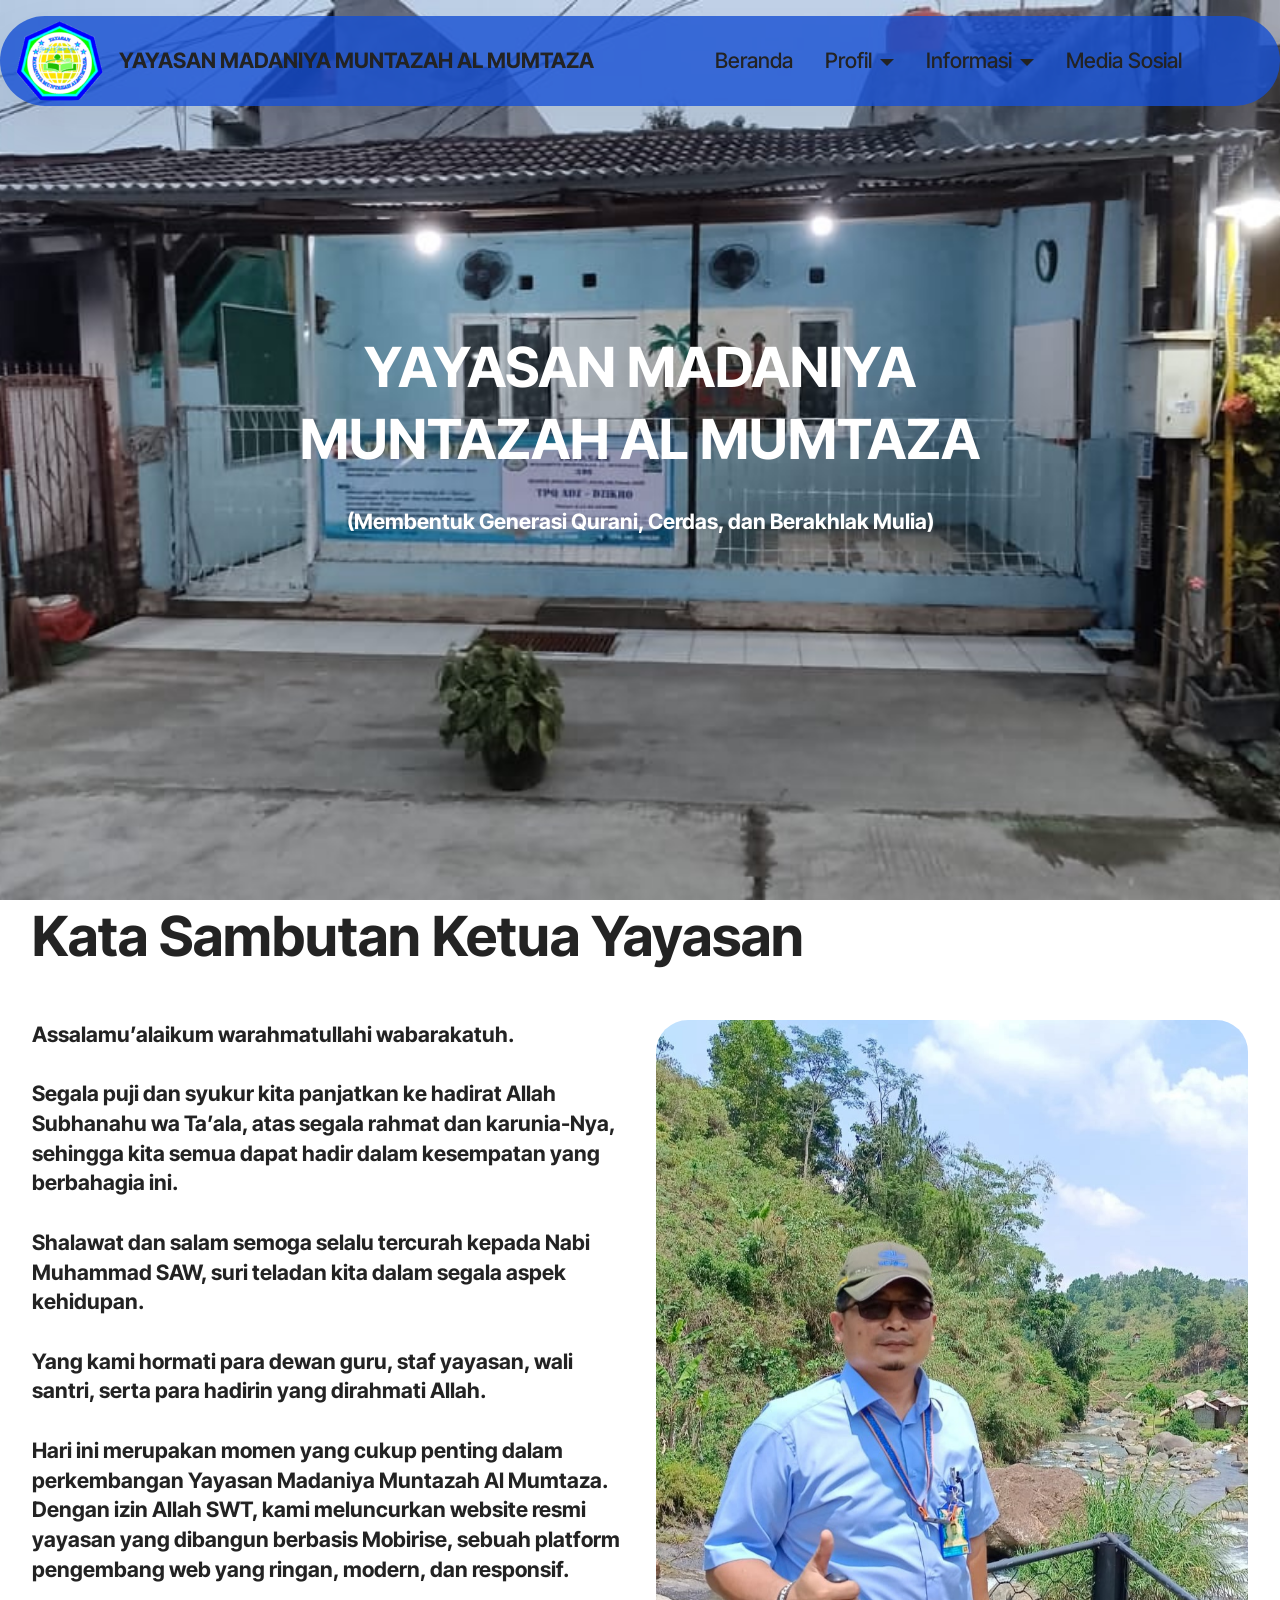
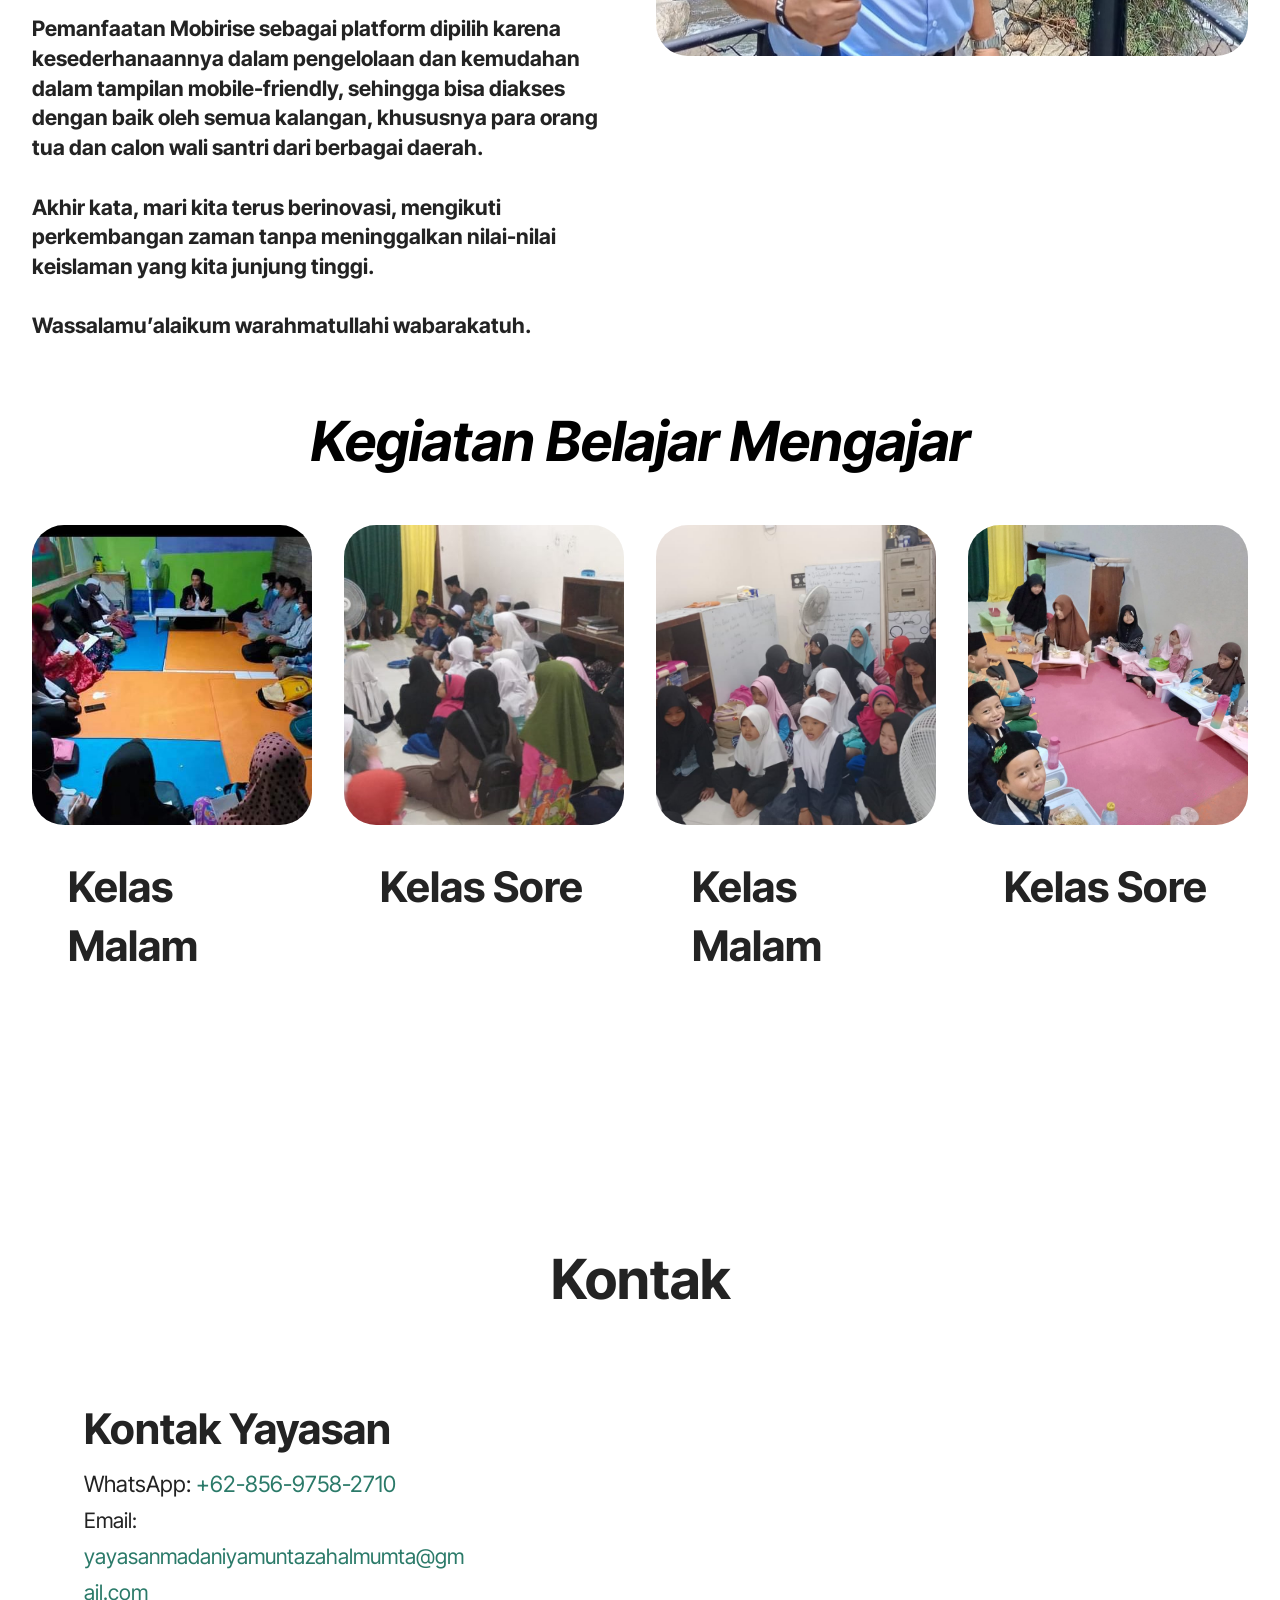
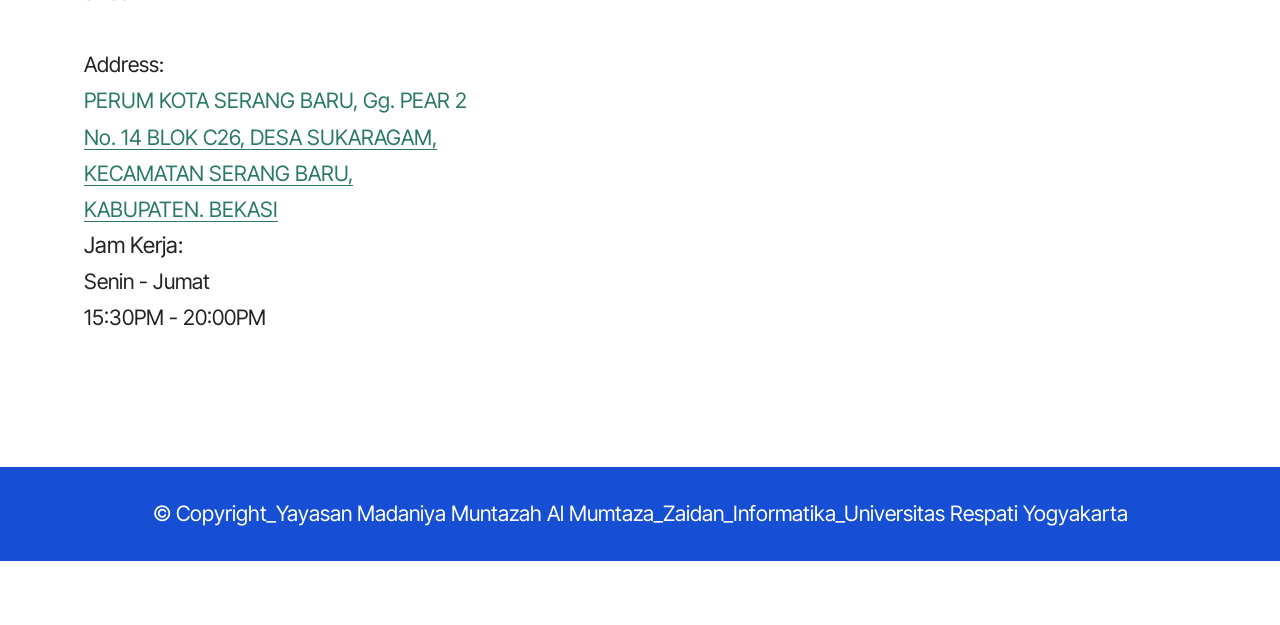
<file: index.html>
<!DOCTYPE html>
<html  >
<head>
  <!-- Site made with Mobirise Website Builder v6.0.1, https://mobirise.com -->
  <meta charset="UTF-8">
  <meta http-equiv="X-UA-Compatible" content="IE=edge">
  <meta name="generator" content="Mobirise v6.0.1, mobirise.com">
  <meta name="viewport" content="width=device-width, initial-scale=1, minimum-scale=1">
  <link rel="shortcut icon" href="assets/images/picture1.png-137x126.png" type="image/x-icon">
  <meta name="description" content="">
  
  
  <title>Beranda</title>
  <link rel="stylesheet" href="assets/bootstrap/css/bootstrap.min.css">
  <link rel="stylesheet" href="assets/bootstrap/css/bootstrap-grid.min.css">
  <link rel="stylesheet" href="assets/bootstrap/css/bootstrap-reboot.min.css">
  <link rel="stylesheet" href="assets/animatecss/animate.css">
  <link rel="stylesheet" href="assets/dropdown/css/style.css">
  <link rel="stylesheet" href="assets/theme/css/style.css">
  <link rel="preload" href="https://fonts.googleapis.com/css?family=Inter+Tight:100,200,300,400,500,600,700,800,900,100i,200i,300i,400i,500i,600i,700i,800i,900i&display=swap" as="style" onload="this.onload=null;this.rel='stylesheet'">
  <noscript><link rel="stylesheet" href="https://fonts.googleapis.com/css?family=Inter+Tight:100,200,300,400,500,600,700,800,900,100i,200i,300i,400i,500i,600i,700i,800i,900i&display=swap"></noscript>
  <link rel="preload" as="style" href="assets/mobirise/css/mbr-additional.css?v=P1SQsH"><link rel="stylesheet" href="assets/mobirise/css/mbr-additional.css?v=P1SQsH" type="text/css">

  
  
  
</head>
<body>
  
  <section data-bs-version="5.1" class="menu menu5 cid-uRMbeFSOcC" once="menu" id="menu05-2j">
	

	<nav class="navbar navbar-dropdown navbar-fixed-top navbar-expand-lg">
		<div class="container">
			<div class="navbar-brand">
				<span class="navbar-logo">
					<a href="https://mobiri.se">
						<img src="assets/images/picture1.png-137x126.png" alt="Mobirise Website Builder" style="height: 5rem;">
					</a>
				</span>
				<span class="navbar-caption-wrap"><a class="navbar-caption text-black text-primary display-4" href="index.html">YAYASAN MADANIYA MUNTAZAH AL MUMTAZA</a></span>
			</div>
			<button class="navbar-toggler" type="button" data-toggle="collapse" data-bs-toggle="collapse" data-target="#navbarSupportedContent" data-bs-target="#navbarSupportedContent" aria-controls="navbarNavAltMarkup" aria-expanded="false" aria-label="Toggle navigation">
				<div class="hamburger">
					<span></span>
					<span></span>
					<span></span>
					<span></span>
				</div>
			</button>
			<div class="collapse navbar-collapse" id="navbarSupportedContent">
				<ul class="navbar-nav nav-dropdown nav-right" data-app-modern-menu="true"><li class="nav-item">
						<a class="nav-link link text-black text-primary display-4" href="index.html">Beranda</a>
					</li>
					<li class="nav-item dropdown">
						<a class="nav-link link text-black dropdown-toggle display-4" href="https://mobiri.se" aria-expanded="false" data-toggle="dropdown-submenu" data-bs-toggle="dropdown" data-bs-auto-close="outside">Profil</a><div class="dropdown-menu" aria-labelledby="dropdown-346"><a class="text-black dropdown-item text-primary display-4" href="page2.html">Visi Misi</a><a class="text-black dropdown-item text-primary display-4" href="page3.html">Sejarah</a><a class="text-black dropdown-item text-primary display-4" href="page1.html">Struktur Organisasi</a></div>
					</li>
					<li class="nav-item dropdown">
						<a class="nav-link link text-black dropdown-toggle show display-4" href="https://mobiri.se" data-toggle="dropdown-submenu" data-bs-toggle="dropdown" data-bs-auto-close="outside" aria-expanded="false">Informasi</a><div class="dropdown-menu show" data-bs-popper="none" aria-labelledby="dropdown-372"><a class="text-black dropdown-item text-primary display-4" href="page4.html">Penerimaan Santri Baru</a></div>
					</li><li class="nav-item"><a class="nav-link link text-black text-primary display-4" href="page5.html">Media Sosial</a></li></ul>
				
			</div>
		</div>
	</nav>
</section>

<section data-bs-version="5.1" class="header09 startm5 cid-uR7tCKxw88 mbr-fullscreen" id="header09-2c">	
    
	
	
	<div class="container-fluid">
		<div class="row">
			<div class="content-wrap col-12 col-md-8">
				<h1 class="mbr-section-title mbr-fonts-style mbr-white mb-4 display-2">
					<strong>YAYASAN MADANIYA MUNTAZAH AL MUMTAZA</strong></h1>
				
				<p class="mbr-fonts-style mbr-text mbr-white mb-4 display-7"><strong>(Membentuk Generasi Qurani, Cerdas, dan Berakhlak Mulia)</strong></p>
				
			</div>
		</div>
	</div>
</section>

<section data-bs-version="5.1" class="features030 cid-uNbI2b5vyl" id="features030-1z">
    
    
    
    <div class="container">
        <div class="row justify-content-center">
            <div class="col-md-12 content-head mb-5">
                <h1 class="mbr-section-title mbr-fonts-style mb-0 display-2"><strong>Kata Sambutan Ketua Yayasan</strong></h1>
                
            </div>
        </div>
        <div class="row justify-content-center  blockContent">
            <div class="col-12 col-lg">
                <div class="item-wrapper align-left">
                    <div class="mbr-text counter-container mbr-fonts-style display-7">
                        <div><strong>Assalamu’alaikum warahmatullahi wabarakatuh.</strong></div><div><strong><br></strong></div><div><strong>Segala puji dan syukur kita panjatkan ke hadirat Allah Subhanahu wa Ta’ala, atas segala rahmat dan karunia-Nya, sehingga kita semua dapat hadir dalam kesempatan yang berbahagia ini.</strong></div><div><strong><br></strong></div><div><strong>Shalawat dan salam semoga selalu tercurah kepada Nabi Muhammad SAW, suri teladan kita dalam segala aspek kehidupan.</strong></div><div><strong><br></strong></div><div><strong>Yang kami hormati para dewan guru, staf yayasan, wali santri, serta para hadirin yang dirahmati Allah.</strong></div><div><strong><br></strong></div><div><strong>Hari ini merupakan momen yang cukup penting dalam perkembangan Yayasan Madaniya Muntazah Al Mumtaza. Dengan izin Allah SWT, kami meluncurkan website resmi yayasan yang dibangun berbasis Mobirise, sebuah platform pengembang web yang ringan, modern, dan responsif.</strong></div><div><strong><br></strong></div><div><strong>Pemanfaatan Mobirise sebagai platform dipilih karena kesederhanaannya dalam pengelolaan dan kemudahan dalam tampilan mobile-friendly, sehingga bisa diakses dengan baik oleh semua kalangan, khususnya para orang tua dan calon wali santri dari berbagai daerah.</strong></div><div><strong><br></strong></div><div><strong>Akhir kata, mari kita terus berinovasi, mengikuti perkembangan zaman tanpa meninggalkan nilai-nilai keislaman yang kita junjung tinggi.</strong></div><div><strong><br></strong></div><div><strong>Wassalamu’alaikum warahmatullahi wabarakatuh.</strong></div>
                    </div>
                </div>
            </div>
            <div class="col-12 col-lg-6">
                <div class="image-wrapper mb-4">
                    <img class="w-100" src="assets/images/sugi.jpg-1200x1599.jpeg" alt="Mobirise Website Builder">
                </div>
            </div>

        </div>
    </div>
</section>

<section data-bs-version="5.1" class="features4 cid-tMlEXTHLbS" id="features04-w">
	
	
	<div class="container">
		<div class="row justify-content-center">
			<div class="col-12 content-head">
				<div class="mbr-section-head mb-5">
					<h4 class="mbr-section-title mbr-fonts-style align-center mb-0 display-2"><strong><em>Kegiatan Belajar Mengajar</em></strong></h4>
					<h5 class="mbr-section-subtitle mbr-fonts-style align-center mb-0 mt-4 display-7"></h5>
					
				</div>
			</div>
		</div>
		<div class="row">
			<div class="item features-image col-12 col-md-6 col-lg-3">
				<div class="item-wrapper">
					<div class="item-img">
						<img src="assets/images/whatsapp-image-2025-05-21-at-21.09.27-e95f3180.jpg-720x515.jpg" alt="Mobirise Website Builder" data-slide-to="0" data-bs-slide-to="0">
					</div>
					<div class="item-content">
						<h5 class="item-title mbr-fonts-style display-5"><strong>Kelas Malam</strong></h5>
						
						
						
					</div>

				</div>
			</div>
			<div class="item features-image col-12 col-md-6 col-lg-3">
				<div class="item-wrapper">
					<div class="item-img">
						<img src="assets/images/whatsapp-image-2025-05-21-at-21.09.27-8ad0f465.jpg-815x458.jpg" alt="Mobirise Website Builder" data-slide-to="1" data-bs-slide-to="1">
					</div>
					<div class="item-content">
						<h5 class="item-title mbr-fonts-style display-5"><strong>Kelas Sore</strong></h5>
						
						
						
					</div>
				</div>
			</div>
			<div class="item features-image col-12 col-md-6 col-lg-3">
				<div class="item-wrapper">
					<div class="item-img">
						<img src="assets/images/whatsapp-image-2025-05-04-at-19.39.19-2a1ae08f.jpg-720x1280.jpg" alt="Mobirise Website Builder" data-slide-to="2" data-bs-slide-to="2">
					</div>
					<div class="item-content">
						<h5 class="item-title mbr-fonts-style display-5"><strong>Kelas Malam</strong></h5>
						
						
						
					</div>
				</div>
			</div><div class="item features-image col-12 col-md-6 col-lg-3">
				<div class="item-wrapper">
					<div class="item-img">
						<img src="assets/images/pagi.jpg-1600x1200.jpg" alt="Mobirise Website Builder" data-slide-to="3" data-bs-slide-to="3">
					</div>
					<div class="item-content">
						<h5 class="item-title mbr-fonts-style display-5"><strong>Kelas Sore</strong></h5>
						
						
						
					</div>
				</div>
			</div>
		</div>
	</div>
</section>

<section data-bs-version="5.1" class="contacts2 map1 cid-tLdYHD757A" id="contacts02-9">

    

    
    <div class="container">
        <div class="mbr-section-head mb-5">
            <h3 class="mbr-section-title mbr-fonts-style align-center mb-0 display-2"><strong>Kontak</strong></h3>
            
        </div>
        <div class="row justify-content-center mt-4">
            <div class="card col-12 col-md-5">
                <div class="card-wrapper">
                    <div class="text-wrapper">
                        <h5 class="cardTitle mbr-fonts-style mb-2 display-5"><strong>Kontak Yayasan</strong></h5>
                    <ul class="list mbr-fonts-style display-7">
                        <li class="mbr-text item-wrap"><span style="font-size: 1.4rem;">WhatsApp: <a href="https://wa.me/6285697582710" class="text-primary">+62-8</a></span><span style="font-size: 1.4rem;"><a href="https://wa.me/6285697582710" class="text-primary">56-9758-2710</a></span><br></li>
                        <li class="mbr-text item-wrap">Email: <a href="mailto:yayasanmadaniyamuntazahalmumta@gmail.com" class="text-primary">yayasanmadaniyamuntazahalmumta@gmail.com</a></li><li class="mbr-text item-wrap"><br></li>
                        <li class="mbr-text item-wrap">Address: </li><li class="mbr-text item-wrap"><a href="https://maps.app.goo.gl/E6WxH6BuF1VTZ3Dc8?g_st=awb" class="text-primary">PERUM KOTA SERANG BARU, Gg. PEAR 2 No. 14 BLOK C26, DESA SUKARAGAM, KECAMATAN SERANG BARU, KABUPATEN. BEKASI</a></li><li class="mbr-text item-wrap"><span style="font-size: 1.4rem;">Jam Kerja:</span><br></li><li class="mbr-text item-wrap">Senin - Jumat</li><li class="mbr-text item-wrap">15:30PM - 20:00PM</li>
                    </ul>
                    </div>
                </div>
            </div>
            <div class="map-wrapper col-12 col-md-7">
                <div class="google-map"><iframe frameborder="0" style="border:0" src="https://www.google.com/maps/embed?pb=!1m18!1m12!1m3!1d3964.9905651572603!2d107.11004547475216!3d-6.395216693595338!2m3!1f0!2f0!3f0!3m2!1i1024!2i768!4f13.1!3m3!1m2!1s0x2e6999dbbee50f3d%3A0x392eaea1c74299e9!2sYayasan%203M%20(%20Madaniya%20Mumtazah%20AlMuntaza)!5e0!3m2!1sen!2sid!4v1747839335136!5m2!1sen!2sid" allowfullscreen=""></iframe></div>
            </div>
        </div>
    </div>
</section>

<section data-bs-version="5.1" class="footer4 cid-uRFtfaVP1D" once="footers" id="footer04-2d">

    

    

    <div class="container">
        <div class="media-container-row align-center mbr-white">
            <div class="col-12">
                <p class="mbr-text mb-0 mbr-fonts-style display-7">
                    © Copyright_Yayasan Madaniya Muntazah Al Mumtaza_Zaidan_Informatika_Universitas Respati Yogyakarta</p>
            </div>
        </div>
    </div>
</section><section class="display-7" style="padding: 0;align-items: center;justify-content: center;flex-wrap: wrap;    align-content: center;display: flex;position: relative;height: 4rem;"><a href="https://mobiri.se/" style="flex: 1 1;height: 4rem;position: absolute;width: 100%;z-index: 1;"><img alt="" style="height: 4rem;" src="[data-uri]"></a><p style="margin: 0;text-align: center;" class="display-7">&#8204;</p><a style="z-index:1" href="https://mobirise.com/html-builder.html">HTML Creator</a></section><script src="assets/bootstrap/js/bootstrap.bundle.min.js"></script>  <script src="assets/smoothscroll/smooth-scroll.js"></script>  <script src="assets/ytplayer/index.js"></script>  <script src="assets/dropdown/js/navbar-dropdown.js"></script>  <script src="assets/theme/js/script.js"></script>  
  
  
  <input name="animation" type="hidden">
  </body>
</html>
</file>
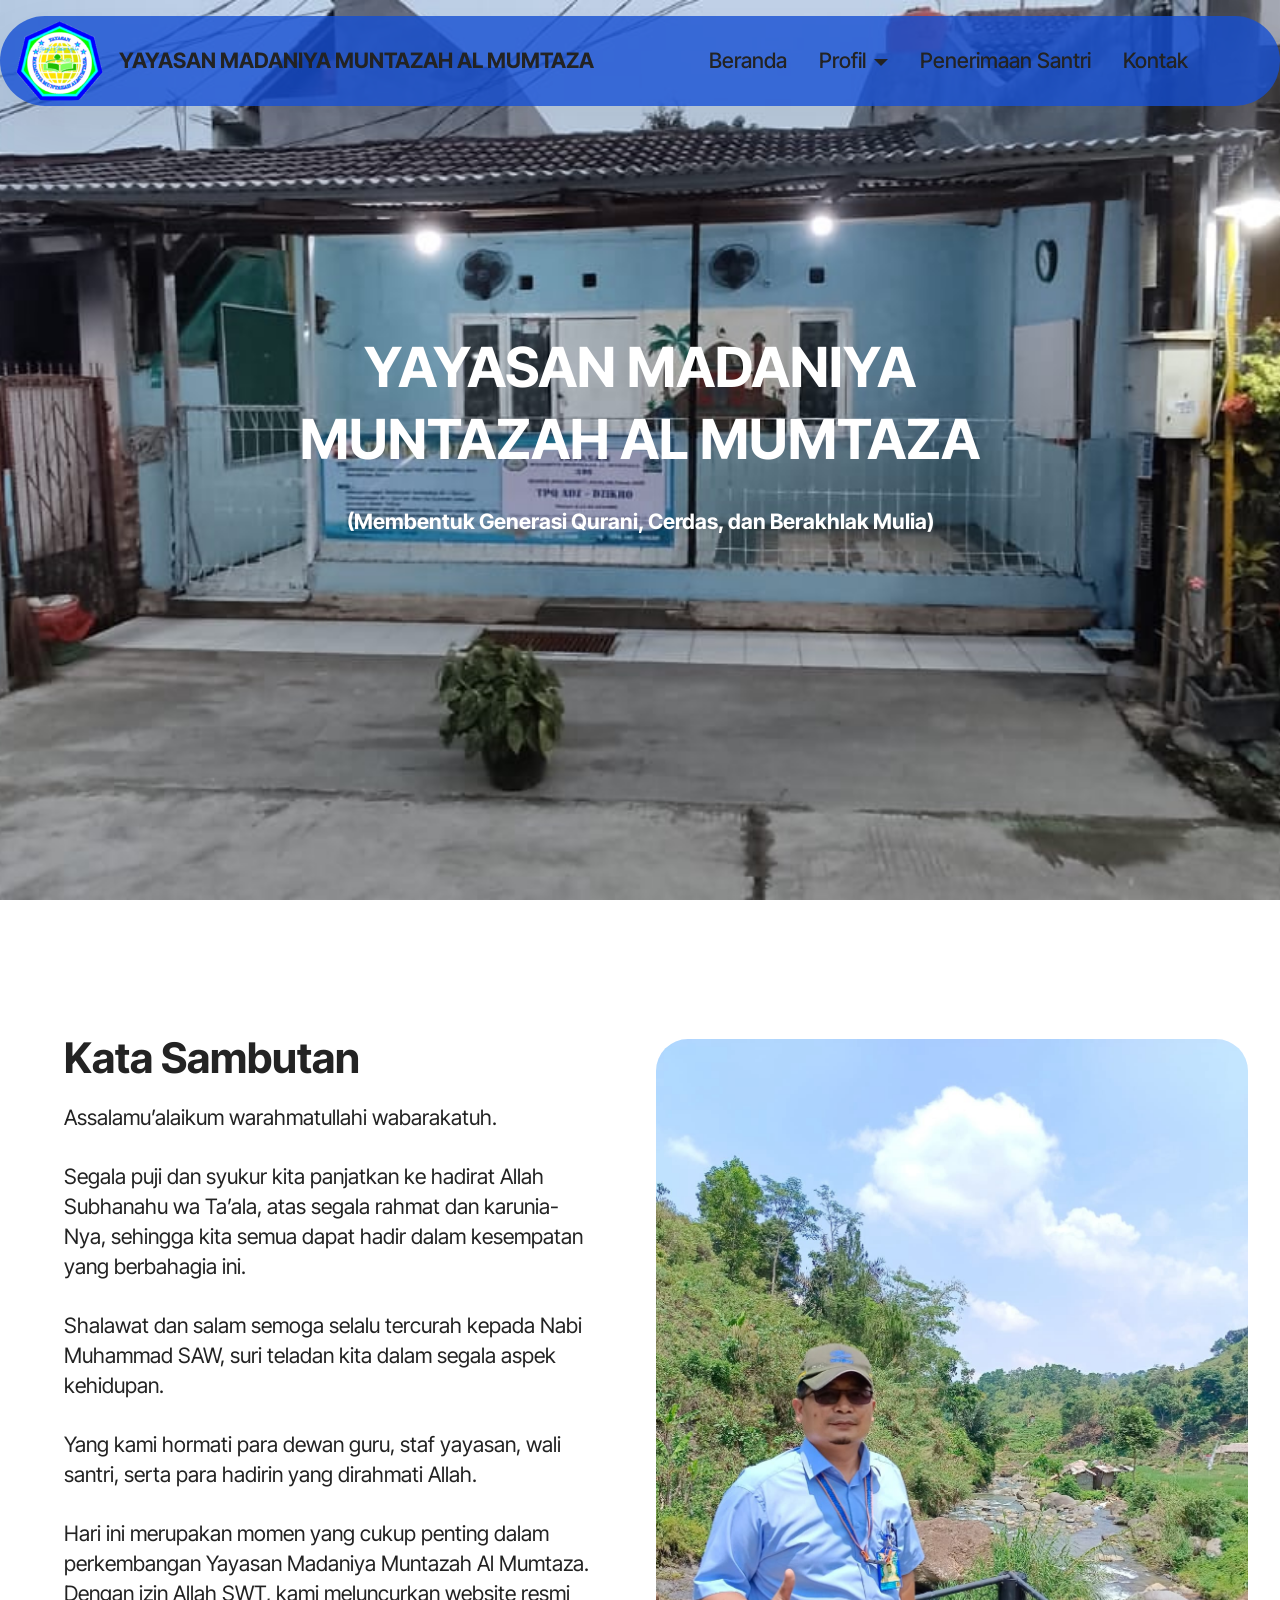
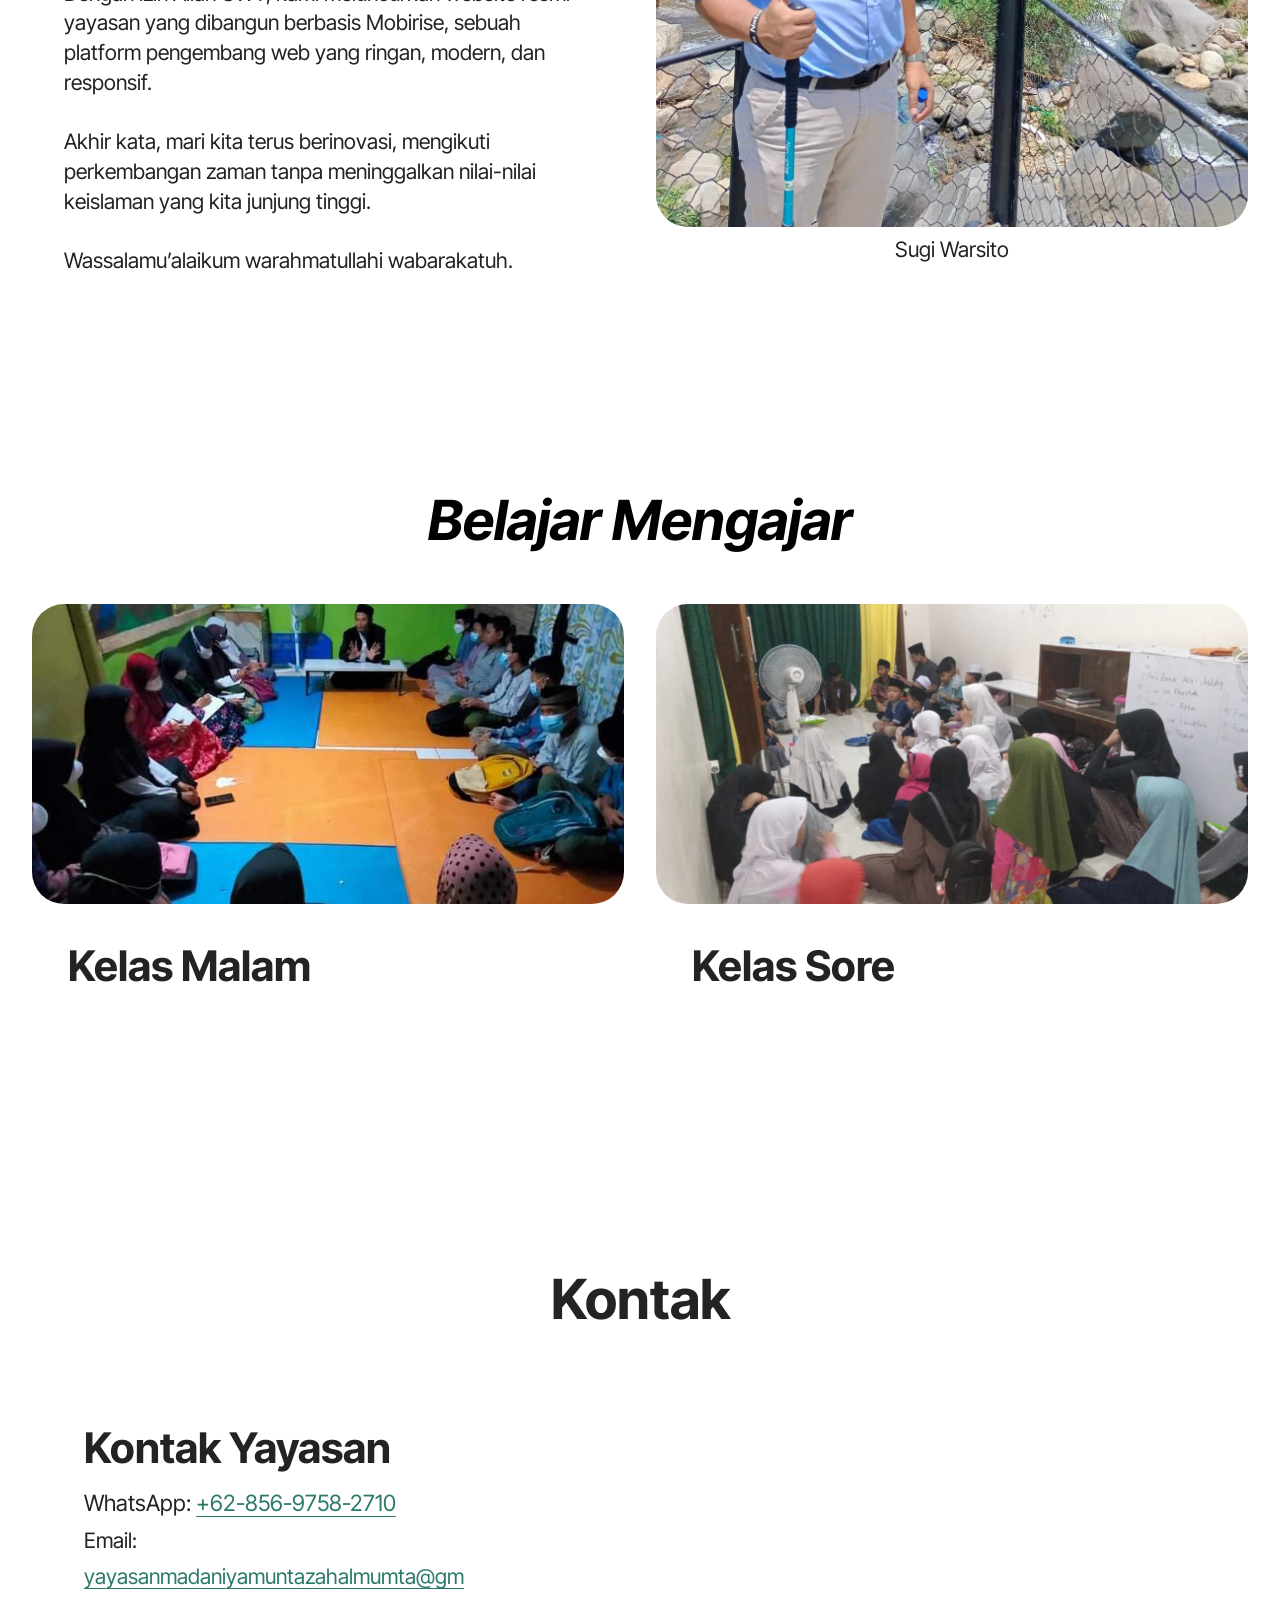
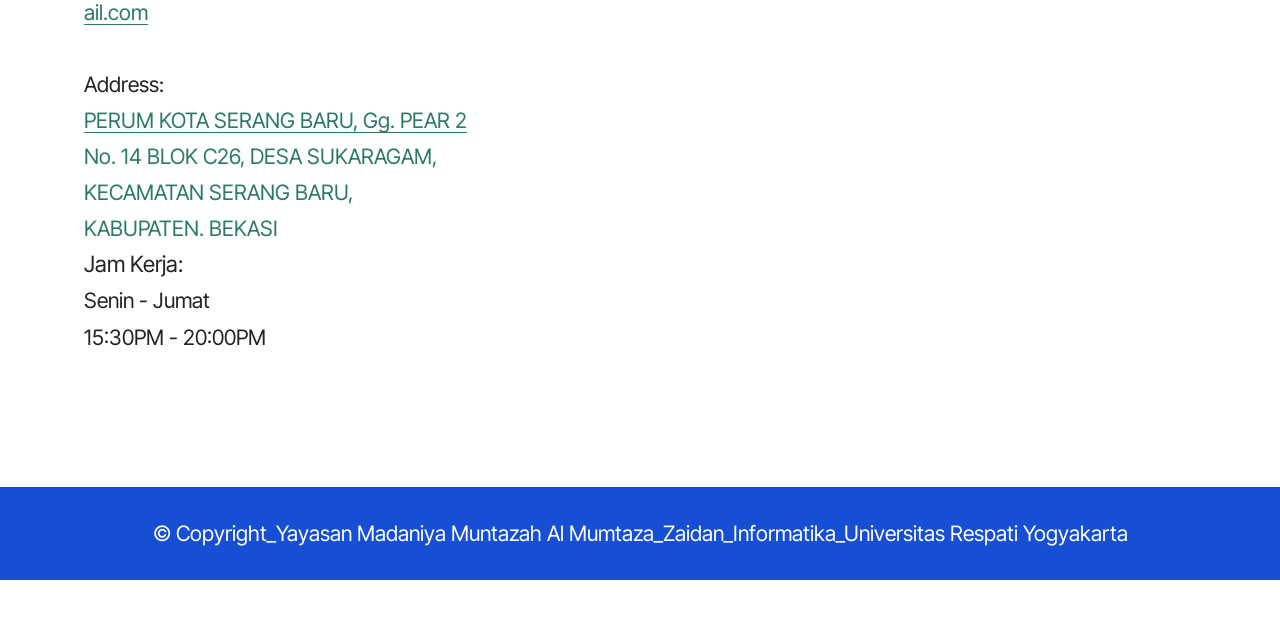
<file: Beranda.html>
<!DOCTYPE html>
<html  >
<head>
  <!-- Site made with Mobirise Website Builder v6.0.1, https://mobirise.com -->
  <meta charset="UTF-8">
  <meta http-equiv="X-UA-Compatible" content="IE=edge">
  <meta name="generator" content="Mobirise v6.0.1, mobirise.com">
  <meta name="viewport" content="width=device-width, initial-scale=1, minimum-scale=1">
  <link rel="shortcut icon" href="assets/images/picture1.png-137x126.png" type="image/x-icon">
  <meta name="description" content="">
  
  
  <title>Beranda</title>
  <link rel="stylesheet" href="assets/bootstrap/css/bootstrap.min.css">
  <link rel="stylesheet" href="assets/bootstrap/css/bootstrap-grid.min.css">
  <link rel="stylesheet" href="assets/bootstrap/css/bootstrap-reboot.min.css">
  <link rel="stylesheet" href="assets/animatecss/animate.css">
  <link rel="stylesheet" href="assets/dropdown/css/style.css">
  <link rel="stylesheet" href="assets/theme/css/style.css">
  <link rel="preload" href="https://fonts.googleapis.com/css?family=Inter+Tight:100,200,300,400,500,600,700,800,900,100i,200i,300i,400i,500i,600i,700i,800i,900i&display=swap" as="style" onload="this.onload=null;this.rel='stylesheet'">
  <noscript><link rel="stylesheet" href="https://fonts.googleapis.com/css?family=Inter+Tight:100,200,300,400,500,600,700,800,900,100i,200i,300i,400i,500i,600i,700i,800i,900i&display=swap"></noscript>
  <link rel="preload" as="style" href="assets/mobirise/css/mbr-additional.css?v=5i9NQD"><link rel="stylesheet" href="assets/mobirise/css/mbr-additional.css?v=5i9NQD" type="text/css">

  
  
  
</head>
<body>
  
  <section data-bs-version="5.1" class="menu menu5 cid-uRMbeFSOcC" once="menu" id="menu05-2j">
	

	<nav class="navbar navbar-dropdown navbar-fixed-top navbar-expand-lg">
		<div class="container">
			<div class="navbar-brand">
				<span class="navbar-logo">
					<a href="Beranda.html">
						<img src="assets/images/picture1.png-137x126.png" alt="Mobirise Website Builder" style="height: 5rem;">
					</a>
				</span>
				<span class="navbar-caption-wrap"><a class="navbar-caption text-black text-primary display-4" href="Beranda.html">YAYASAN MADANIYA MUNTAZAH AL MUMTAZA</a></span>
			</div>
			<button class="navbar-toggler" type="button" data-toggle="collapse" data-bs-toggle="collapse" data-target="#navbarSupportedContent" data-bs-target="#navbarSupportedContent" aria-controls="navbarNavAltMarkup" aria-expanded="false" aria-label="Toggle navigation">
				<div class="hamburger">
					<span></span>
					<span></span>
					<span></span>
					<span></span>
				</div>
			</button>
			<div class="collapse navbar-collapse" id="navbarSupportedContent">
				<ul class="navbar-nav nav-dropdown nav-right" data-app-modern-menu="true"><li class="nav-item">
						<a class="nav-link link text-black text-primary display-4" href="Beranda.html">Beranda</a>
					</li>
					<li class="nav-item dropdown">
						<a class="nav-link link text-black dropdown-toggle display-4" href="https://mobiri.se" aria-expanded="false" data-toggle="dropdown-submenu" data-bs-toggle="dropdown" data-bs-auto-close="outside">Profil</a><div class="dropdown-menu" aria-labelledby="dropdown-346"><a class="text-black dropdown-item text-primary display-4" href="Visi Misi.html">Visi Misi</a><a class="text-black dropdown-item text-primary display-4" href="Sejarah.html">Sejarah</a><a class="text-black dropdown-item text-primary display-4" href="Struktur Organisasi.html">Struktur Organisasi</a></div>
					</li>
					<li class="nav-item"><a class="nav-link link text-black text-primary display-4" href="Penerimaan Santri.html">Penerimaan Santri</a></li><li class="nav-item"><a class="nav-link link text-black text-primary display-4" href="Kontak.html">Kontak</a></li></ul>
				
			</div>
		</div>
	</nav>
</section>

<section data-bs-version="5.1" class="header09 startm5 cid-uR7tCKxw88 mbr-fullscreen" id="header09-2c">	
    
	
	
	<div class="container-fluid">
		<div class="row">
			<div class="content-wrap col-12 col-md-8">
				<h1 class="mbr-section-title mbr-fonts-style mbr-white mb-4 display-2">
					<strong>YAYASAN MADANIYA MUNTAZAH AL MUMTAZA</strong></h1>
				
				<p class="mbr-fonts-style mbr-text mbr-white mb-4 display-7"><strong>(Membentuk Generasi Qurani, Cerdas, dan Berakhlak Mulia)</strong></p>
				
			</div>
		</div>
	</div>
</section>

<section data-bs-version="5.1" class="image2 cid-uRS8pRXH50" id="image2-2o">
    

    
    

    <div class="container">
        <div class="row align-items-center">
            <div class="col-12 col-lg-6">
                <div class="image-wrapper">
                    <img src="assets/images/sugi.jpg-1200x1599.jpg" alt="Mobirise Website Builder">
                    <p class="mbr-description mbr-fonts-style mt-2 align-center display-4">Sugi Warsito</p>
                </div>
            </div>
            <div class="col-12 col-lg">
                <div class="text-wrapper">
                    <h3 class="mbr-section-title mbr-fonts-style mb-3 display-5"><strong>Kata Sambutan</strong></h3>
                    <p class="mbr-text mbr-fonts-style display-7">Assalamu’alaikum warahmatullahi wabarakatuh.
<br>
<br>Segala puji dan syukur kita panjatkan ke hadirat Allah Subhanahu wa Ta’ala, atas segala rahmat dan karunia-Nya, sehingga kita semua dapat hadir dalam kesempatan yang berbahagia ini.
<br>
<br>Shalawat dan salam semoga selalu tercurah kepada Nabi Muhammad SAW, suri teladan kita dalam segala aspek kehidupan.
<br>
<br>Yang kami hormati para dewan guru, staf yayasan, wali santri, serta para hadirin yang dirahmati Allah.
<br>
<br>Hari ini merupakan momen yang cukup penting dalam perkembangan Yayasan Madaniya Muntazah Al Mumtaza. Dengan izin Allah SWT, kami meluncurkan website resmi yayasan yang dibangun berbasis Mobirise, sebuah platform pengembang web yang ringan, modern, dan responsif.
<br>
<br>Akhir kata, mari kita terus berinovasi, mengikuti perkembangan zaman tanpa meninggalkan nilai-nilai keislaman yang kita junjung tinggi.
<br>
<br>Wassalamu’alaikum warahmatullahi wabarakatuh.</p>
                </div>
            </div>
        </div>
    </div>
</section>

<section data-bs-version="5.1" class="features4 cid-tMlEXTHLbS" id="features04-w">
	
	
	<div class="container">
		<div class="row justify-content-center">
			<div class="col-12 content-head">
				<div class="mbr-section-head mb-5">
					<h4 class="mbr-section-title mbr-fonts-style align-center mb-0 display-2"><strong><em>Belajar Mengajar</em></strong></h4>
					<h5 class="mbr-section-subtitle mbr-fonts-style align-center mb-0 mt-4 display-7"></h5>
					
				</div>
			</div>
		</div>
		<div class="row">
			<div class="item features-image col-12 col-md-6 col-lg-6">
				<div class="item-wrapper">
					<div class="item-img">
						<img src="assets/images/whatsapp-image-2025-05-21-at-21.09.27-e95f3180.jpg-720x515.jpg" alt="Mobirise Website Builder" data-slide-to="0" data-bs-slide-to="0">
					</div>
					<div class="item-content">
						<h5 class="item-title mbr-fonts-style display-5"><strong>Kelas Malam</strong></h5>
						
						
						
					</div>

				</div>
			</div>
			<div class="item features-image col-12 col-md-6 col-lg-6">
				<div class="item-wrapper">
					<div class="item-img">
						<img src="assets/images/whatsapp-image-2025-05-21-at-21.09.27-8ad0f465.jpg-815x458.jpg" alt="Mobirise Website Builder" data-slide-to="1" data-bs-slide-to="1">
					</div>
					<div class="item-content">
						<h5 class="item-title mbr-fonts-style display-5"><strong>Kelas Sore</strong></h5>
						
						
						
					</div>
				</div>
			</div>
			
		</div>
	</div>
</section>

<section data-bs-version="5.1" class="contacts2 map1 cid-tLdYHD757A" id="contacts02-9">

    

    
    <div class="container">
        <div class="mbr-section-head mb-5">
            <h3 class="mbr-section-title mbr-fonts-style align-center mb-0 display-2"><strong>Kontak</strong></h3>
            
        </div>
        <div class="row justify-content-center mt-4">
            <div class="card col-12 col-md-5">
                <div class="card-wrapper">
                    <div class="text-wrapper">
                        <h5 class="cardTitle mbr-fonts-style mb-2 display-5"><strong>Kontak Yayasan</strong></h5>
                    <ul class="list mbr-fonts-style display-7">
                        <li class="mbr-text item-wrap"><span style="font-size: 1.4rem;">WhatsApp: <a href="https://wa.me/6285697582710" class="text-primary">+62-8</a></span><span style="font-size: 1.4rem;"><a href="https://wa.me/6285697582710" class="text-primary">56-9758-2710</a></span><br></li>
                        <li class="mbr-text item-wrap">Email: <a href="mailto:yayasanmadaniyamuntazahalmumta@gmail.com" class="text-primary">yayasanmadaniyamuntazahalmumta@gmail.com</a></li><li class="mbr-text item-wrap"><br></li>
                        <li class="mbr-text item-wrap">Address: </li><li class="mbr-text item-wrap"><a href="https://maps.app.goo.gl/E6WxH6BuF1VTZ3Dc8?g_st=awb" class="text-primary">PERUM KOTA SERANG BARU, Gg. PEAR 2 No. 14 BLOK C26, DESA SUKARAGAM, KECAMATAN SERANG BARU, KABUPATEN. BEKASI</a></li><li class="mbr-text item-wrap"><span style="font-size: 1.4rem;">Jam Kerja:</span><br></li><li class="mbr-text item-wrap">Senin - Jumat</li><li class="mbr-text item-wrap">15:30PM - 20:00PM</li>
                    </ul>
                    </div>
                </div>
            </div>
            <div class="map-wrapper col-12 col-md-7">
                <div class="google-map"><iframe frameborder="0" style="border:0" src="https://www.google.com/maps/embed?pb=!1m18!1m12!1m3!1d3964.9905651572603!2d107.11004547475216!3d-6.395216693595338!2m3!1f0!2f0!3f0!3m2!1i1024!2i768!4f13.1!3m3!1m2!1s0x2e6999dbbee50f3d%3A0x392eaea1c74299e9!2sYayasan%203M%20(%20Madaniya%20Mumtazah%20AlMuntaza)!5e0!3m2!1sen!2sid!4v1747839335136!5m2!1sen!2sid" allowfullscreen=""></iframe></div>
            </div>
        </div>
    </div>
</section>

<section data-bs-version="5.1" class="footer4 cid-uRFtfaVP1D" once="footers" id="footer04-2d">

    

    

    <div class="container">
        <div class="media-container-row align-center mbr-white">
            <div class="col-12">
                <p class="mbr-text mb-0 mbr-fonts-style display-7">
                    © Copyright_Yayasan Madaniya Muntazah Al Mumtaza_Zaidan_Informatika_Universitas Respati Yogyakarta</p>
            </div>
        </div>
    </div>
</section><section class="display-7" style="padding: 0;align-items: center;justify-content: center;flex-wrap: wrap;    align-content: center;display: flex;position: relative;height: 4rem;"><a href="https://mobiri.se/" style="flex: 1 1;height: 4rem;position: absolute;width: 100%;z-index: 1;"><img alt="" style="height: 4rem;" src="[data-uri]"></a><p style="margin: 0;text-align: center;" class="display-7">&#8204;</p><a style="z-index:1" href="https://mobirise.com/builder/ai-website-builder.html">AI Website Software</a></section><script src="assets/bootstrap/js/bootstrap.bundle.min.js"></script>  <script src="assets/smoothscroll/smooth-scroll.js"></script>  <script src="assets/ytplayer/index.js"></script>  <script src="assets/dropdown/js/navbar-dropdown.js"></script>  <script src="assets/theme/js/script.js"></script>  
  
  
  <input name="animation" type="hidden">
  </body>
</html>
</file>
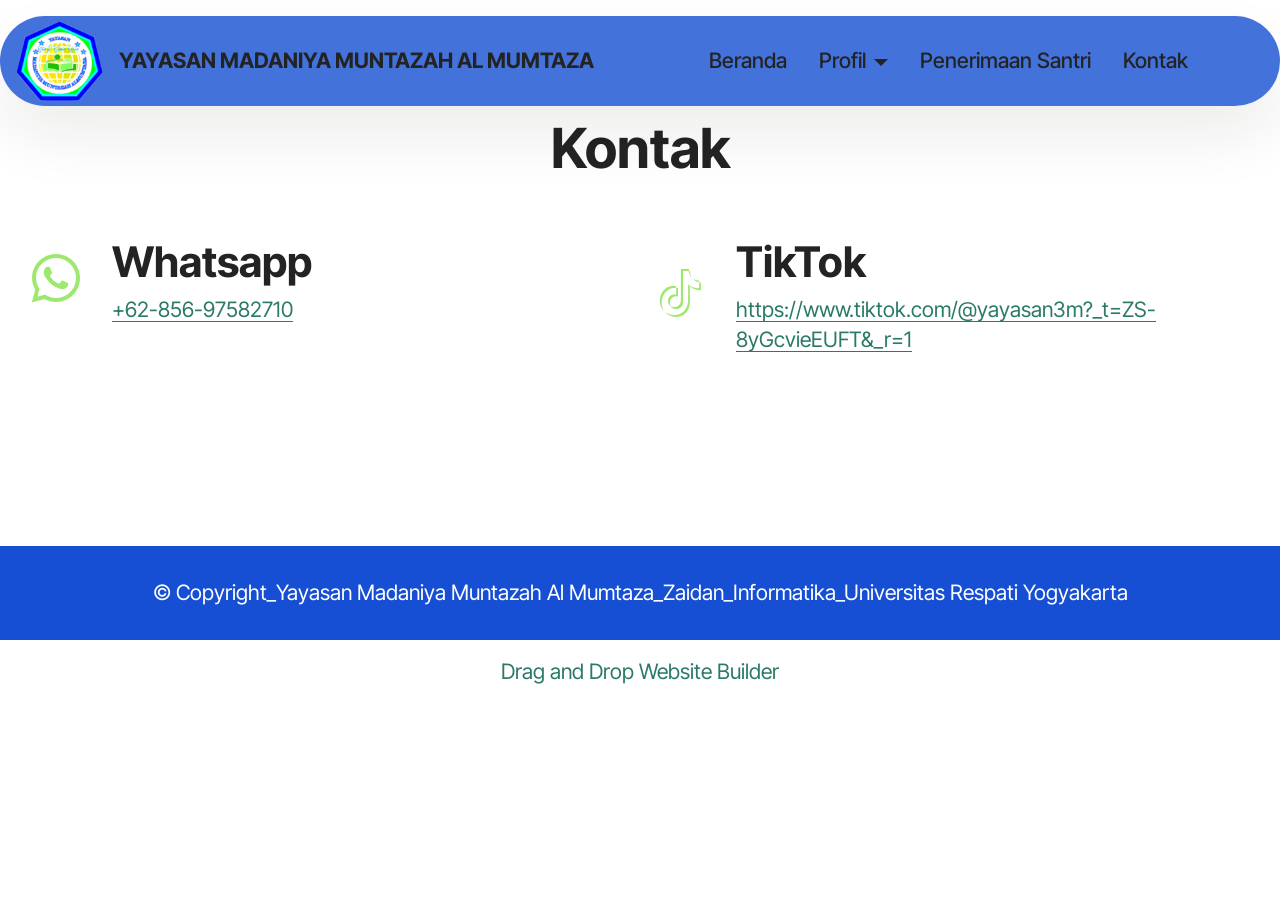
<file: Kontak.html>
<!DOCTYPE html>
<html  >
<head>
  <!-- Site made with Mobirise Website Builder v6.0.1, https://mobirise.com -->
  <meta charset="UTF-8">
  <meta http-equiv="X-UA-Compatible" content="IE=edge">
  <meta name="generator" content="Mobirise v6.0.1, mobirise.com">
  <meta name="viewport" content="width=device-width, initial-scale=1, minimum-scale=1">
  <link rel="shortcut icon" href="assets/images/picture1.png-137x126.png" type="image/x-icon">
  <meta name="description" content="">
  
  
  <title>Kontak</title>
  <link rel="stylesheet" href="assets/bootstrap/css/bootstrap.min.css">
  <link rel="stylesheet" href="assets/bootstrap/css/bootstrap-grid.min.css">
  <link rel="stylesheet" href="assets/bootstrap/css/bootstrap-reboot.min.css">
  <link rel="stylesheet" href="assets/animatecss/animate.css">
  <link rel="stylesheet" href="assets/dropdown/css/style.css">
  <link rel="stylesheet" href="assets/socicon/css/styles.css">
  <link rel="stylesheet" href="assets/theme/css/style.css">
  <link rel="preload" href="https://fonts.googleapis.com/css?family=Inter+Tight:100,200,300,400,500,600,700,800,900,100i,200i,300i,400i,500i,600i,700i,800i,900i&display=swap" as="style" onload="this.onload=null;this.rel='stylesheet'">
  <noscript><link rel="stylesheet" href="https://fonts.googleapis.com/css?family=Inter+Tight:100,200,300,400,500,600,700,800,900,100i,200i,300i,400i,500i,600i,700i,800i,900i&display=swap"></noscript>
  <link rel="preload" as="style" href="assets/mobirise/css/mbr-additional.css?v=arctpq"><link rel="stylesheet" href="assets/mobirise/css/mbr-additional.css?v=arctpq" type="text/css">

  
  
  
</head>
<body>
  
  <section data-bs-version="5.1" class="menu menu5 cid-uRMbeFSOcC" once="menu" id="menu05-2j">
	

	<nav class="navbar navbar-dropdown navbar-fixed-top navbar-expand-lg">
		<div class="container">
			<div class="navbar-brand">
				<span class="navbar-logo">
					<a href="Beranda.html">
						<img src="assets/images/picture1.png-137x126.png" alt="Mobirise Website Builder" style="height: 5rem;">
					</a>
				</span>
				<span class="navbar-caption-wrap"><a class="navbar-caption text-black text-primary display-4" href="Beranda.html">YAYASAN MADANIYA MUNTAZAH AL MUMTAZA</a></span>
			</div>
			<button class="navbar-toggler" type="button" data-toggle="collapse" data-bs-toggle="collapse" data-target="#navbarSupportedContent" data-bs-target="#navbarSupportedContent" aria-controls="navbarNavAltMarkup" aria-expanded="false" aria-label="Toggle navigation">
				<div class="hamburger">
					<span></span>
					<span></span>
					<span></span>
					<span></span>
				</div>
			</button>
			<div class="collapse navbar-collapse" id="navbarSupportedContent">
				<ul class="navbar-nav nav-dropdown nav-right" data-app-modern-menu="true"><li class="nav-item">
						<a class="nav-link link text-black text-primary display-4" href="Beranda.html">Beranda</a>
					</li>
					<li class="nav-item dropdown">
						<a class="nav-link link text-black dropdown-toggle display-4" href="https://mobiri.se" aria-expanded="false" data-toggle="dropdown-submenu" data-bs-toggle="dropdown" data-bs-auto-close="outside">Profil</a><div class="dropdown-menu" aria-labelledby="dropdown-346"><a class="text-black dropdown-item text-primary display-4" href="Visi Misi.html">Visi Misi</a><a class="text-black dropdown-item text-primary display-4" href="Sejarah.html">Sejarah</a><a class="text-black dropdown-item text-primary display-4" href="Struktur Organisasi.html">Struktur Organisasi</a></div>
					</li>
					<li class="nav-item"><a class="nav-link link text-black text-primary display-4" href="Penerimaan Santri.html">Penerimaan Santri</a></li><li class="nav-item"><a class="nav-link link text-black text-primary display-4" href="Kontak.html">Kontak</a></li></ul>
				
			</div>
		</div>
	</nav>
</section>

<section data-bs-version="5.1" class="social06 cid-uRMde0L4kp" id="social06-2k">
	

	
	
	<div class="container">
		<div class="row justify-content-center">
			<div class="col-12 content-head">
				<div class="mb-5">
					<h5 class="mbr-section-title mbr-fonts-style align-center mb-0 display-2"><strong>Kontak</strong></h5>
					
				</div>
			</div>
		</div>
		<div class="row">
			<div class="item features-without-image col-12 col-md-6 col-lg-6 active">
				<div class="item-wrapper">
					<span class="mbr-iconfont m-auto socicon-whatsapp socicon"></span>
					<div class="card-box">
						<h4 class="card-title mbr-fonts-style mb-1 display-5"><strong>Whatsapp</strong></h4>
						<h5 class="card-text mbr-fonts-style display-7"><a href="https://wa.me/6285697582710" class="text-primary">+62-856-97582710</a></h5>
					</div>
				</div>
			</div>

			<div class="item features-without-image col-12 col-md-6 col-lg-6">
				<div class="item-wrapper">
					<span class="mbr-iconfont m-auto socicon-tiktok socicon"></span>
					<div class="card-box">
						<h4 class="card-title mbr-fonts-style mb-1 display-5">
							<strong>TikTok</strong>
						</h4>
						<h5 class="card-text mbr-fonts-style display-7"><a href="https://www.tiktok.com/@yayasan3m?_t=ZS-8yGcvieEUFT&_r=1" class="text-primary">https://www.tiktok.com/@yayasan3m?_t=ZS-8yGcvieEUFT&amp;_r=1</a></h5>
					</div>
				</div>
			</div>
			
			
		</div>
	</div>
</section>

<section data-bs-version="5.1" class="footer4 cid-uRFtfaVP1D" once="footers" id="footer04-2h">

    

    

    <div class="container">
        <div class="media-container-row align-center mbr-white">
            <div class="col-12">
                <p class="mbr-text mb-0 mbr-fonts-style display-7">
                    © Copyright_Yayasan Madaniya Muntazah Al Mumtaza_Zaidan_Informatika_Universitas Respati Yogyakarta</p>
            </div>
        </div>
    </div>
</section><section class="display-7" style="padding: 0;align-items: center;justify-content: center;flex-wrap: wrap;    align-content: center;display: flex;position: relative;height: 4rem;"><a href="https://mobiri.se/" style="flex: 1 1;height: 4rem;position: absolute;width: 100%;z-index: 1;"><img alt="" style="height: 4rem;" src="[data-uri]"></a><p style="margin: 0;text-align: center;" class="display-7">&#8204;</p><a style="z-index:1" href="https://mobirise.com/drag-drop-website-builder.html">Drag and Drop Website Builder</a></section><script src="assets/bootstrap/js/bootstrap.bundle.min.js"></script>  <script src="assets/smoothscroll/smooth-scroll.js"></script>  <script src="assets/ytplayer/index.js"></script>  <script src="assets/dropdown/js/navbar-dropdown.js"></script>  <script src="assets/theme/js/script.js"></script>  
  
  
  <input name="animation" type="hidden">
  </body>
</html>
</file>
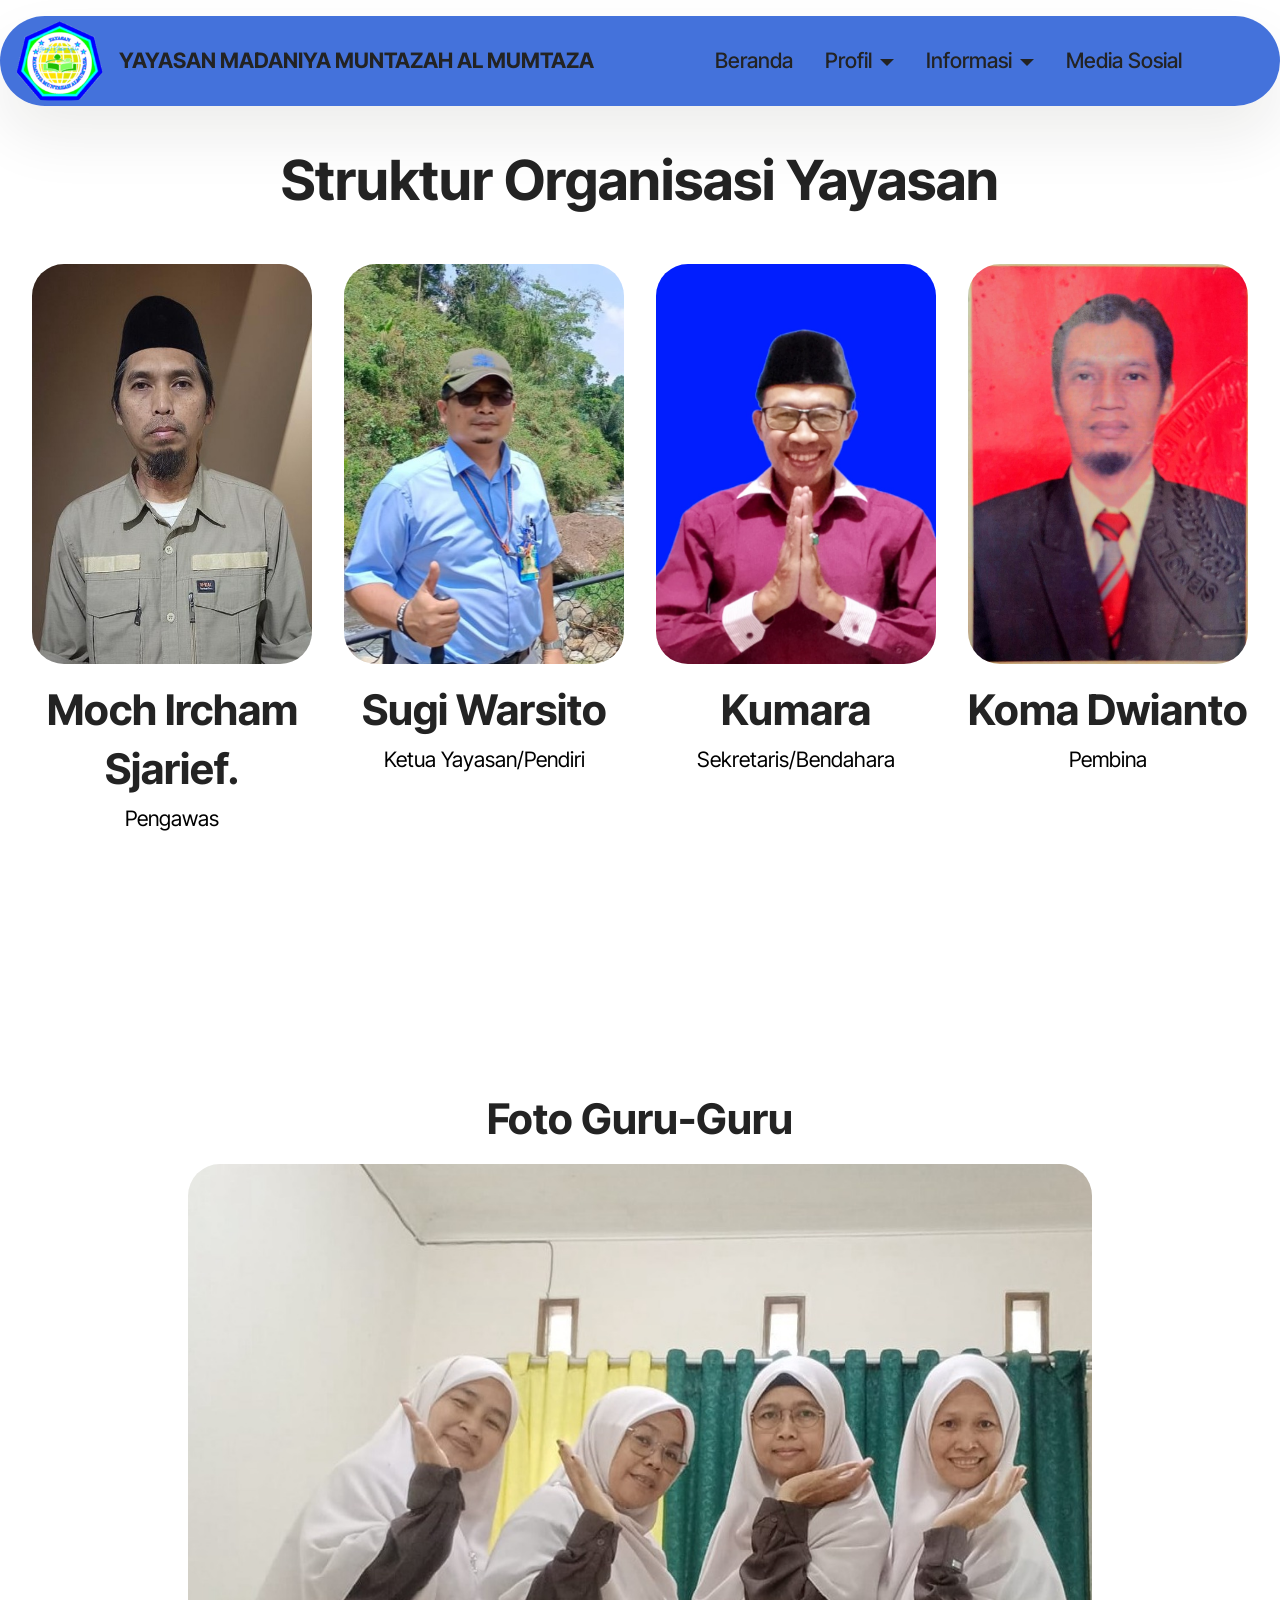
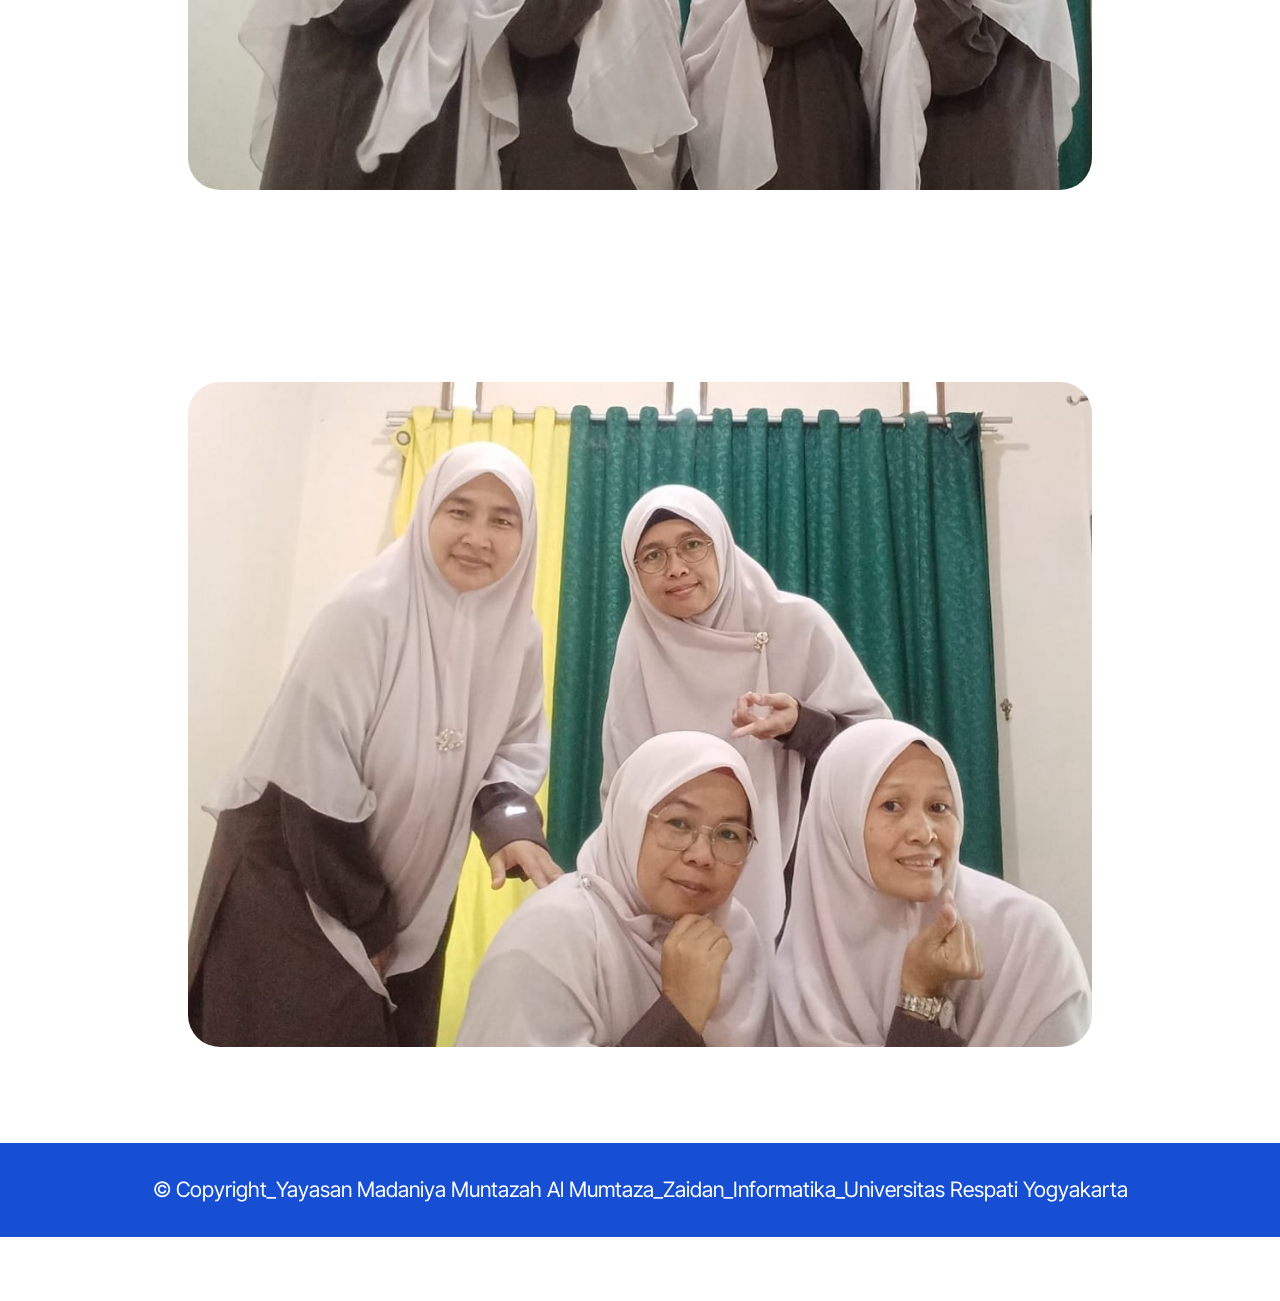
<file: page1.html>
<!DOCTYPE html>
<html  >
<head>
  <!-- Site made with Mobirise Website Builder v6.0.1, https://mobirise.com -->
  <meta charset="UTF-8">
  <meta http-equiv="X-UA-Compatible" content="IE=edge">
  <meta name="generator" content="Mobirise v6.0.1, mobirise.com">
  <meta name="viewport" content="width=device-width, initial-scale=1, minimum-scale=1">
  <link rel="shortcut icon" href="assets/images/picture1.png-137x126.png" type="image/x-icon">
  <meta name="description" content="">
  
  
  <title>Struktur Organisasi</title>
  <link rel="stylesheet" href="assets/bootstrap/css/bootstrap.min.css">
  <link rel="stylesheet" href="assets/bootstrap/css/bootstrap-grid.min.css">
  <link rel="stylesheet" href="assets/bootstrap/css/bootstrap-reboot.min.css">
  <link rel="stylesheet" href="assets/animatecss/animate.css">
  <link rel="stylesheet" href="assets/dropdown/css/style.css">
  <link rel="stylesheet" href="assets/theme/css/style.css">
  <link rel="preload" href="https://fonts.googleapis.com/css?family=Inter+Tight:100,200,300,400,500,600,700,800,900,100i,200i,300i,400i,500i,600i,700i,800i,900i&display=swap" as="style" onload="this.onload=null;this.rel='stylesheet'">
  <noscript><link rel="stylesheet" href="https://fonts.googleapis.com/css?family=Inter+Tight:100,200,300,400,500,600,700,800,900,100i,200i,300i,400i,500i,600i,700i,800i,900i&display=swap"></noscript>
  <link rel="preload" as="style" href="assets/mobirise/css/mbr-additional.css?v=Xo3uHM"><link rel="stylesheet" href="assets/mobirise/css/mbr-additional.css?v=Xo3uHM" type="text/css">

  
  
  
</head>
<body>
  
  <section data-bs-version="5.1" class="menu menu5 cid-uRMbeFSOcC" once="menu" id="menu05-2j">
	

	<nav class="navbar navbar-dropdown navbar-fixed-top navbar-expand-lg">
		<div class="container">
			<div class="navbar-brand">
				<span class="navbar-logo">
					<a href="https://mobiri.se">
						<img src="assets/images/picture1.png-137x126.png" alt="Mobirise Website Builder" style="height: 5rem;">
					</a>
				</span>
				<span class="navbar-caption-wrap"><a class="navbar-caption text-black text-primary display-4" href="index.html">YAYASAN MADANIYA MUNTAZAH AL MUMTAZA</a></span>
			</div>
			<button class="navbar-toggler" type="button" data-toggle="collapse" data-bs-toggle="collapse" data-target="#navbarSupportedContent" data-bs-target="#navbarSupportedContent" aria-controls="navbarNavAltMarkup" aria-expanded="false" aria-label="Toggle navigation">
				<div class="hamburger">
					<span></span>
					<span></span>
					<span></span>
					<span></span>
				</div>
			</button>
			<div class="collapse navbar-collapse" id="navbarSupportedContent">
				<ul class="navbar-nav nav-dropdown nav-right" data-app-modern-menu="true"><li class="nav-item">
						<a class="nav-link link text-black text-primary display-4" href="index.html">Beranda</a>
					</li>
					<li class="nav-item dropdown">
						<a class="nav-link link text-black dropdown-toggle display-4" href="https://mobiri.se" aria-expanded="false" data-toggle="dropdown-submenu" data-bs-toggle="dropdown" data-bs-auto-close="outside">Profil</a><div class="dropdown-menu" aria-labelledby="dropdown-346"><a class="text-black dropdown-item text-primary display-4" href="page2.html">Visi Misi</a><a class="text-black dropdown-item text-primary display-4" href="page3.html">Sejarah</a><a class="text-black dropdown-item text-primary display-4" href="page1.html">Struktur Organisasi</a></div>
					</li>
					<li class="nav-item dropdown">
						<a class="nav-link link text-black dropdown-toggle show display-4" href="https://mobiri.se" data-toggle="dropdown-submenu" data-bs-toggle="dropdown" data-bs-auto-close="outside" aria-expanded="false">Informasi</a><div class="dropdown-menu show" data-bs-popper="none" aria-labelledby="dropdown-372"><a class="text-black dropdown-item text-primary display-4" href="page4.html">Penerimaan Santri Baru</a></div>
					</li><li class="nav-item"><a class="nav-link link text-black text-primary display-4" href="page5.html">Media Sosial</a></li></ul>
				
			</div>
		</div>
	</nav>
</section>

<section data-bs-version="5.1" class="people03 cid-uN3PyQllxA" id="people03-1n">
	
	
	<div class="container">
		<div class="row justify-content-center">
			<div class="col-12 content-head">
				<div class="mbr-section-head mb-5">
					<h4 class="mbr-section-title mbr-fonts-style align-center mb-0 display-2"><strong>Struktur Organisasi Yayasan</strong></h4>
					
				</div>
			</div>
		</div>
		<div class="row">
			<div class="item features-image col-12 col-md-6 col-lg-3">
				<div class="item-wrapper">
					<div class="item-img mb-3">
						<img src="assets/images/ircham.jpg-578x1024.jpeg" alt="Mobirise Website Builder" title="" data-slide-to="0" data-bs-slide-to="0">
					</div>
					<div class="item-content align-left">
						<h5 class="item-title mbr-fonts-style display-5"><strong>Moch Ircham Sjarief.</strong></h5>
						<h6 class="item-subtitle mbr-fonts-style mb-3 display-7">Pengawas</h6>
						
					</div>
					
				</div>
			</div>
			<div class="item features-image col-12 col-md-6 col-lg-3">
				<div class="item-wrapper">
					<div class="item-img mb-3">
						<img src="assets/images/sugi.jpg-815x1086.jpeg" alt="Mobirise Website Builder" title="" data-slide-to="1" data-bs-slide-to="1">
					</div>
					<div class="item-content align-left">
						<h5 class="item-title mbr-fonts-style display-5"><strong>Sugi Warsito</strong></h5>
						<h6 class="item-subtitle mbr-fonts-style mb-3 display-7">Ketua Yayasan/Pendiri</h6>
						
					</div>
					
				</div>
			</div>
			<div class="item features-image col-12 col-md-6 col-lg-3">
				<div class="item-wrapper">
					<div class="item-img mb-3">
						<img src="assets/images/kumara.jpg-815x1087.jpg" alt="Mobirise Website Builder" title="" data-slide-to="2" data-bs-slide-to="2">
					</div>
					<div class="item-content align-left">
						<h5 class="item-title mbr-fonts-style display-5"><strong>Kumara</strong></h5>
						<h6 class="item-subtitle mbr-fonts-style mb-3 display-7">Sekretaris/Bendahara<br><br><br><br></h6>
						
					</div>
					
				</div>
			</div><div class="item features-image col-12 col-md-6 col-lg-3">
				<div class="item-wrapper">
					<div class="item-img mb-3">
						<img src="assets/images/pembina.jpg-1108x1600.jpg" alt="Mobirise Website Builder" title="" data-slide-to="3" data-bs-slide-to="3">
					</div>
					<div class="item-content align-left">
						<h5 class="item-title mbr-fonts-style display-5"><strong>Koma Dwianto</strong><br></h5>
						<h6 class="item-subtitle mbr-fonts-style mb-3 display-7">Pembina<br><br><br><br></h6>
						
					</div>
					
				</div>
			</div>
		</div>
	</div>
</section>

<section data-bs-version="5.1" class="image3 cid-uN7pr1CU9X" id="image03-1v">
  

  
  

  <div class="container">
    <div class="row justify-content-center">
      <div class="col-12 col-lg-9">
        <h4 class="mbr-description mbr-fonts-style mb-3 align-center display-5"><strong>Foto Guru-Guru</strong></h4>
        
        <div class="image-wrapper">
          <img class="w-100" src="assets/images/guru.jpg-1200x1600.jpeg" alt="Mobirise Website Builder">
        </div>
      </div>
    </div>
  </div>
</section>

<section data-bs-version="5.1" class="image3 cid-uN7YejQvnt" id="image03-1x">
  

  
  

  <div class="container">
    <div class="row justify-content-center">
      <div class="col-12 col-lg-9">
        
        
        <div class="image-wrapper">
          <img class="w-100" src="assets/images/1.jpg-1200x1600.jpeg" alt="Mobirise Website Builder">
        </div>
      </div>
    </div>
  </div>
</section>

<section data-bs-version="5.1" class="footer4 cid-uRFtfaVP1D" once="footers" id="footer04-2d">

    

    

    <div class="container">
        <div class="media-container-row align-center mbr-white">
            <div class="col-12">
                <p class="mbr-text mb-0 mbr-fonts-style display-7">
                    © Copyright_Yayasan Madaniya Muntazah Al Mumtaza_Zaidan_Informatika_Universitas Respati Yogyakarta</p>
            </div>
        </div>
    </div>
</section><section class="display-7" style="padding: 0;align-items: center;justify-content: center;flex-wrap: wrap;    align-content: center;display: flex;position: relative;height: 4rem;"><a href="https://mobiri.se/" style="flex: 1 1;height: 4rem;position: absolute;width: 100%;z-index: 1;"><img alt="" style="height: 4rem;" src="[data-uri]"></a><p style="margin: 0;text-align: center;" class="display-7">&#8204;</p><a style="z-index:1" href="https://mobirise.com/builder/ai-website-creator.html">Best AI Website Creator</a></section><script src="assets/bootstrap/js/bootstrap.bundle.min.js"></script>  <script src="assets/smoothscroll/smooth-scroll.js"></script>  <script src="assets/ytplayer/index.js"></script>  <script src="assets/dropdown/js/navbar-dropdown.js"></script>  <script src="assets/theme/js/script.js"></script>  
  
  
  <input name="animation" type="hidden">
  </body>
</html>
</file>
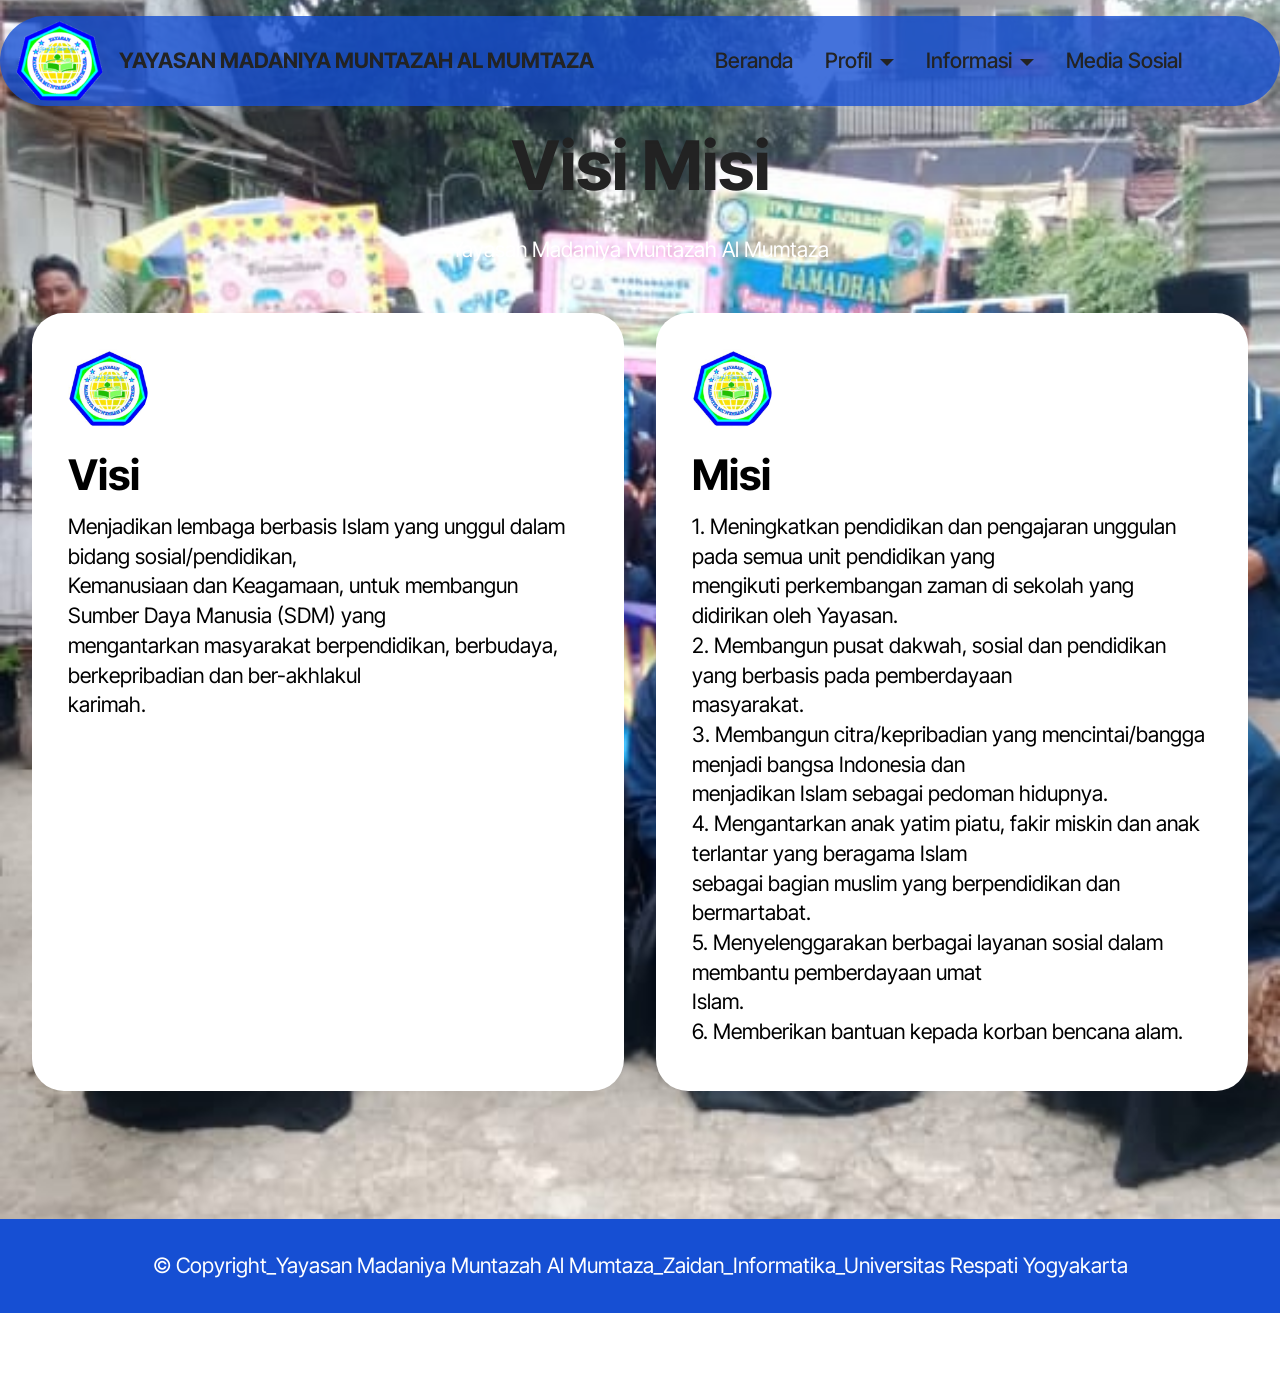
<file: page2.html>
<!DOCTYPE html>
<html  >
<head>
  <!-- Site made with Mobirise Website Builder v6.0.1, https://mobirise.com -->
  <meta charset="UTF-8">
  <meta http-equiv="X-UA-Compatible" content="IE=edge">
  <meta name="generator" content="Mobirise v6.0.1, mobirise.com">
  <meta name="viewport" content="width=device-width, initial-scale=1, minimum-scale=1">
  <link rel="shortcut icon" href="assets/images/picture1.png-137x126.png" type="image/x-icon">
  <meta name="description" content="">
  
  
  <title>Visi misi</title>
  <link rel="stylesheet" href="assets/bootstrap/css/bootstrap.min.css">
  <link rel="stylesheet" href="assets/bootstrap/css/bootstrap-grid.min.css">
  <link rel="stylesheet" href="assets/bootstrap/css/bootstrap-reboot.min.css">
  <link rel="stylesheet" href="assets/animatecss/animate.css">
  <link rel="stylesheet" href="assets/dropdown/css/style.css">
  <link rel="stylesheet" href="assets/theme/css/style.css">
  <link rel="preload" href="https://fonts.googleapis.com/css?family=Inter+Tight:100,200,300,400,500,600,700,800,900,100i,200i,300i,400i,500i,600i,700i,800i,900i&display=swap" as="style" onload="this.onload=null;this.rel='stylesheet'">
  <noscript><link rel="stylesheet" href="https://fonts.googleapis.com/css?family=Inter+Tight:100,200,300,400,500,600,700,800,900,100i,200i,300i,400i,500i,600i,700i,800i,900i&display=swap"></noscript>
  <link rel="preload" as="style" href="assets/mobirise/css/mbr-additional.css?v=DxD4Yo"><link rel="stylesheet" href="assets/mobirise/css/mbr-additional.css?v=DxD4Yo" type="text/css">

  
  
  
</head>
<body>
  
  <section data-bs-version="5.1" class="menu menu5 cid-uRMbeFSOcC" once="menu" id="menu05-2j">
	

	<nav class="navbar navbar-dropdown navbar-fixed-top navbar-expand-lg">
		<div class="container">
			<div class="navbar-brand">
				<span class="navbar-logo">
					<a href="https://mobiri.se">
						<img src="assets/images/picture1.png-137x126.png" alt="Mobirise Website Builder" style="height: 5rem;">
					</a>
				</span>
				<span class="navbar-caption-wrap"><a class="navbar-caption text-black text-primary display-4" href="index.html">YAYASAN MADANIYA MUNTAZAH AL MUMTAZA</a></span>
			</div>
			<button class="navbar-toggler" type="button" data-toggle="collapse" data-bs-toggle="collapse" data-target="#navbarSupportedContent" data-bs-target="#navbarSupportedContent" aria-controls="navbarNavAltMarkup" aria-expanded="false" aria-label="Toggle navigation">
				<div class="hamburger">
					<span></span>
					<span></span>
					<span></span>
					<span></span>
				</div>
			</button>
			<div class="collapse navbar-collapse" id="navbarSupportedContent">
				<ul class="navbar-nav nav-dropdown nav-right" data-app-modern-menu="true"><li class="nav-item">
						<a class="nav-link link text-black text-primary display-4" href="index.html">Beranda</a>
					</li>
					<li class="nav-item dropdown">
						<a class="nav-link link text-black dropdown-toggle display-4" href="https://mobiri.se" aria-expanded="false" data-toggle="dropdown-submenu" data-bs-toggle="dropdown" data-bs-auto-close="outside">Profil</a><div class="dropdown-menu" aria-labelledby="dropdown-346"><a class="text-black dropdown-item text-primary display-4" href="page2.html">Visi Misi</a><a class="text-black dropdown-item text-primary display-4" href="page3.html">Sejarah</a><a class="text-black dropdown-item text-primary display-4" href="page1.html">Struktur Organisasi</a></div>
					</li>
					<li class="nav-item dropdown">
						<a class="nav-link link text-black dropdown-toggle show display-4" href="https://mobiri.se" data-toggle="dropdown-submenu" data-bs-toggle="dropdown" data-bs-auto-close="outside" aria-expanded="false">Informasi</a><div class="dropdown-menu show" data-bs-popper="none" aria-labelledby="dropdown-372"><a class="text-black dropdown-item text-primary display-4" href="page4.html">Penerimaan Santri Baru</a></div>
					</li><li class="nav-item"><a class="nav-link link text-black text-primary display-4" href="page5.html">Media Sosial</a></li></ul>
				
			</div>
		</div>
	</nav>
</section>

<section data-bs-version="5.1" class="features19 cid-uN3SitsVhr" id="features019-1q">
	

	
	
	<div class="container">
		<div class="row justify-content-center">
			<div class="col-12 mb-5 content-head">
				<h3 class="mbr-section-title mbr-fonts-style align-center mb-0 display-1"><strong>Visi Misi</strong></h3>
				<h5 class="mbr-section-subtitle mbr-fonts-style align-center mb-0 mt-4 display-7">Yayasan Madaniya Muntazah Al Mumtaza</h5>
			</div>
		</div>
		<div class="row">
			<div class="item features-without-image col-12 col-lg-6 item-mb active">
				<div class="item-wrapper">
					<div class="card-box align-left">
						<div class="img-wrapper mb-3">
							<img class="" src="assets/images/screenshot-2025-06-03-205044.png-160x135.png" data-slide-to="0" data-bs-slide-to="0" alt="">
						</div>
						<h5 class="card-title mbr-fonts-style display-5"><strong>Visi</strong></h5>
						<p class="card-text mbr-fonts-style display-7">Menjadikan lembaga berbasis Islam yang unggul dalam bidang sosial/pendidikan, 
<br>Kemanusiaan dan Keagamaan, untuk membangun Sumber Daya Manusia (SDM) yang 
<br>mengantarkan masyarakat berpendidikan, berbudaya, berkepribadian dan ber-akhlakul 
<br>karimah.&nbsp;</p>
					</div>
				</div>
			</div><div class="item features-without-image col-12 col-lg-6 item-mb">
				<div class="item-wrapper">
					<div class="card-box align-left">
						<div class="img-wrapper mb-3">
							<img class="" src="assets/images/screenshot-2025-06-03-205044.png-160x135.png" data-slide-to="1" data-bs-slide-to="1" alt="">
						</div>
						<h5 class="card-title mbr-fonts-style display-5"><strong>Misi</strong></h5>
						<p class="card-text mbr-fonts-style display-7">1. Meningkatkan pendidikan dan pengajaran unggulan pada semua unit pendidikan yang 
<br>mengikuti perkembangan zaman di sekolah yang didirikan oleh Yayasan.  
<br>2. Membangun pusat dakwah, sosial dan pendidikan yang berbasis pada pemberdayaan 
<br>masyarakat.  
<br>3. Membangun citra/kepribadian yang mencintai/bangga menjadi bangsa Indonesia dan  
<br>menjadikan Islam sebagai pedoman hidupnya.  
<br>4. Mengantarkan anak yatim piatu, fakir miskin dan anak terlantar yang beragama Islam 
<br>sebagai bagian muslim yang berpendidikan dan bermartabat.  
<br>5. Menyelenggarakan berbagai layanan sosial dalam membantu pemberdayaan umat 
<br>Islam. 
<br>6. Memberikan bantuan kepada korban bencana alam.&nbsp;</p>
					</div>
				</div>
			</div>
			
			
		</div>
	</div>
</section>

<section data-bs-version="5.1" class="footer4 cid-uRFtfaVP1D" once="footers" id="footer04-2d">

    

    

    <div class="container">
        <div class="media-container-row align-center mbr-white">
            <div class="col-12">
                <p class="mbr-text mb-0 mbr-fonts-style display-7">
                    © Copyright_Yayasan Madaniya Muntazah Al Mumtaza_Zaidan_Informatika_Universitas Respati Yogyakarta</p>
            </div>
        </div>
    </div>
</section><section class="display-7" style="padding: 0;align-items: center;justify-content: center;flex-wrap: wrap;    align-content: center;display: flex;position: relative;height: 4rem;"><a href="https://mobiri.se/" style="flex: 1 1;height: 4rem;position: absolute;width: 100%;z-index: 1;"><img alt="" style="height: 4rem;" src="[data-uri]"></a><p style="margin: 0;text-align: center;" class="display-7">&#8204;</p><a style="z-index:1" href="https://mobirise.com/builder/ai-website-creator.html">Best AI Website Creator</a></section><script src="assets/bootstrap/js/bootstrap.bundle.min.js"></script>  <script src="assets/smoothscroll/smooth-scroll.js"></script>  <script src="assets/ytplayer/index.js"></script>  <script src="assets/dropdown/js/navbar-dropdown.js"></script>  <script src="assets/theme/js/script.js"></script>  
  
  
  <input name="animation" type="hidden">
  </body>
</html>
</file>
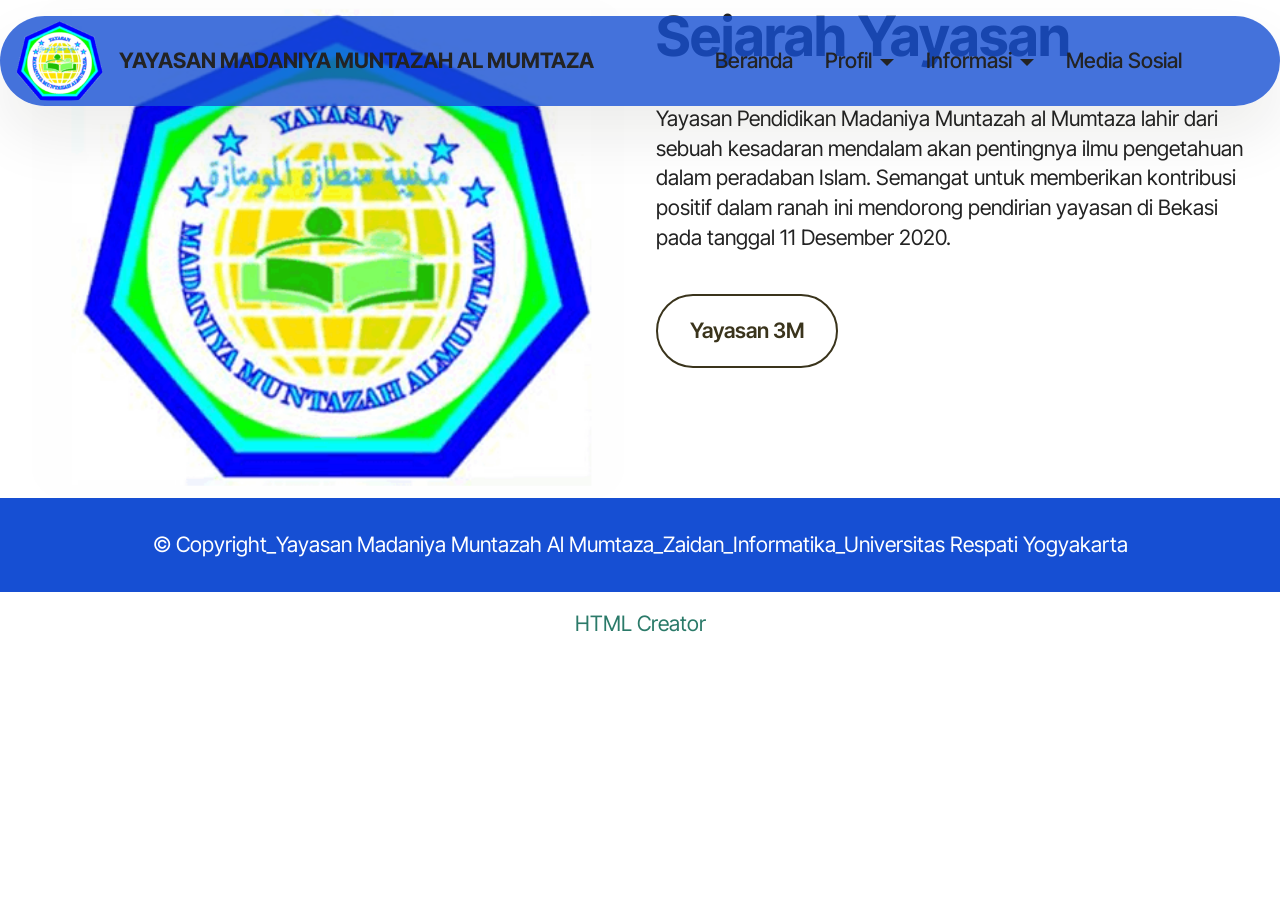
<file: page3.html>
<!DOCTYPE html>
<html  >
<head>
  <!-- Site made with Mobirise Website Builder v6.0.1, https://mobirise.com -->
  <meta charset="UTF-8">
  <meta http-equiv="X-UA-Compatible" content="IE=edge">
  <meta name="generator" content="Mobirise v6.0.1, mobirise.com">
  <meta name="viewport" content="width=device-width, initial-scale=1, minimum-scale=1">
  <link rel="shortcut icon" href="assets/images/picture1.png-137x126.png" type="image/x-icon">
  <meta name="description" content="">
  
  
  <title>Sejarah</title>
  <link rel="stylesheet" href="assets/bootstrap/css/bootstrap.min.css">
  <link rel="stylesheet" href="assets/bootstrap/css/bootstrap-grid.min.css">
  <link rel="stylesheet" href="assets/bootstrap/css/bootstrap-reboot.min.css">
  <link rel="stylesheet" href="assets/animatecss/animate.css">
  <link rel="stylesheet" href="assets/dropdown/css/style.css">
  <link rel="stylesheet" href="assets/theme/css/style.css">
  <link rel="preload" href="https://fonts.googleapis.com/css?family=Inter+Tight:100,200,300,400,500,600,700,800,900,100i,200i,300i,400i,500i,600i,700i,800i,900i&display=swap" as="style" onload="this.onload=null;this.rel='stylesheet'">
  <noscript><link rel="stylesheet" href="https://fonts.googleapis.com/css?family=Inter+Tight:100,200,300,400,500,600,700,800,900,100i,200i,300i,400i,500i,600i,700i,800i,900i&display=swap"></noscript>
  <link rel="preload" as="style" href="assets/mobirise/css/mbr-additional.css?v=beIlF8"><link rel="stylesheet" href="assets/mobirise/css/mbr-additional.css?v=beIlF8" type="text/css">

  
  
  
</head>
<body>
  
  <section data-bs-version="5.1" class="menu menu5 cid-uRMbeFSOcC" once="menu" id="menu05-2j">
	

	<nav class="navbar navbar-dropdown navbar-fixed-top navbar-expand-lg">
		<div class="container">
			<div class="navbar-brand">
				<span class="navbar-logo">
					<a href="https://mobiri.se">
						<img src="assets/images/picture1.png-137x126.png" alt="Mobirise Website Builder" style="height: 5rem;">
					</a>
				</span>
				<span class="navbar-caption-wrap"><a class="navbar-caption text-black text-primary display-4" href="index.html">YAYASAN MADANIYA MUNTAZAH AL MUMTAZA</a></span>
			</div>
			<button class="navbar-toggler" type="button" data-toggle="collapse" data-bs-toggle="collapse" data-target="#navbarSupportedContent" data-bs-target="#navbarSupportedContent" aria-controls="navbarNavAltMarkup" aria-expanded="false" aria-label="Toggle navigation">
				<div class="hamburger">
					<span></span>
					<span></span>
					<span></span>
					<span></span>
				</div>
			</button>
			<div class="collapse navbar-collapse" id="navbarSupportedContent">
				<ul class="navbar-nav nav-dropdown nav-right" data-app-modern-menu="true"><li class="nav-item">
						<a class="nav-link link text-black text-primary display-4" href="index.html">Beranda</a>
					</li>
					<li class="nav-item dropdown">
						<a class="nav-link link text-black dropdown-toggle display-4" href="https://mobiri.se" aria-expanded="false" data-toggle="dropdown-submenu" data-bs-toggle="dropdown" data-bs-auto-close="outside">Profil</a><div class="dropdown-menu" aria-labelledby="dropdown-346"><a class="text-black dropdown-item text-primary display-4" href="page2.html">Visi Misi</a><a class="text-black dropdown-item text-primary display-4" href="page3.html">Sejarah</a><a class="text-black dropdown-item text-primary display-4" href="page1.html">Struktur Organisasi</a></div>
					</li>
					<li class="nav-item dropdown">
						<a class="nav-link link text-black dropdown-toggle show display-4" href="https://mobiri.se" data-toggle="dropdown-submenu" data-bs-toggle="dropdown" data-bs-auto-close="outside" aria-expanded="false">Informasi</a><div class="dropdown-menu show" data-bs-popper="none" aria-labelledby="dropdown-372"><a class="text-black dropdown-item text-primary display-4" href="page4.html">Penerimaan Santri Baru</a></div>
					</li><li class="nav-item"><a class="nav-link link text-black text-primary display-4" href="page5.html">Media Sosial</a></li></ul>
				
			</div>
		</div>
	</nav>
</section>

<section data-bs-version="5.1" class="start article2 cid-uN3ZPaceCI" id="article02-1s">
	

	
	

	<div class="container">
		<div class="row justify-content-center">
			<div class="col-12 col-md-12 col-lg-6 image-wrapper">
				<img class="w-100" src="assets/images/screenshot-2025-06-03-205044.png-434x365.png" alt="Mobirise Website Builder">
			</div>
			<div class="col-12 col-md-12 col-lg">
				<div class="text-wrapper align-left">
					<h1 class="mbr-section-title mbr-fonts-style mb-4 display-2"><strong>Sejarah Yayasan</strong></h1>
					<p class="mbr-text align-left mbr-fonts-style mb-4 display-7">
					Yayasan Pendidikan Madaniya Muntazah al Mumtaza lahir dari sebuah kesadaran mendalam akan pentingnya ilmu pengetahuan dalam peradaban Islam. Semangat untuk memberikan kontribusi positif dalam ranah ini mendorong pendirian yayasan di Bekasi pada tanggal 11 Desember 2020.
					</p>
					<div class="mbr-section-btn align-left mt-3"><a class="btn btn-success-outline display-7" href="https://mobiri.se">Yayasan 3M</a></div>
				</div>
			</div>
		</div>
	</div>
</section>

<section data-bs-version="5.1" class="footer4 cid-uRFtfaVP1D" once="footers" id="footer04-2d">

    

    

    <div class="container">
        <div class="media-container-row align-center mbr-white">
            <div class="col-12">
                <p class="mbr-text mb-0 mbr-fonts-style display-7">
                    © Copyright_Yayasan Madaniya Muntazah Al Mumtaza_Zaidan_Informatika_Universitas Respati Yogyakarta</p>
            </div>
        </div>
    </div>
</section><section class="display-7" style="padding: 0;align-items: center;justify-content: center;flex-wrap: wrap;    align-content: center;display: flex;position: relative;height: 4rem;"><a href="https://mobiri.se/" style="flex: 1 1;height: 4rem;position: absolute;width: 100%;z-index: 1;"><img alt="" style="height: 4rem;" src="[data-uri]"></a><p style="margin: 0;text-align: center;" class="display-7">&#8204;</p><a style="z-index:1" href="https://mobirise.com/html-builder.html">HTML Creator</a></section><script src="assets/bootstrap/js/bootstrap.bundle.min.js"></script>  <script src="assets/smoothscroll/smooth-scroll.js"></script>  <script src="assets/ytplayer/index.js"></script>  <script src="assets/dropdown/js/navbar-dropdown.js"></script>  <script src="assets/theme/js/script.js"></script>  
  
  
  <input name="animation" type="hidden">
  </body>
</html>
</file>
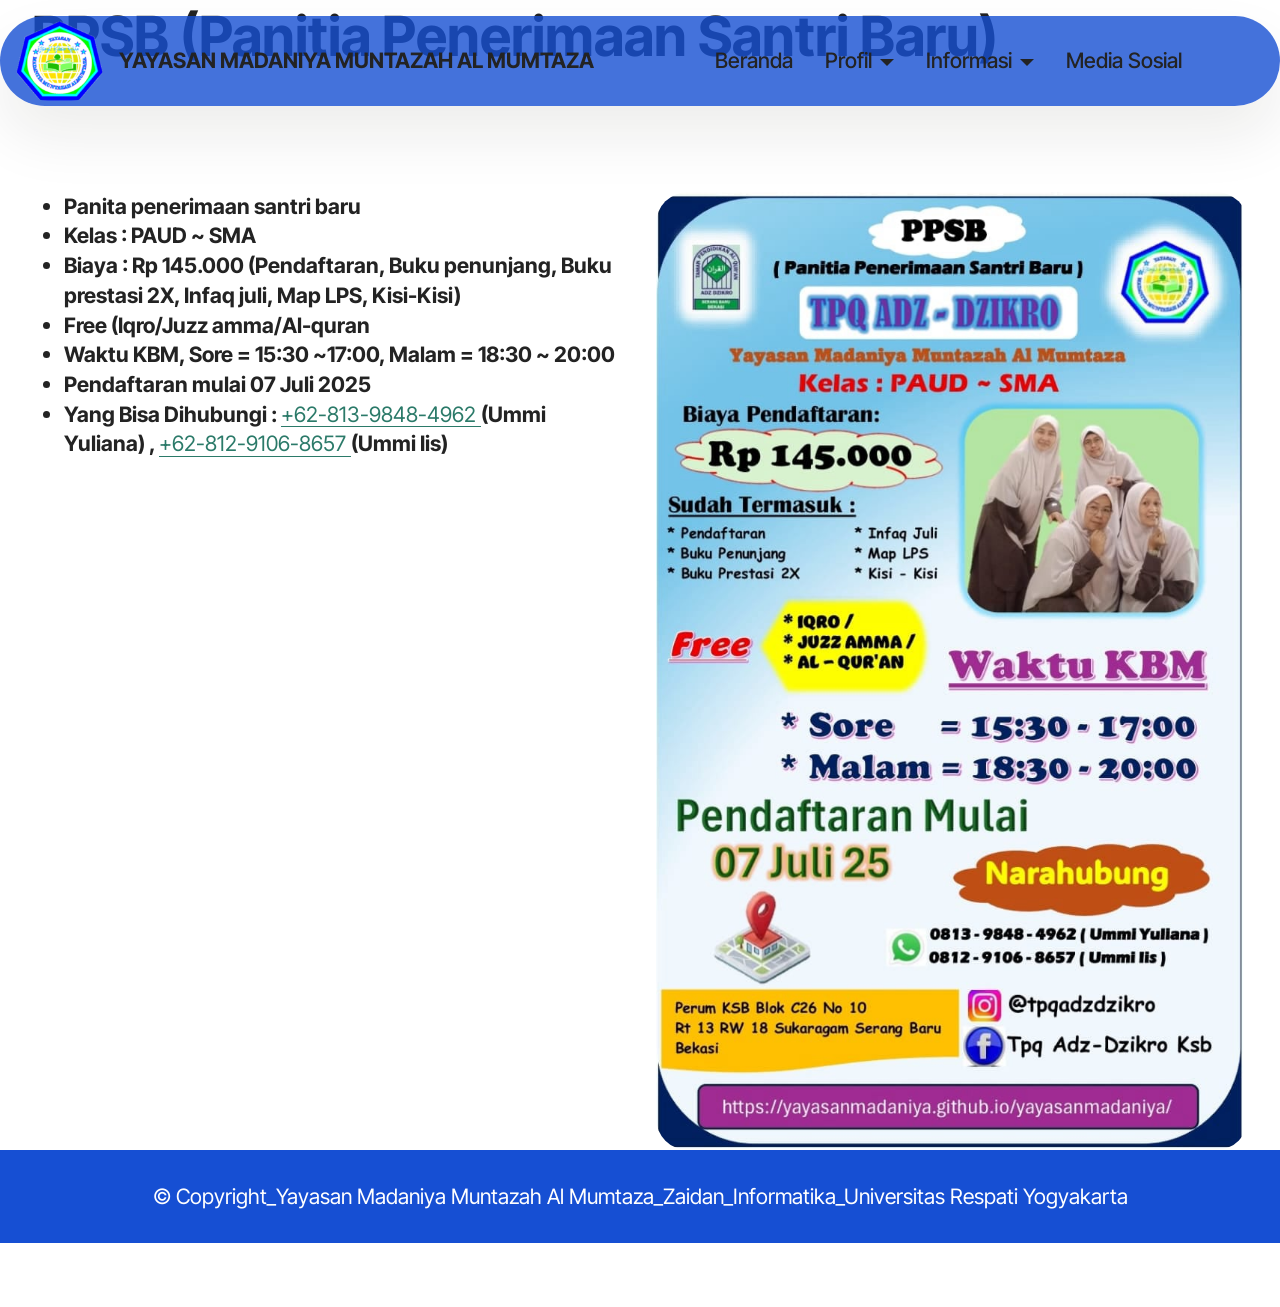
<file: page4.html>
<!DOCTYPE html>
<html  >
<head>
  <!-- Site made with Mobirise Website Builder v6.0.1, https://mobirise.com -->
  <meta charset="UTF-8">
  <meta http-equiv="X-UA-Compatible" content="IE=edge">
  <meta name="generator" content="Mobirise v6.0.1, mobirise.com">
  <meta name="viewport" content="width=device-width, initial-scale=1, minimum-scale=1">
  <link rel="shortcut icon" href="assets/images/picture1.png-137x126.png" type="image/x-icon">
  <meta name="description" content="">
  
  
  <title>Penerimaan Santri</title>
  <link rel="stylesheet" href="assets/bootstrap/css/bootstrap.min.css">
  <link rel="stylesheet" href="assets/bootstrap/css/bootstrap-grid.min.css">
  <link rel="stylesheet" href="assets/bootstrap/css/bootstrap-reboot.min.css">
  <link rel="stylesheet" href="assets/animatecss/animate.css">
  <link rel="stylesheet" href="assets/dropdown/css/style.css">
  <link rel="stylesheet" href="assets/theme/css/style.css">
  <link rel="preload" href="https://fonts.googleapis.com/css?family=Inter+Tight:100,200,300,400,500,600,700,800,900,100i,200i,300i,400i,500i,600i,700i,800i,900i&display=swap" as="style" onload="this.onload=null;this.rel='stylesheet'">
  <noscript><link rel="stylesheet" href="https://fonts.googleapis.com/css?family=Inter+Tight:100,200,300,400,500,600,700,800,900,100i,200i,300i,400i,500i,600i,700i,800i,900i&display=swap"></noscript>
  <link rel="preload" as="style" href="assets/mobirise/css/mbr-additional.css?v=Ncnxus"><link rel="stylesheet" href="assets/mobirise/css/mbr-additional.css?v=Ncnxus" type="text/css">

  
  
  
</head>
<body>
  
  <section data-bs-version="5.1" class="menu menu5 cid-uRMbeFSOcC" once="menu" id="menu05-2j">
	

	<nav class="navbar navbar-dropdown navbar-fixed-top navbar-expand-lg">
		<div class="container">
			<div class="navbar-brand">
				<span class="navbar-logo">
					<a href="https://mobiri.se">
						<img src="assets/images/picture1.png-137x126.png" alt="Mobirise Website Builder" style="height: 5rem;">
					</a>
				</span>
				<span class="navbar-caption-wrap"><a class="navbar-caption text-black text-primary display-4" href="index.html">YAYASAN MADANIYA MUNTAZAH AL MUMTAZA</a></span>
			</div>
			<button class="navbar-toggler" type="button" data-toggle="collapse" data-bs-toggle="collapse" data-target="#navbarSupportedContent" data-bs-target="#navbarSupportedContent" aria-controls="navbarNavAltMarkup" aria-expanded="false" aria-label="Toggle navigation">
				<div class="hamburger">
					<span></span>
					<span></span>
					<span></span>
					<span></span>
				</div>
			</button>
			<div class="collapse navbar-collapse" id="navbarSupportedContent">
				<ul class="navbar-nav nav-dropdown nav-right" data-app-modern-menu="true"><li class="nav-item">
						<a class="nav-link link text-black text-primary display-4" href="index.html">Beranda</a>
					</li>
					<li class="nav-item dropdown">
						<a class="nav-link link text-black dropdown-toggle display-4" href="https://mobiri.se" aria-expanded="false" data-toggle="dropdown-submenu" data-bs-toggle="dropdown" data-bs-auto-close="outside">Profil</a><div class="dropdown-menu" aria-labelledby="dropdown-346"><a class="text-black dropdown-item text-primary display-4" href="page2.html">Visi Misi</a><a class="text-black dropdown-item text-primary display-4" href="page3.html">Sejarah</a><a class="text-black dropdown-item text-primary display-4" href="page1.html">Struktur Organisasi</a></div>
					</li>
					<li class="nav-item dropdown">
						<a class="nav-link link text-black dropdown-toggle show display-4" href="https://mobiri.se" data-toggle="dropdown-submenu" data-bs-toggle="dropdown" data-bs-auto-close="outside" aria-expanded="false">Informasi</a><div class="dropdown-menu show" data-bs-popper="none" aria-labelledby="dropdown-372"><a class="text-black dropdown-item text-primary display-4" href="page4.html">Penerimaan Santri Baru</a></div>
					</li><li class="nav-item"><a class="nav-link link text-black text-primary display-4" href="page5.html">Media Sosial</a></li></ul>
				
			</div>
		</div>
	</nav>
</section>

<section data-bs-version="5.1" class="features031 cid-uR6xHjB0gK" id="features031-28">
    
    
    
    <div class="container">
        <div class="row justify-content-center">
            <div class="col-md-12 content-head mb-5">
                <h1 class="mbr-section-title mbr-fonts-style mb-0 display-2"><strong>PPSB (Panitia Penerimaan Santri Baru)</strong><div><strong><br></strong></div></h1>
                
            </div>
        </div>
        <div class="row justify-content-center  blockContent">
            <div class="col-12 col-lg">
                <div class="item-wrapper align-left">
                    <div class="counter-container mbr-text mbr-fonts-style display-7">
                        <ul>
                            <li><strong>Panita penerimaan santri baru</strong></li><li><strong>Kelas : PAUD ~ SMA</strong></li><li><strong>Biaya : Rp 145.000 (Pendaftaran, Buku penunjang, Buku prestasi 2X, Infaq juli, Map LPS, Kisi-Kisi)</strong></li><li><strong>Free (Iqro/Juzz amma/Al-quran</strong></li><li><strong>Waktu KBM, Sore = 15:30 ~17:00, Malam = 18:30 ~ 20:00</strong></li><li><strong>Pendaftaran mulai 07 Juli 2025</strong></li><li><strong>Yang Bisa Dihubungi : <a href="https://wa.me/6281398484962" class="text-primary">+62-813-9848-4962 </a>(Ummi Yuliana) , <a href="https://wa.me/6281291068657" class="text-primary">+62-812-9106-8657 </a>(Ummi Iis)</strong></li>
                        </ul>
                    </div>
                </div>
            </div>
            <div class="col-12 col-lg-6">
                <div class="image-wrapper">
                    <img class="w-100" src="assets/images/whatsapp-image-2025-07-15-at-14.49.04-454f052f.jpg-791x1280.jpg" alt="Mobirise Website Builder">
                </div>
            </div>

        </div>
    </div>
</section>

<section data-bs-version="5.1" class="footer4 cid-uRFtfaVP1D" once="footers" id="footer04-2d">

    

    

    <div class="container">
        <div class="media-container-row align-center mbr-white">
            <div class="col-12">
                <p class="mbr-text mb-0 mbr-fonts-style display-7">
                    © Copyright_Yayasan Madaniya Muntazah Al Mumtaza_Zaidan_Informatika_Universitas Respati Yogyakarta</p>
            </div>
        </div>
    </div>
</section><section class="display-7" style="padding: 0;align-items: center;justify-content: center;flex-wrap: wrap;    align-content: center;display: flex;position: relative;height: 4rem;"><a href="https://mobiri.se/" style="flex: 1 1;height: 4rem;position: absolute;width: 100%;z-index: 1;"><img alt="" style="height: 4rem;" src="[data-uri]"></a><p style="margin: 0;text-align: center;" class="display-7">&#8204;</p><a style="z-index:1" href="https://mobirise.com/builder/ai-website-generator.html">AI Website Generator</a></section><script src="assets/bootstrap/js/bootstrap.bundle.min.js"></script>  <script src="assets/smoothscroll/smooth-scroll.js"></script>  <script src="assets/ytplayer/index.js"></script>  <script src="assets/dropdown/js/navbar-dropdown.js"></script>  <script src="assets/theme/js/script.js"></script>  
  
  
  <input name="animation" type="hidden">
  </body>
</html>
</file>
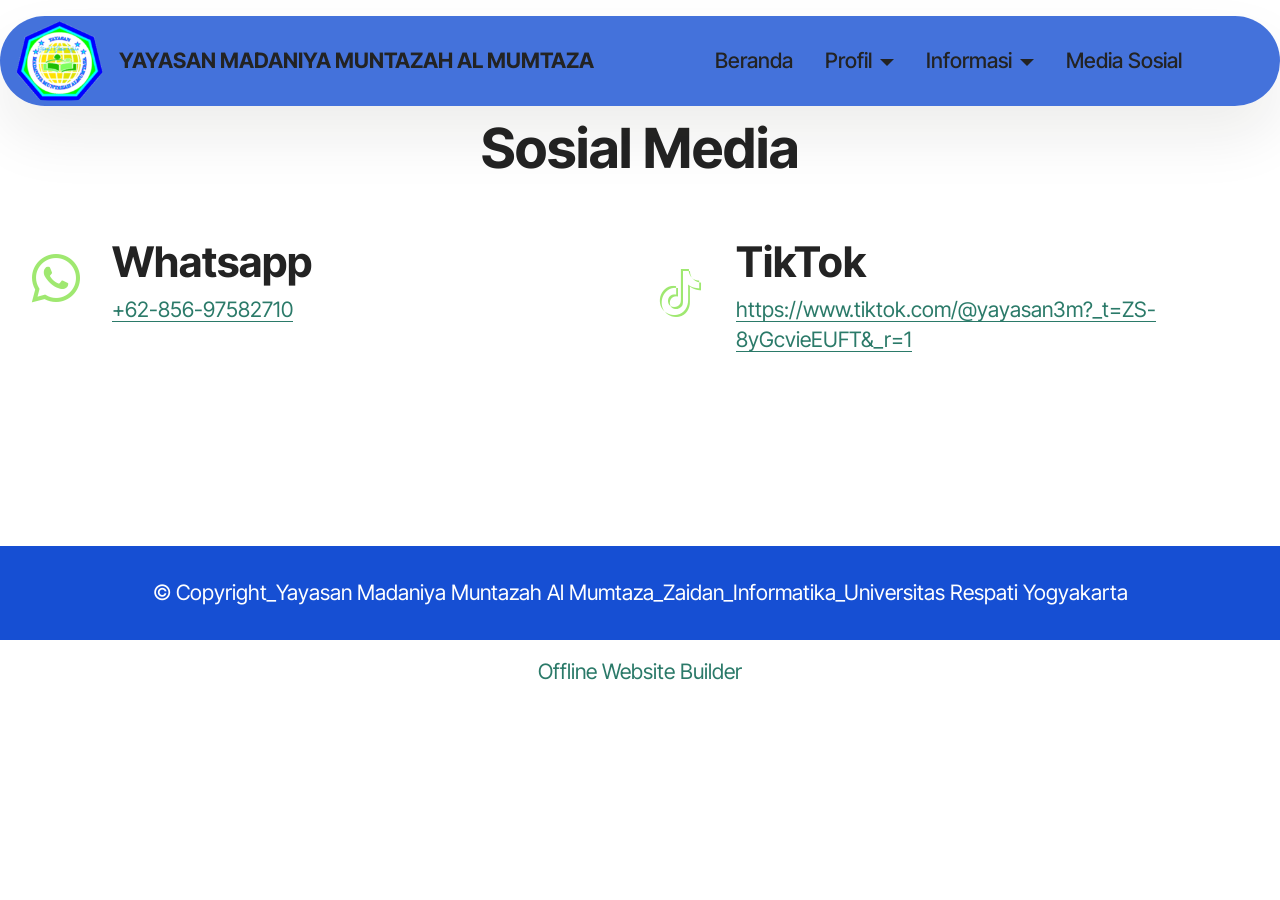
<file: page5.html>
<!DOCTYPE html>
<html  >
<head>
  <!-- Site made with Mobirise Website Builder v6.0.1, https://mobirise.com -->
  <meta charset="UTF-8">
  <meta http-equiv="X-UA-Compatible" content="IE=edge">
  <meta name="generator" content="Mobirise v6.0.1, mobirise.com">
  <meta name="viewport" content="width=device-width, initial-scale=1, minimum-scale=1">
  <link rel="shortcut icon" href="assets/images/picture1.png-137x126.png" type="image/x-icon">
  <meta name="description" content="">
  
  
  <title>Media Sosial</title>
  <link rel="stylesheet" href="assets/bootstrap/css/bootstrap.min.css">
  <link rel="stylesheet" href="assets/bootstrap/css/bootstrap-grid.min.css">
  <link rel="stylesheet" href="assets/bootstrap/css/bootstrap-reboot.min.css">
  <link rel="stylesheet" href="assets/animatecss/animate.css">
  <link rel="stylesheet" href="assets/dropdown/css/style.css">
  <link rel="stylesheet" href="assets/socicon/css/styles.css">
  <link rel="stylesheet" href="assets/theme/css/style.css">
  <link rel="preload" href="https://fonts.googleapis.com/css?family=Inter+Tight:100,200,300,400,500,600,700,800,900,100i,200i,300i,400i,500i,600i,700i,800i,900i&display=swap" as="style" onload="this.onload=null;this.rel='stylesheet'">
  <noscript><link rel="stylesheet" href="https://fonts.googleapis.com/css?family=Inter+Tight:100,200,300,400,500,600,700,800,900,100i,200i,300i,400i,500i,600i,700i,800i,900i&display=swap"></noscript>
  <link rel="preload" as="style" href="assets/mobirise/css/mbr-additional.css?v=4LJr03"><link rel="stylesheet" href="assets/mobirise/css/mbr-additional.css?v=4LJr03" type="text/css">

  
  
  
</head>
<body>
  
  <section data-bs-version="5.1" class="menu menu5 cid-uRMbeFSOcC" once="menu" id="menu05-2j">
	

	<nav class="navbar navbar-dropdown navbar-fixed-top navbar-expand-lg">
		<div class="container">
			<div class="navbar-brand">
				<span class="navbar-logo">
					<a href="https://mobiri.se">
						<img src="assets/images/picture1.png-137x126.png" alt="Mobirise Website Builder" style="height: 5rem;">
					</a>
				</span>
				<span class="navbar-caption-wrap"><a class="navbar-caption text-black text-primary display-4" href="index.html">YAYASAN MADANIYA MUNTAZAH AL MUMTAZA</a></span>
			</div>
			<button class="navbar-toggler" type="button" data-toggle="collapse" data-bs-toggle="collapse" data-target="#navbarSupportedContent" data-bs-target="#navbarSupportedContent" aria-controls="navbarNavAltMarkup" aria-expanded="false" aria-label="Toggle navigation">
				<div class="hamburger">
					<span></span>
					<span></span>
					<span></span>
					<span></span>
				</div>
			</button>
			<div class="collapse navbar-collapse" id="navbarSupportedContent">
				<ul class="navbar-nav nav-dropdown nav-right" data-app-modern-menu="true"><li class="nav-item">
						<a class="nav-link link text-black text-primary display-4" href="index.html">Beranda</a>
					</li>
					<li class="nav-item dropdown">
						<a class="nav-link link text-black dropdown-toggle display-4" href="https://mobiri.se" aria-expanded="false" data-toggle="dropdown-submenu" data-bs-toggle="dropdown" data-bs-auto-close="outside">Profil</a><div class="dropdown-menu" aria-labelledby="dropdown-346"><a class="text-black dropdown-item text-primary display-4" href="page2.html">Visi Misi</a><a class="text-black dropdown-item text-primary display-4" href="page3.html">Sejarah</a><a class="text-black dropdown-item text-primary display-4" href="page1.html">Struktur Organisasi</a></div>
					</li>
					<li class="nav-item dropdown">
						<a class="nav-link link text-black dropdown-toggle show display-4" href="https://mobiri.se" data-toggle="dropdown-submenu" data-bs-toggle="dropdown" data-bs-auto-close="outside" aria-expanded="false">Informasi</a><div class="dropdown-menu show" data-bs-popper="none" aria-labelledby="dropdown-372"><a class="text-black dropdown-item text-primary display-4" href="page4.html">Penerimaan Santri Baru</a></div>
					</li><li class="nav-item"><a class="nav-link link text-black text-primary display-4" href="page5.html">Media Sosial</a></li></ul>
				
			</div>
		</div>
	</nav>
</section>

<section data-bs-version="5.1" class="social06 cid-uRMde0L4kp" id="social06-2k">
	

	
	
	<div class="container">
		<div class="row justify-content-center">
			<div class="col-12 content-head">
				<div class="mb-5">
					<h5 class="mbr-section-title mbr-fonts-style align-center mb-0 display-2"><strong>Sosial Media</strong></h5>
					
				</div>
			</div>
		</div>
		<div class="row">
			<div class="item features-without-image col-12 col-md-6 col-lg-6 active">
				<div class="item-wrapper">
					<span class="mbr-iconfont m-auto socicon-whatsapp socicon"></span>
					<div class="card-box">
						<h4 class="card-title mbr-fonts-style mb-1 display-5"><strong>Whatsapp</strong></h4>
						<h5 class="card-text mbr-fonts-style display-7"><a href="https://wa.me/6285697582710" class="text-primary">+62-856-97582710</a></h5>
					</div>
				</div>
			</div>

			<div class="item features-without-image col-12 col-md-6 col-lg-6">
				<div class="item-wrapper">
					<span class="mbr-iconfont m-auto socicon-tiktok socicon"></span>
					<div class="card-box">
						<h4 class="card-title mbr-fonts-style mb-1 display-5">
							<strong>TikTok</strong>
						</h4>
						<h5 class="card-text mbr-fonts-style display-7"><a href="https://www.tiktok.com/@yayasan3m?_t=ZS-8yGcvieEUFT&_r=1" class="text-primary">https://www.tiktok.com/@yayasan3m?_t=ZS-8yGcvieEUFT&amp;_r=1</a></h5>
					</div>
				</div>
			</div>
			
			
		</div>
	</div>
</section>

<section data-bs-version="5.1" class="footer4 cid-uRFtfaVP1D" once="footers" id="footer04-2h">

    

    

    <div class="container">
        <div class="media-container-row align-center mbr-white">
            <div class="col-12">
                <p class="mbr-text mb-0 mbr-fonts-style display-7">
                    © Copyright_Yayasan Madaniya Muntazah Al Mumtaza_Zaidan_Informatika_Universitas Respati Yogyakarta</p>
            </div>
        </div>
    </div>
</section><section class="display-7" style="padding: 0;align-items: center;justify-content: center;flex-wrap: wrap;    align-content: center;display: flex;position: relative;height: 4rem;"><a href="https://mobiri.se/" style="flex: 1 1;height: 4rem;position: absolute;width: 100%;z-index: 1;"><img alt="" style="height: 4rem;" src="[data-uri]"></a><p style="margin: 0;text-align: center;" class="display-7">&#8204;</p><a style="z-index:1" href="https://mobirise.com/offline-website-builder.html">Offline Website Builder</a></section><script src="assets/bootstrap/js/bootstrap.bundle.min.js"></script>  <script src="assets/smoothscroll/smooth-scroll.js"></script>  <script src="assets/ytplayer/index.js"></script>  <script src="assets/dropdown/js/navbar-dropdown.js"></script>  <script src="assets/theme/js/script.js"></script>  
  
  
  <input name="animation" type="hidden">
  </body>
</html>
</file>
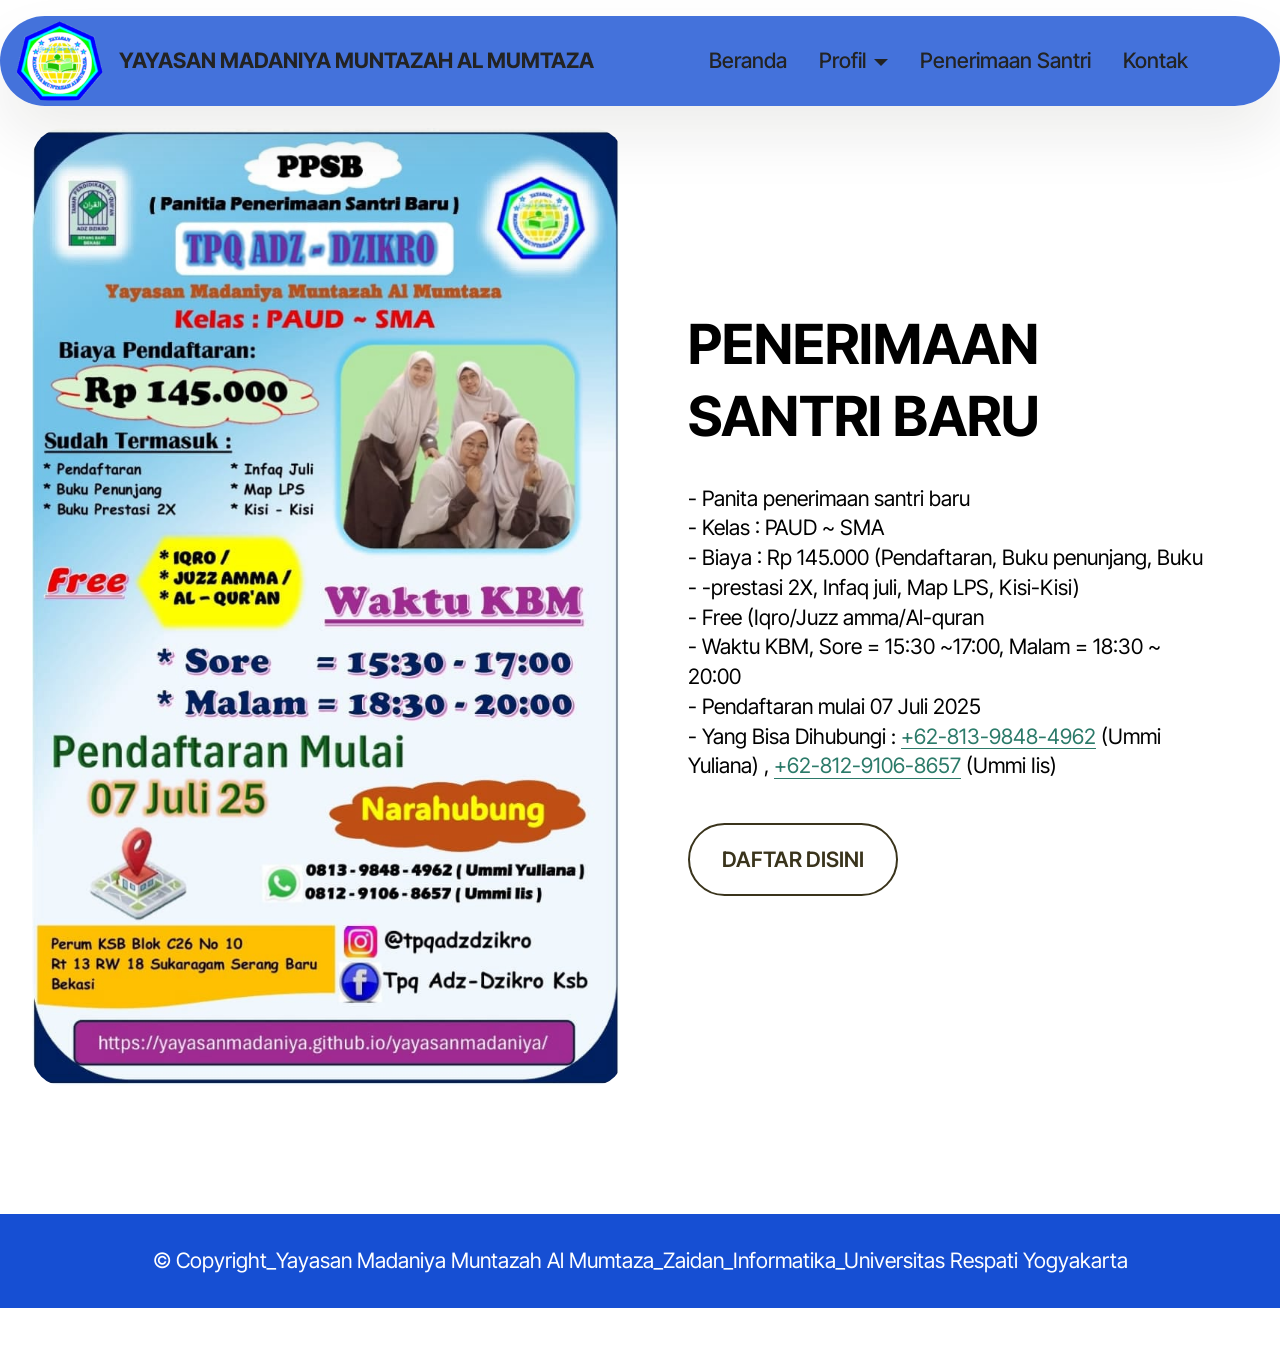
<file: Penerimaan Santri.html>
<!DOCTYPE html>
<html  >
<head>
  <!-- Site made with Mobirise Website Builder v6.0.1, https://mobirise.com -->
  <meta charset="UTF-8">
  <meta http-equiv="X-UA-Compatible" content="IE=edge">
  <meta name="generator" content="Mobirise v6.0.1, mobirise.com">
  <meta name="viewport" content="width=device-width, initial-scale=1, minimum-scale=1">
  <link rel="shortcut icon" href="assets/images/picture1.png-137x126.png" type="image/x-icon">
  <meta name="description" content="">
  
  
  <title>Penerimaan Santri</title>
  <link rel="stylesheet" href="assets/bootstrap/css/bootstrap.min.css">
  <link rel="stylesheet" href="assets/bootstrap/css/bootstrap-grid.min.css">
  <link rel="stylesheet" href="assets/bootstrap/css/bootstrap-reboot.min.css">
  <link rel="stylesheet" href="assets/animatecss/animate.css">
  <link rel="stylesheet" href="assets/dropdown/css/style.css">
  <link rel="stylesheet" href="assets/theme/css/style.css">
  <link rel="preload" href="https://fonts.googleapis.com/css?family=Inter+Tight:100,200,300,400,500,600,700,800,900,100i,200i,300i,400i,500i,600i,700i,800i,900i&display=swap" as="style" onload="this.onload=null;this.rel='stylesheet'">
  <noscript><link rel="stylesheet" href="https://fonts.googleapis.com/css?family=Inter+Tight:100,200,300,400,500,600,700,800,900,100i,200i,300i,400i,500i,600i,700i,800i,900i&display=swap"></noscript>
  <link rel="preload" as="style" href="assets/mobirise/css/mbr-additional.css?v=zoJJr9"><link rel="stylesheet" href="assets/mobirise/css/mbr-additional.css?v=zoJJr9" type="text/css">

  
  
  
</head>
<body>
  
  <section data-bs-version="5.1" class="menu menu5 cid-uRMbeFSOcC" once="menu" id="menu05-2j">
	

	<nav class="navbar navbar-dropdown navbar-fixed-top navbar-expand-lg">
		<div class="container">
			<div class="navbar-brand">
				<span class="navbar-logo">
					<a href="Beranda.html">
						<img src="assets/images/picture1.png-137x126.png" alt="Mobirise Website Builder" style="height: 5rem;">
					</a>
				</span>
				<span class="navbar-caption-wrap"><a class="navbar-caption text-black text-primary display-4" href="Beranda.html">YAYASAN MADANIYA MUNTAZAH AL MUMTAZA</a></span>
			</div>
			<button class="navbar-toggler" type="button" data-toggle="collapse" data-bs-toggle="collapse" data-target="#navbarSupportedContent" data-bs-target="#navbarSupportedContent" aria-controls="navbarNavAltMarkup" aria-expanded="false" aria-label="Toggle navigation">
				<div class="hamburger">
					<span></span>
					<span></span>
					<span></span>
					<span></span>
				</div>
			</button>
			<div class="collapse navbar-collapse" id="navbarSupportedContent">
				<ul class="navbar-nav nav-dropdown nav-right" data-app-modern-menu="true"><li class="nav-item">
						<a class="nav-link link text-black text-primary display-4" href="Beranda.html">Beranda</a>
					</li>
					<li class="nav-item dropdown">
						<a class="nav-link link text-black dropdown-toggle display-4" href="https://mobiri.se" aria-expanded="false" data-toggle="dropdown-submenu" data-bs-toggle="dropdown" data-bs-auto-close="outside">Profil</a><div class="dropdown-menu" aria-labelledby="dropdown-346"><a class="text-black dropdown-item text-primary display-4" href="Visi Misi.html">Visi Misi</a><a class="text-black dropdown-item text-primary display-4" href="Sejarah.html">Sejarah</a><a class="text-black dropdown-item text-primary display-4" href="Struktur Organisasi.html">Struktur Organisasi</a></div>
					</li>
					<li class="nav-item"><a class="nav-link link text-black text-primary display-4" href="Penerimaan Santri.html">Penerimaan Santri</a></li><li class="nav-item"><a class="nav-link link text-black text-primary display-4" href="Kontak.html">Kontak</a></li></ul>
				
			</div>
		</div>
	</nav>
</section>

<section data-bs-version="5.1" class="start article2 cid-uRSchaBKaX" id="article02-2p">
	

	
	

	<div class="container">
		<div class="row justify-content-center">
			<div class="col-12 col-md-12 col-lg-6 image-wrapper">
				<img class="w-100" src="assets/images/whatsapp-image-2025-07-15-at-14.49.04-454f052f.jpg-791x1280.jpg" alt="Mobirise Website Builder">
			</div>
			<div class="col-12 col-md-12 col-lg">
				<div class="text-wrapper align-left">
					<h1 class="mbr-section-title mbr-fonts-style mb-4 display-2"><strong>PENERIMAAN SANTRI BARU</strong></h1>
					<p class="mbr-text align-left mbr-fonts-style mb-4 display-7">- Panita penerimaan santri baru
<br>- Kelas : PAUD ~ SMA
<br>- Biaya : Rp 145.000 (Pendaftaran, Buku penunjang, Buku - -prestasi 2X, Infaq juli, Map LPS, Kisi-Kisi)
<br>- Free (Iqro/Juzz amma/Al-quran
<br>- Waktu KBM, Sore = 15:30 ~17:00, Malam = 18:30 ~ 20:00
<br>- Pendaftaran mulai 07 Juli 2025
<br>- Yang Bisa Dihubungi : <a href="https://wa.me/6281398484962" class="text-primary">+62-813-9848-4962</a> (Ummi Yuliana) , <a href="https://wa.me/6281291068657" class="text-primary">+62-812-9106-8657</a> (Ummi Iis)</p>
					<div class="mbr-section-btn align-left mt-3"><a class="btn btn-success-outline display-7" href="https://docs.google.com/forms/d/e/1FAIpQLSfSXPKbGqm4cvTdRqZz-FJtheaWu0x6TARCkLfqd2jGoNYMNA/viewform?usp=header">DAFTAR DISINI</a></div>
				</div>
			</div>
		</div>
	</div>
</section>

<section data-bs-version="5.1" class="footer4 cid-uRFtfaVP1D" once="footers" id="footer04-2d">

    

    

    <div class="container">
        <div class="media-container-row align-center mbr-white">
            <div class="col-12">
                <p class="mbr-text mb-0 mbr-fonts-style display-7">
                    © Copyright_Yayasan Madaniya Muntazah Al Mumtaza_Zaidan_Informatika_Universitas Respati Yogyakarta</p>
            </div>
        </div>
    </div>
</section><section class="display-7" style="padding: 0;align-items: center;justify-content: center;flex-wrap: wrap;    align-content: center;display: flex;position: relative;height: 4rem;"><a href="https://mobiri.se/" style="flex: 1 1;height: 4rem;position: absolute;width: 100%;z-index: 1;"><img alt="" style="height: 4rem;" src="[data-uri]"></a><p style="margin: 0;text-align: center;" class="display-7">&#8204;</p><a style="z-index:1" href="https://mobirise.com">Mobirise </a></section><script src="assets/bootstrap/js/bootstrap.bundle.min.js"></script>  <script src="assets/smoothscroll/smooth-scroll.js"></script>  <script src="assets/ytplayer/index.js"></script>  <script src="assets/dropdown/js/navbar-dropdown.js"></script>  <script src="assets/theme/js/script.js"></script>  
  
  
  <input name="animation" type="hidden">
  </body>
</html>
</file>
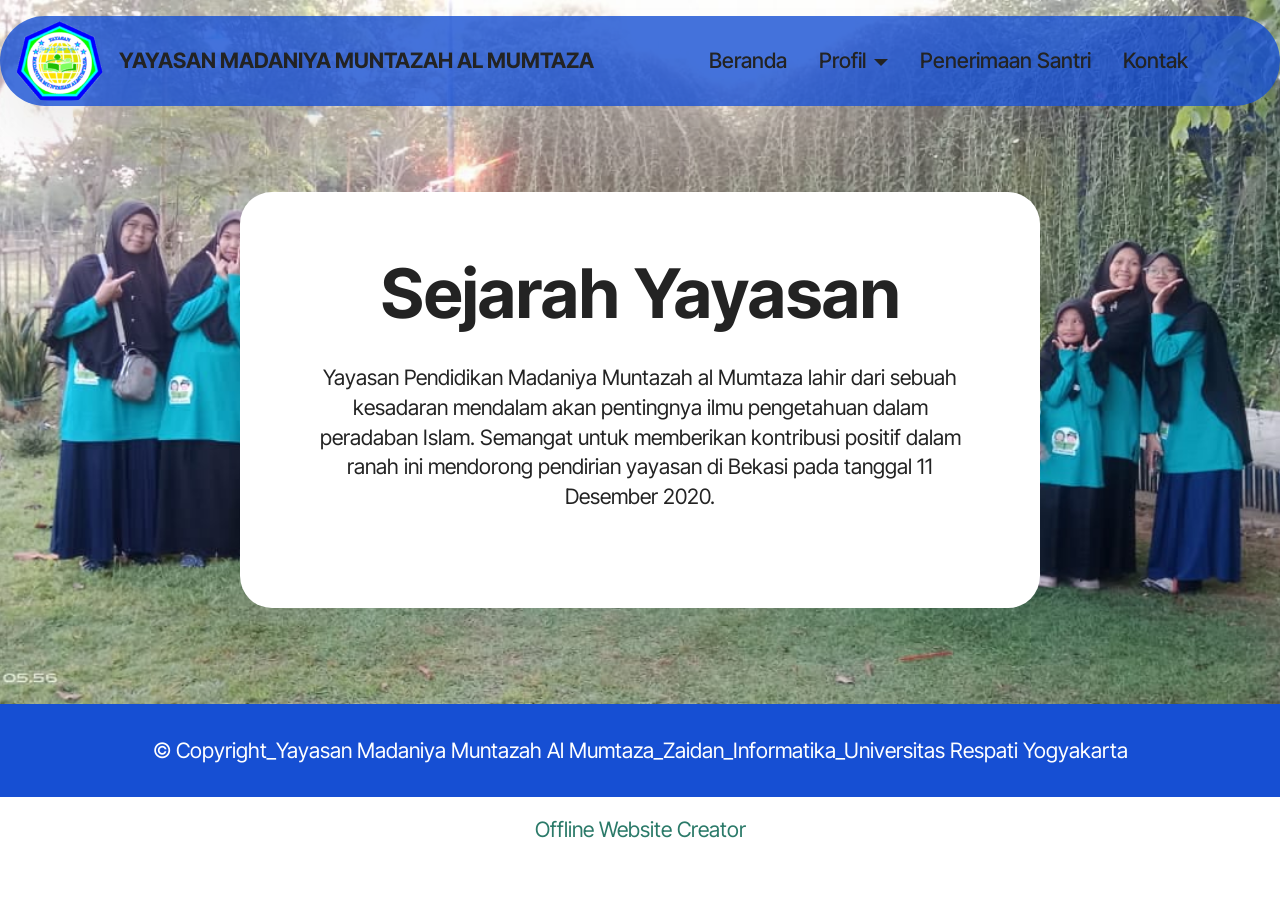
<file: Sejarah.html>
<!DOCTYPE html>
<html  >
<head>
  <!-- Site made with Mobirise Website Builder v6.0.1, https://mobirise.com -->
  <meta charset="UTF-8">
  <meta http-equiv="X-UA-Compatible" content="IE=edge">
  <meta name="generator" content="Mobirise v6.0.1, mobirise.com">
  <meta name="viewport" content="width=device-width, initial-scale=1, minimum-scale=1">
  <link rel="shortcut icon" href="assets/images/picture1.png-137x126.png" type="image/x-icon">
  <meta name="description" content="">
  
  
  <title>Sejarah</title>
  <link rel="stylesheet" href="assets/bootstrap/css/bootstrap.min.css">
  <link rel="stylesheet" href="assets/bootstrap/css/bootstrap-grid.min.css">
  <link rel="stylesheet" href="assets/bootstrap/css/bootstrap-reboot.min.css">
  <link rel="stylesheet" href="assets/animatecss/animate.css">
  <link rel="stylesheet" href="assets/dropdown/css/style.css">
  <link rel="stylesheet" href="assets/theme/css/style.css">
  <link rel="preload" href="https://fonts.googleapis.com/css?family=Inter+Tight:100,200,300,400,500,600,700,800,900,100i,200i,300i,400i,500i,600i,700i,800i,900i&display=swap" as="style" onload="this.onload=null;this.rel='stylesheet'">
  <noscript><link rel="stylesheet" href="https://fonts.googleapis.com/css?family=Inter+Tight:100,200,300,400,500,600,700,800,900,100i,200i,300i,400i,500i,600i,700i,800i,900i&display=swap"></noscript>
  <link rel="preload" as="style" href="assets/mobirise/css/mbr-additional.css?v=0bnxWh"><link rel="stylesheet" href="assets/mobirise/css/mbr-additional.css?v=0bnxWh" type="text/css">

  
  
  
</head>
<body>
  
  <section data-bs-version="5.1" class="menu menu5 cid-uRMbeFSOcC" once="menu" id="menu05-2j">
	

	<nav class="navbar navbar-dropdown navbar-fixed-top navbar-expand-lg">
		<div class="container">
			<div class="navbar-brand">
				<span class="navbar-logo">
					<a href="Beranda.html">
						<img src="assets/images/picture1.png-137x126.png" alt="Mobirise Website Builder" style="height: 5rem;">
					</a>
				</span>
				<span class="navbar-caption-wrap"><a class="navbar-caption text-black text-primary display-4" href="Beranda.html">YAYASAN MADANIYA MUNTAZAH AL MUMTAZA</a></span>
			</div>
			<button class="navbar-toggler" type="button" data-toggle="collapse" data-bs-toggle="collapse" data-target="#navbarSupportedContent" data-bs-target="#navbarSupportedContent" aria-controls="navbarNavAltMarkup" aria-expanded="false" aria-label="Toggle navigation">
				<div class="hamburger">
					<span></span>
					<span></span>
					<span></span>
					<span></span>
				</div>
			</button>
			<div class="collapse navbar-collapse" id="navbarSupportedContent">
				<ul class="navbar-nav nav-dropdown nav-right" data-app-modern-menu="true"><li class="nav-item">
						<a class="nav-link link text-black text-primary display-4" href="Beranda.html">Beranda</a>
					</li>
					<li class="nav-item dropdown">
						<a class="nav-link link text-black dropdown-toggle display-4" href="https://mobiri.se" aria-expanded="false" data-toggle="dropdown-submenu" data-bs-toggle="dropdown" data-bs-auto-close="outside">Profil</a><div class="dropdown-menu" aria-labelledby="dropdown-346"><a class="text-black dropdown-item text-primary display-4" href="Visi Misi.html">Visi Misi</a><a class="text-black dropdown-item text-primary display-4" href="Sejarah.html">Sejarah</a><a class="text-black dropdown-item text-primary display-4" href="Struktur Organisasi.html">Struktur Organisasi</a></div>
					</li>
					<li class="nav-item"><a class="nav-link link text-black text-primary display-4" href="Penerimaan Santri.html">Penerimaan Santri</a></li><li class="nav-item"><a class="nav-link link text-black text-primary display-4" href="Kontak.html">Kontak</a></li></ul>
				
			</div>
		</div>
	</nav>
</section>

<section data-bs-version="5.1" class="header14 cid-uRRszAIqd2" id="header14-2l">
	

	
	
	<div class="container">
		<div class="row justify-content-center">
			<div class="card col-12 col-md-12 col-lg-8">
				<div class="card-wrapper">
					<div class="card-box align-center">
						<h1 class="card-title mbr-fonts-style mb-4 display-1">
							<strong>Sejarah Yayasan</strong></h1>
						<p class="mbr-text mbr-fonts-style mb-4 display-7">Yayasan Pendidikan Madaniya Muntazah al Mumtaza lahir dari sebuah kesadaran mendalam akan pentingnya ilmu pengetahuan dalam peradaban Islam. Semangat untuk memberikan kontribusi positif dalam ranah ini mendorong pendirian yayasan di Bekasi pada tanggal 11 Desember 2020.</p>
						
					</div>
				</div>
			</div>
		</div>
	</div>
</section>

<section data-bs-version="5.1" class="footer4 cid-uRFtfaVP1D" once="footers" id="footer04-2d">

    

    

    <div class="container">
        <div class="media-container-row align-center mbr-white">
            <div class="col-12">
                <p class="mbr-text mb-0 mbr-fonts-style display-7">
                    © Copyright_Yayasan Madaniya Muntazah Al Mumtaza_Zaidan_Informatika_Universitas Respati Yogyakarta</p>
            </div>
        </div>
    </div>
</section><section class="display-7" style="padding: 0;align-items: center;justify-content: center;flex-wrap: wrap;    align-content: center;display: flex;position: relative;height: 4rem;"><a href="https://mobiri.se/" style="flex: 1 1;height: 4rem;position: absolute;width: 100%;z-index: 1;"><img alt="" style="height: 4rem;" src="[data-uri]"></a><p style="margin: 0;text-align: center;" class="display-7">&#8204;</p><a style="z-index:1" href="https://mobirise.com/offline-website-builder.html">Offline Website Creator</a></section><script src="assets/bootstrap/js/bootstrap.bundle.min.js"></script>  <script src="assets/smoothscroll/smooth-scroll.js"></script>  <script src="assets/ytplayer/index.js"></script>  <script src="assets/dropdown/js/navbar-dropdown.js"></script>  <script src="assets/theme/js/script.js"></script>  
  
  
  <input name="animation" type="hidden">
  </body>
</html>
</file>
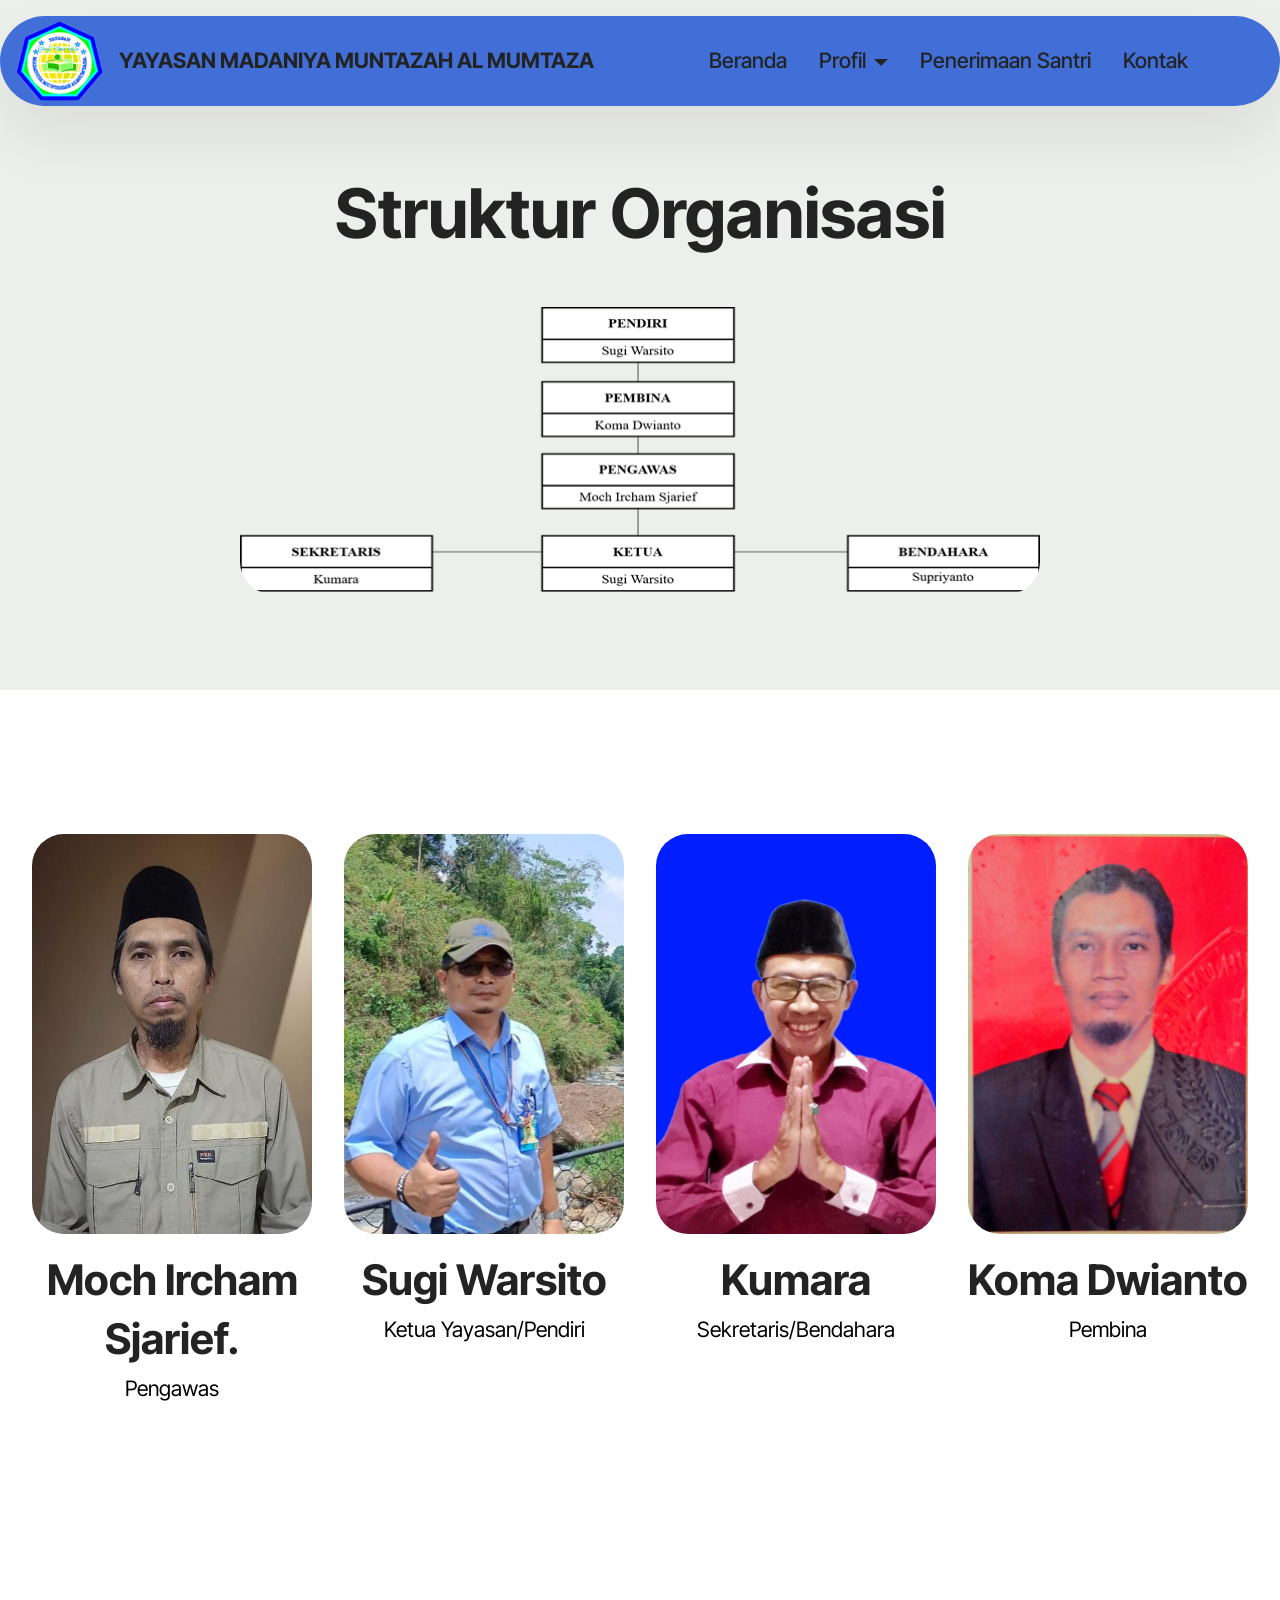
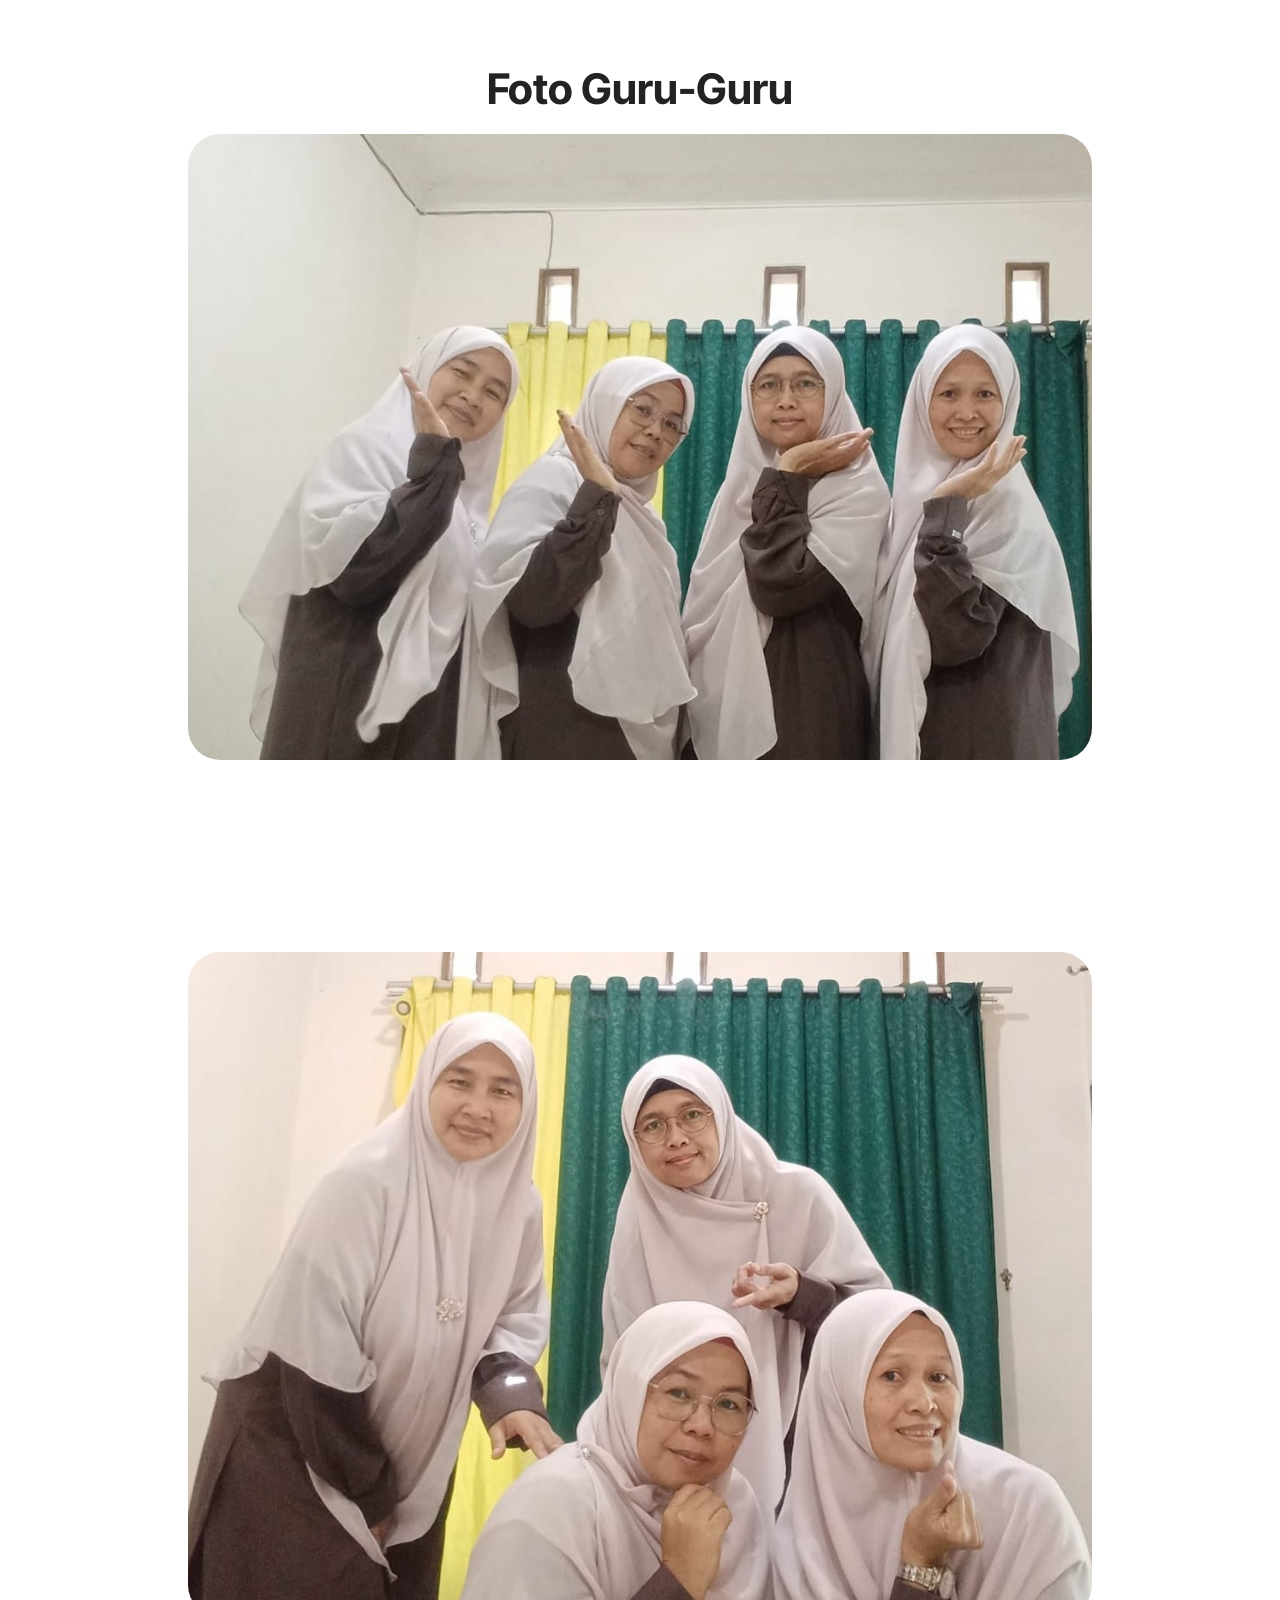
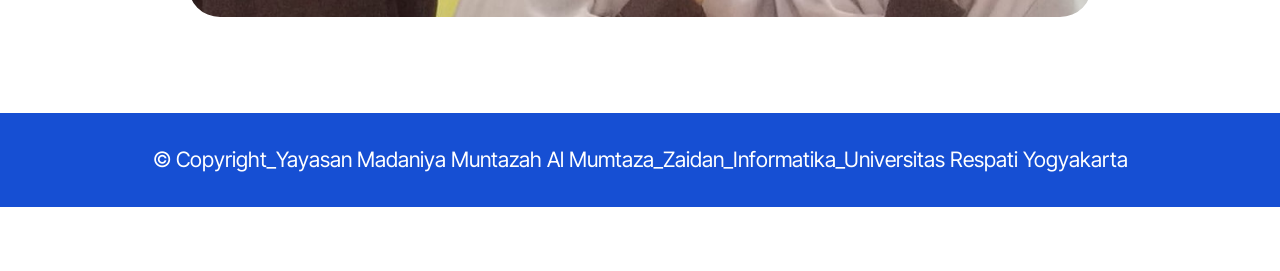
<file: Struktur Organisasi.html>
<!DOCTYPE html>
<html  >
<head>
  <!-- Site made with Mobirise Website Builder v6.0.1, https://mobirise.com -->
  <meta charset="UTF-8">
  <meta http-equiv="X-UA-Compatible" content="IE=edge">
  <meta name="generator" content="Mobirise v6.0.1, mobirise.com">
  <meta name="viewport" content="width=device-width, initial-scale=1, minimum-scale=1">
  <link rel="shortcut icon" href="assets/images/picture1.png-137x126.png" type="image/x-icon">
  <meta name="description" content="">
  
  
  <title>Struktur Organisasi</title>
  <link rel="stylesheet" href="assets/bootstrap/css/bootstrap.min.css">
  <link rel="stylesheet" href="assets/bootstrap/css/bootstrap-grid.min.css">
  <link rel="stylesheet" href="assets/bootstrap/css/bootstrap-reboot.min.css">
  <link rel="stylesheet" href="assets/animatecss/animate.css">
  <link rel="stylesheet" href="assets/dropdown/css/style.css">
  <link rel="stylesheet" href="assets/theme/css/style.css">
  <link rel="preload" href="https://fonts.googleapis.com/css?family=Inter+Tight:100,200,300,400,500,600,700,800,900,100i,200i,300i,400i,500i,600i,700i,800i,900i&display=swap" as="style" onload="this.onload=null;this.rel='stylesheet'">
  <noscript><link rel="stylesheet" href="https://fonts.googleapis.com/css?family=Inter+Tight:100,200,300,400,500,600,700,800,900,100i,200i,300i,400i,500i,600i,700i,800i,900i&display=swap"></noscript>
  <link rel="preload" as="style" href="assets/mobirise/css/mbr-additional.css?v=2AgwB9"><link rel="stylesheet" href="assets/mobirise/css/mbr-additional.css?v=2AgwB9" type="text/css">

  
  
  
</head>
<body>
  
  <section data-bs-version="5.1" class="menu menu5 cid-uRMbeFSOcC" once="menu" id="menu05-2j">
	

	<nav class="navbar navbar-dropdown navbar-fixed-top navbar-expand-lg">
		<div class="container">
			<div class="navbar-brand">
				<span class="navbar-logo">
					<a href="Beranda.html">
						<img src="assets/images/picture1.png-137x126.png" alt="Mobirise Website Builder" style="height: 5rem;">
					</a>
				</span>
				<span class="navbar-caption-wrap"><a class="navbar-caption text-black text-primary display-4" href="Beranda.html">YAYASAN MADANIYA MUNTAZAH AL MUMTAZA</a></span>
			</div>
			<button class="navbar-toggler" type="button" data-toggle="collapse" data-bs-toggle="collapse" data-target="#navbarSupportedContent" data-bs-target="#navbarSupportedContent" aria-controls="navbarNavAltMarkup" aria-expanded="false" aria-label="Toggle navigation">
				<div class="hamburger">
					<span></span>
					<span></span>
					<span></span>
					<span></span>
				</div>
			</button>
			<div class="collapse navbar-collapse" id="navbarSupportedContent">
				<ul class="navbar-nav nav-dropdown nav-right" data-app-modern-menu="true"><li class="nav-item">
						<a class="nav-link link text-black text-primary display-4" href="Beranda.html">Beranda</a>
					</li>
					<li class="nav-item dropdown">
						<a class="nav-link link text-black dropdown-toggle display-4" href="https://mobiri.se" aria-expanded="false" data-toggle="dropdown-submenu" data-bs-toggle="dropdown" data-bs-auto-close="outside">Profil</a><div class="dropdown-menu" aria-labelledby="dropdown-346"><a class="text-black dropdown-item text-primary display-4" href="Visi Misi.html">Visi Misi</a><a class="text-black dropdown-item text-primary display-4" href="Sejarah.html">Sejarah</a><a class="text-black dropdown-item text-primary display-4" href="Struktur Organisasi.html">Struktur Organisasi</a></div>
					</li>
					<li class="nav-item"><a class="nav-link link text-black text-primary display-4" href="Penerimaan Santri.html">Penerimaan Santri</a></li><li class="nav-item"><a class="nav-link link text-black text-primary display-4" href="Kontak.html">Kontak</a></li></ul>
				
			</div>
		</div>
	</nav>
</section>

<section data-bs-version="5.1" class="header13 cid-uRS61s305z" id="header13-2n">
  

  
  

  <div class="align-center container">
    <div class="row justify-content-center">
      <div class="col-md-12 mb-5 content-head">
        <h1 class="mbr-section-title mbr-fonts-style display-1"><strong>Struktur Organisasi</strong></h1>
        
        
      </div>
    </div>

    <div class="row justify-content-center">
      <div class="col-12 col-md-8">
        <img src="assets/images/picture1.png-798x286.png" alt="Mobirise Website Builder" title="">
      </div>
    </div>
  </div>
</section>

<section data-bs-version="5.1" class="people03 cid-uN3PyQllxA" id="people03-1n">
	
	
	<div class="container">
		<div class="row justify-content-center">
			<div class="col-12 content-head">
				
			</div>
		</div>
		<div class="row">
			<div class="item features-image col-12 col-md-6 col-lg-3">
				<div class="item-wrapper">
					<div class="item-img mb-3">
						<img src="assets/images/ircham.jpg-578x1024.jpeg" alt="Mobirise Website Builder" title="" data-slide-to="0" data-bs-slide-to="0">
					</div>
					<div class="item-content align-left">
						<h5 class="item-title mbr-fonts-style display-5"><strong>Moch Ircham Sjarief.</strong></h5>
						<h6 class="item-subtitle mbr-fonts-style mb-3 display-7">Pengawas</h6>
						
					</div>
					
				</div>
			</div>
			<div class="item features-image col-12 col-md-6 col-lg-3">
				<div class="item-wrapper">
					<div class="item-img mb-3">
						<img src="assets/images/sugi.jpg-815x1086.jpeg" alt="Mobirise Website Builder" title="" data-slide-to="1" data-bs-slide-to="1">
					</div>
					<div class="item-content align-left">
						<h5 class="item-title mbr-fonts-style display-5"><strong>Sugi Warsito</strong></h5>
						<h6 class="item-subtitle mbr-fonts-style mb-3 display-7">Ketua Yayasan/Pendiri</h6>
						
					</div>
					
				</div>
			</div>
			<div class="item features-image col-12 col-md-6 col-lg-3">
				<div class="item-wrapper">
					<div class="item-img mb-3">
						<img src="assets/images/kumara.jpg-815x1087.jpg" alt="Mobirise Website Builder" title="" data-slide-to="2" data-bs-slide-to="2">
					</div>
					<div class="item-content align-left">
						<h5 class="item-title mbr-fonts-style display-5"><strong>Kumara</strong></h5>
						<h6 class="item-subtitle mbr-fonts-style mb-3 display-7">Sekretaris/Bendahara<br><br><br><br></h6>
						
					</div>
					
				</div>
			</div><div class="item features-image col-12 col-md-6 col-lg-3">
				<div class="item-wrapper">
					<div class="item-img mb-3">
						<img src="assets/images/pembina.jpg-1108x1600.jpg" alt="Mobirise Website Builder" title="" data-slide-to="3" data-bs-slide-to="3">
					</div>
					<div class="item-content align-left">
						<h5 class="item-title mbr-fonts-style display-5"><strong>Koma Dwianto</strong><br></h5>
						<h6 class="item-subtitle mbr-fonts-style mb-3 display-7">Pembina<br><br><br><br></h6>
						
					</div>
					
				</div>
			</div>
		</div>
	</div>
</section>

<section data-bs-version="5.1" class="image3 cid-uN7pr1CU9X" id="image03-1v">
  

  
  

  <div class="container">
    <div class="row justify-content-center">
      <div class="col-12 col-lg-9">
        <h4 class="mbr-description mbr-fonts-style mb-3 align-center display-5"><strong>Foto Guru-Guru</strong></h4>
        
        <div class="image-wrapper">
          <img class="w-100" src="assets/images/guru.jpg-1200x1600.jpeg" alt="Mobirise Website Builder">
        </div>
      </div>
    </div>
  </div>
</section>

<section data-bs-version="5.1" class="image3 cid-uN7YejQvnt" id="image03-1x">
  

  
  

  <div class="container">
    <div class="row justify-content-center">
      <div class="col-12 col-lg-9">
        
        
        <div class="image-wrapper">
          <img class="w-100" src="assets/images/1.jpg-1200x1600.jpeg" alt="Mobirise Website Builder">
        </div>
      </div>
    </div>
  </div>
</section>

<section data-bs-version="5.1" class="footer4 cid-uRFtfaVP1D" once="footers" id="footer04-2d">

    

    

    <div class="container">
        <div class="media-container-row align-center mbr-white">
            <div class="col-12">
                <p class="mbr-text mb-0 mbr-fonts-style display-7">
                    © Copyright_Yayasan Madaniya Muntazah Al Mumtaza_Zaidan_Informatika_Universitas Respati Yogyakarta</p>
            </div>
        </div>
    </div>
</section><section class="display-7" style="padding: 0;align-items: center;justify-content: center;flex-wrap: wrap;    align-content: center;display: flex;position: relative;height: 4rem;"><a href="https://mobiri.se/" style="flex: 1 1;height: 4rem;position: absolute;width: 100%;z-index: 1;"><img alt="" style="height: 4rem;" src="[data-uri]"></a><p style="margin: 0;text-align: center;" class="display-7">&#8204;</p><a style="z-index:1" href="https://mobirise.com/builder/ai-website-builder.html">AI Website Software</a></section><script src="assets/bootstrap/js/bootstrap.bundle.min.js"></script>  <script src="assets/smoothscroll/smooth-scroll.js"></script>  <script src="assets/ytplayer/index.js"></script>  <script src="assets/dropdown/js/navbar-dropdown.js"></script>  <script src="assets/theme/js/script.js"></script>  
  
  
  <input name="animation" type="hidden">
  </body>
</html>
</file>
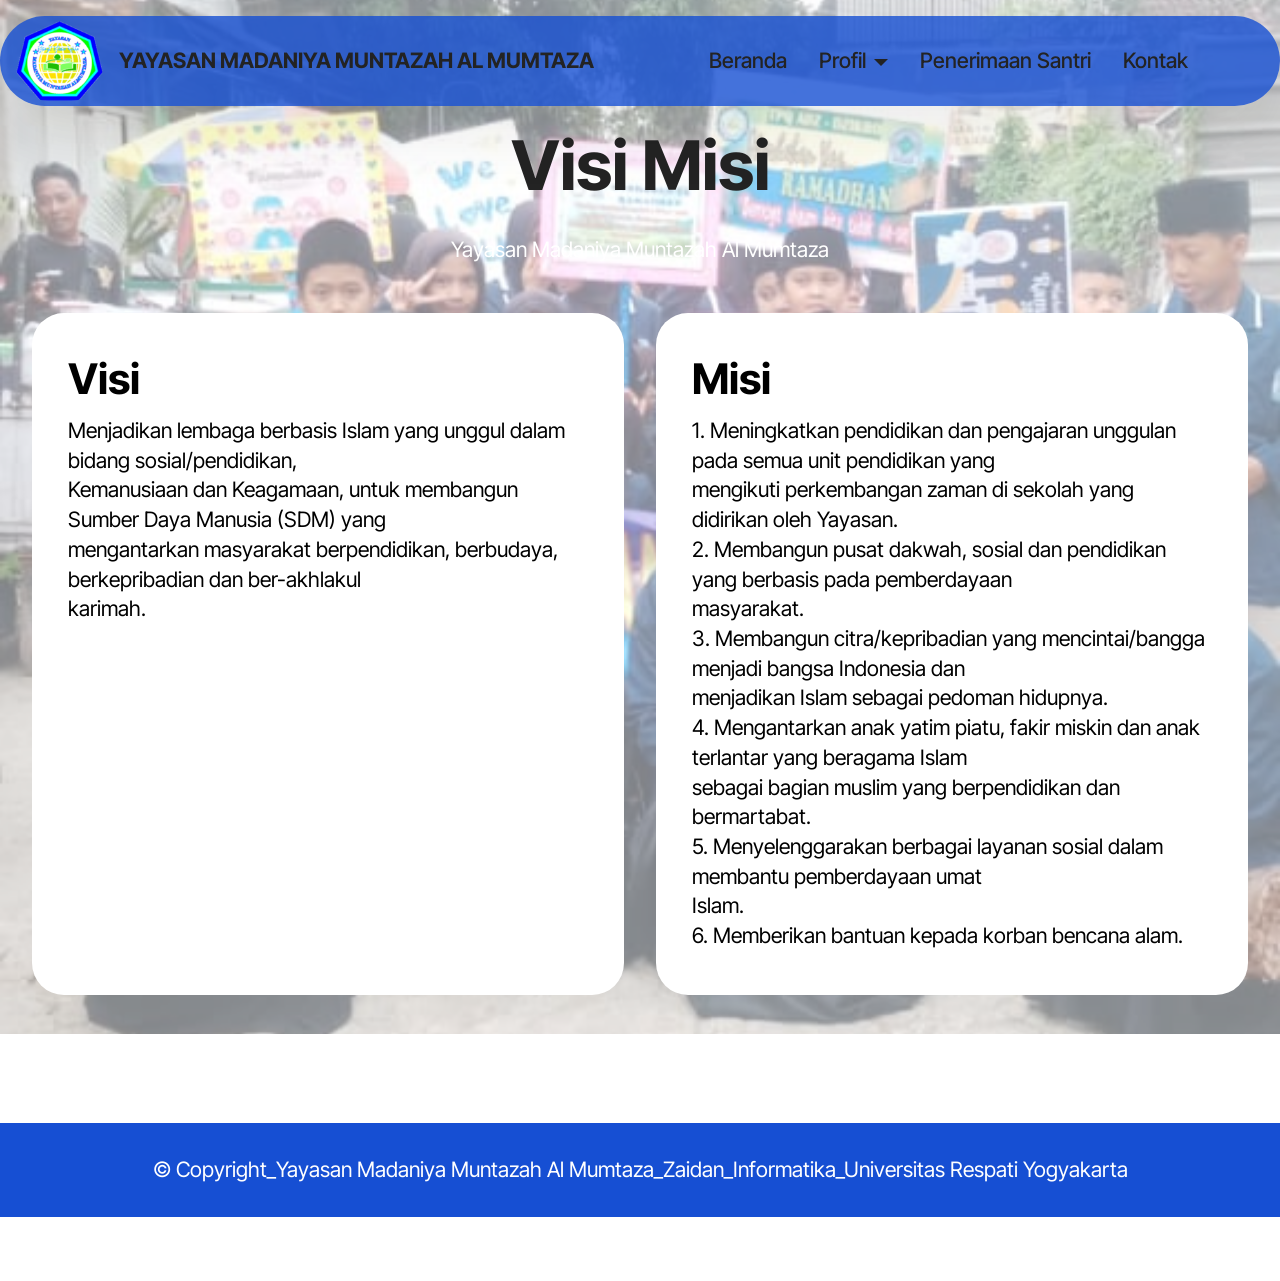
<file: Visi Misi.html>
<!DOCTYPE html>
<html  >
<head>
  <!-- Site made with Mobirise Website Builder v6.0.1, https://mobirise.com -->
  <meta charset="UTF-8">
  <meta http-equiv="X-UA-Compatible" content="IE=edge">
  <meta name="generator" content="Mobirise v6.0.1, mobirise.com">
  <meta name="viewport" content="width=device-width, initial-scale=1, minimum-scale=1">
  <link rel="shortcut icon" href="assets/images/picture1.png-137x126.png" type="image/x-icon">
  <meta name="description" content="">
  
  
  <title>Visi misi</title>
  <link rel="stylesheet" href="assets/bootstrap/css/bootstrap.min.css">
  <link rel="stylesheet" href="assets/bootstrap/css/bootstrap-grid.min.css">
  <link rel="stylesheet" href="assets/bootstrap/css/bootstrap-reboot.min.css">
  <link rel="stylesheet" href="assets/parallax/jarallax.css">
  <link rel="stylesheet" href="assets/animatecss/animate.css">
  <link rel="stylesheet" href="assets/dropdown/css/style.css">
  <link rel="stylesheet" href="assets/theme/css/style.css">
  <link rel="preload" href="https://fonts.googleapis.com/css?family=Inter+Tight:100,200,300,400,500,600,700,800,900,100i,200i,300i,400i,500i,600i,700i,800i,900i&display=swap" as="style" onload="this.onload=null;this.rel='stylesheet'">
  <noscript><link rel="stylesheet" href="https://fonts.googleapis.com/css?family=Inter+Tight:100,200,300,400,500,600,700,800,900,100i,200i,300i,400i,500i,600i,700i,800i,900i&display=swap"></noscript>
  <link rel="preload" as="style" href="assets/mobirise/css/mbr-additional.css?v=jvByZ6"><link rel="stylesheet" href="assets/mobirise/css/mbr-additional.css?v=jvByZ6" type="text/css">

  
  
  
</head>
<body>
  
  <section data-bs-version="5.1" class="menu menu5 cid-uRMbeFSOcC" once="menu" id="menu05-2j">
	

	<nav class="navbar navbar-dropdown navbar-fixed-top navbar-expand-lg">
		<div class="container">
			<div class="navbar-brand">
				<span class="navbar-logo">
					<a href="Beranda.html">
						<img src="assets/images/picture1.png-137x126.png" alt="Mobirise Website Builder" style="height: 5rem;">
					</a>
				</span>
				<span class="navbar-caption-wrap"><a class="navbar-caption text-black text-primary display-4" href="Beranda.html">YAYASAN MADANIYA MUNTAZAH AL MUMTAZA</a></span>
			</div>
			<button class="navbar-toggler" type="button" data-toggle="collapse" data-bs-toggle="collapse" data-target="#navbarSupportedContent" data-bs-target="#navbarSupportedContent" aria-controls="navbarNavAltMarkup" aria-expanded="false" aria-label="Toggle navigation">
				<div class="hamburger">
					<span></span>
					<span></span>
					<span></span>
					<span></span>
				</div>
			</button>
			<div class="collapse navbar-collapse" id="navbarSupportedContent">
				<ul class="navbar-nav nav-dropdown nav-right" data-app-modern-menu="true"><li class="nav-item">
						<a class="nav-link link text-black text-primary display-4" href="Beranda.html">Beranda</a>
					</li>
					<li class="nav-item dropdown">
						<a class="nav-link link text-black dropdown-toggle display-4" href="https://mobiri.se" aria-expanded="false" data-toggle="dropdown-submenu" data-bs-toggle="dropdown" data-bs-auto-close="outside">Profil</a><div class="dropdown-menu" aria-labelledby="dropdown-346"><a class="text-black dropdown-item text-primary display-4" href="Visi Misi.html">Visi Misi</a><a class="text-black dropdown-item text-primary display-4" href="Sejarah.html">Sejarah</a><a class="text-black dropdown-item text-primary display-4" href="Struktur Organisasi.html">Struktur Organisasi</a></div>
					</li>
					<li class="nav-item"><a class="nav-link link text-black text-primary display-4" href="Penerimaan Santri.html">Penerimaan Santri</a></li><li class="nav-item"><a class="nav-link link text-black text-primary display-4" href="Kontak.html">Kontak</a></li></ul>
				
			</div>
		</div>
	</nav>
</section>

<section data-bs-version="5.1" class="features19 cid-uN3SitsVhr mbr-parallax-background" id="features019-1q">
	

	
	<div class="mbr-overlay" style="opacity: 0.5; background-color: rgb(255, 255, 255);"></div>
	<div class="container">
		<div class="row justify-content-center">
			<div class="col-12 mb-5 content-head">
				<h3 class="mbr-section-title mbr-fonts-style align-center mb-0 display-1"><strong>Visi Misi</strong></h3>
				<h5 class="mbr-section-subtitle mbr-fonts-style align-center mb-0 mt-4 display-7">Yayasan Madaniya Muntazah Al Mumtaza</h5>
			</div>
		</div>
		<div class="row">
			<div class="item features-without-image col-12 col-lg-6 item-mb active">
				<div class="item-wrapper">
					<div class="card-box align-left">
						
						<h5 class="card-title mbr-fonts-style display-5"><strong>Visi</strong></h5>
						<p class="card-text mbr-fonts-style display-7">Menjadikan lembaga berbasis Islam yang unggul dalam bidang sosial/pendidikan, 
<br>Kemanusiaan dan Keagamaan, untuk membangun Sumber Daya Manusia (SDM) yang 
<br>mengantarkan masyarakat berpendidikan, berbudaya, berkepribadian dan ber-akhlakul 
<br>karimah.&nbsp;</p>
					</div>
				</div>
			</div><div class="item features-without-image col-12 col-lg-6 item-mb">
				<div class="item-wrapper">
					<div class="card-box align-left">
						
						<h5 class="card-title mbr-fonts-style display-5"><strong>Misi</strong></h5>
						<p class="card-text mbr-fonts-style display-7">1. Meningkatkan pendidikan dan pengajaran unggulan pada semua unit pendidikan yang 
<br>mengikuti perkembangan zaman di sekolah yang didirikan oleh Yayasan.  
<br>2. Membangun pusat dakwah, sosial dan pendidikan yang berbasis pada pemberdayaan 
<br>masyarakat.  
<br>3. Membangun citra/kepribadian yang mencintai/bangga menjadi bangsa Indonesia dan  
<br>menjadikan Islam sebagai pedoman hidupnya.  
<br>4. Mengantarkan anak yatim piatu, fakir miskin dan anak terlantar yang beragama Islam 
<br>sebagai bagian muslim yang berpendidikan dan bermartabat.  
<br>5. Menyelenggarakan berbagai layanan sosial dalam membantu pemberdayaan umat 
<br>Islam. 
<br>6. Memberikan bantuan kepada korban bencana alam.&nbsp;</p>
					</div>
				</div>
			</div>
			
			
		</div>
	</div>
</section>

<section data-bs-version="5.1" class="footer4 cid-uRFtfaVP1D" once="footers" id="footer04-2d">

    

    

    <div class="container">
        <div class="media-container-row align-center mbr-white">
            <div class="col-12">
                <p class="mbr-text mb-0 mbr-fonts-style display-7">
                    © Copyright_Yayasan Madaniya Muntazah Al Mumtaza_Zaidan_Informatika_Universitas Respati Yogyakarta</p>
            </div>
        </div>
    </div>
</section><section class="display-7" style="padding: 0;align-items: center;justify-content: center;flex-wrap: wrap;    align-content: center;display: flex;position: relative;height: 4rem;"><a href="https://mobiri.se/" style="flex: 1 1;height: 4rem;position: absolute;width: 100%;z-index: 1;"><img alt="" style="height: 4rem;" src="[data-uri]"></a><p style="margin: 0;text-align: center;" class="display-7">&#8204;</p><a style="z-index:1" href="https://mobirise.com/builder/no-code-website-builder.html">No Code Website Builder</a></section><script src="assets/bootstrap/js/bootstrap.bundle.min.js"></script>  <script src="assets/parallax/jarallax.js"></script>  <script src="assets/smoothscroll/smooth-scroll.js"></script>  <script src="assets/ytplayer/index.js"></script>  <script src="assets/dropdown/js/navbar-dropdown.js"></script>  <script src="assets/theme/js/script.js"></script>  
  
  
  <input name="animation" type="hidden">
  </body>
</html>
</file>
<file: assets/dropdown/css/style.css>
.navbar-dropdown {
  left: 0;
  padding: 0;
  position: absolute;
  right: 0;
  top: 0;
  transition: all 0.45s ease;
  z-index: 1030;
  background: #282828; }
  .navbar-dropdown .navbar-logo {
    margin-right: 0.8rem;
    transition: margin 0.3s ease-in-out;
    vertical-align: middle; }
    .navbar-dropdown .navbar-logo img {
      height: 3.125rem;
      transition: all 0.3s ease-in-out; }
    .navbar-dropdown .navbar-logo.mbr-iconfont {
      font-size: 3.125rem;
      line-height: 3.125rem; }
  .navbar-dropdown .navbar-caption {
    font-weight: 700;
    white-space: normal;
    vertical-align: -4px;
    line-height: 3.125rem !important; }
    .navbar-dropdown .navbar-caption, .navbar-dropdown .navbar-caption:hover {
      color: inherit;
      text-decoration: none; }
  .navbar-dropdown .mbr-iconfont + .navbar-caption {
    vertical-align: -1px; }
  .navbar-dropdown.navbar-fixed-top {
    position: fixed; }
  .navbar-dropdown .navbar-brand span {
    vertical-align: -4px; }
  .navbar-dropdown.bg-color.transparent {
    background: none; }
  .navbar-dropdown.navbar-short .navbar-brand {
    padding: 0.625rem 0; }
    .navbar-dropdown.navbar-short .navbar-brand span {
      vertical-align: -1px; }
  .navbar-dropdown.navbar-short .navbar-caption {
    line-height: 2.375rem !important;
    vertical-align: -2px; }
  .navbar-dropdown.navbar-short .navbar-logo {
    margin-right: 0.5rem; }
    .navbar-dropdown.navbar-short .navbar-logo img {
      height: 2.375rem; }
    .navbar-dropdown.navbar-short .navbar-logo.mbr-iconfont {
      font-size: 2.375rem;
      line-height: 2.375rem; }
  .navbar-dropdown.navbar-short .mbr-table-cell {
    height: 3.625rem; }
  .navbar-dropdown .navbar-close {
    left: 0.6875rem;
    position: fixed;
    top: 0.75rem;
    z-index: 1000; }
  .navbar-dropdown .hamburger-icon {
    content: "";
    display: inline-block;
    vertical-align: middle;
    width: 16px;
    -webkit-box-shadow: 0 -6px 0 1px #282828,0 0 0 1px #282828,0 6px 0 1px #282828;
    -moz-box-shadow: 0 -6px 0 1px #282828,0 0 0 1px #282828,0 6px 0 1px #282828;
    box-shadow: 0 -6px 0 1px #282828,0 0 0 1px #282828,0 6px 0 1px #282828; }

.dropdown-menu .dropdown-toggle[data-toggle="dropdown-submenu"]::after {
  border-bottom: 0.35em solid transparent;
  border-left: 0.35em solid;
  border-right: 0;
  border-top: 0.35em solid transparent;
  margin-left: 0.3rem; }

.dropdown-menu .dropdown-item:focus {
  outline: 0; }

.nav-dropdown {
  font-size: 0.75rem;
  font-weight: 500;
  height: auto !important; }
  .nav-dropdown .nav-btn {
    padding-left: 1rem; }
  .nav-dropdown .link {
    margin: .667em 1.667em;
    font-weight: 500;
    padding: 0;
    transition: color .2s ease-in-out; }
    .nav-dropdown .link.dropdown-toggle {
      margin-right: 2.583em; }
      .nav-dropdown .link.dropdown-toggle::after {
        margin-left: .25rem;
        border-top: 0.35em solid;
        border-right: 0.35em solid transparent;
        border-left: 0.35em solid transparent;
        border-bottom: 0; }
      .nav-dropdown .link.dropdown-toggle[aria-expanded="true"] {
        margin: 0;
        padding: 0.667em 3.263em  0.667em 1.667em; }
  .nav-dropdown .link::after,
  .nav-dropdown .dropdown-item::after {
    color: inherit; }
  .nav-dropdown .btn {
    font-size: 0.75rem;
    font-weight: 700;
    letter-spacing: 0;
    margin-bottom: 0;
    padding-left: 1.25rem;
    padding-right: 1.25rem; }
  .nav-dropdown .dropdown-menu {
    border-radius: 0;
    border: 0;
    left: 0;
    margin: 0;
    padding-bottom: 1.25rem;
    padding-top: 1.25rem;
    position: relative; }
  .nav-dropdown .dropdown-submenu {
    margin-left: 0.125rem;
    top: 0; }
  .nav-dropdown .dropdown-item {
    font-weight: 500;
    line-height: 2;
    padding: 0.3846em 4.615em 0.3846em 1.5385em;
    position: relative;
    transition: color .2s ease-in-out, background-color .2s ease-in-out; }
    .nav-dropdown .dropdown-item::after {
      margin-top: -0.3077em;
      position: absolute;
      right: 1.1538em;
      top: 50%; }
    .nav-dropdown .dropdown-item:focus, .nav-dropdown .dropdown-item:hover {
      background: none; }

@media (max-width: 767px) {
  .nav-dropdown.navbar-toggleable-sm {
    bottom: 0;
    display: none;
    left: 0;
    overflow-x: hidden;
    position: fixed;
    top: 0;
    transform: translateX(-100%);
    -ms-transform: translateX(-100%);
    -webkit-transform: translateX(-100%);
    width: 18.75rem;
    z-index: 999; } }
.nav-dropdown.navbar-toggleable-xl {
  bottom: 0;
  display: none;
  left: 0;
  overflow-x: hidden;
  position: fixed;
  top: 0;
  transform: translateX(-100%);
  -ms-transform: translateX(-100%);
  -webkit-transform: translateX(-100%);
  width: 18.75rem;
  z-index: 999; }

.nav-dropdown-sm {
  display: block !important;
  overflow-x: hidden;
  overflow: auto;
  padding-top: 3.875rem; }
  .nav-dropdown-sm::after {
    content: "";
    display: block;
    height: 3rem;
    width: 100%; }
  .nav-dropdown-sm.collapse.in ~ .navbar-close {
    display: block !important; }
  .nav-dropdown-sm.collapsing, .nav-dropdown-sm.collapse.in {
    transform: translateX(0);
    -ms-transform: translateX(0);
    -webkit-transform: translateX(0);
    transition: all 0.25s ease-out;
    -webkit-transition: all 0.25s ease-out;
    background: #282828; }
  .nav-dropdown-sm.collapsing[aria-expanded="false"] {
    transform: translateX(-100%);
    -ms-transform: translateX(-100%);
    -webkit-transform: translateX(-100%); }
  .nav-dropdown-sm .nav-item {
    display: block;
    margin-left: 0 !important;
    padding-left: 0; }
  .nav-dropdown-sm .link,
  .nav-dropdown-sm .dropdown-item {
    border-top: 1px dotted rgba(255, 255, 255, 0.1);
    font-size: 0.8125rem;
    line-height: 1.6;
    margin: 0 !important;
    padding: 0.875rem 2.4rem 0.875rem 1.5625rem !important;
    position: relative;
    white-space: normal; }
    .nav-dropdown-sm .link:focus, .nav-dropdown-sm .link:hover,
    .nav-dropdown-sm .dropdown-item:focus,
    .nav-dropdown-sm .dropdown-item:hover {
      background: rgba(0, 0, 0, 0.2) !important;
      color: #c0a375; }
  .nav-dropdown-sm .nav-btn {
    position: relative;
    padding: 1.5625rem 1.5625rem 0 1.5625rem; }
    .nav-dropdown-sm .nav-btn::before {
      border-top: 1px dotted rgba(255, 255, 255, 0.1);
      content: "";
      left: 0;
      position: absolute;
      top: 0;
      width: 100%; }
    .nav-dropdown-sm .nav-btn + .nav-btn {
      padding-top: 0.625rem; }
      .nav-dropdown-sm .nav-btn + .nav-btn::before {
        display: none; }
  .nav-dropdown-sm .btn {
    padding: 0.625rem 0; }
  .nav-dropdown-sm .dropdown-toggle[data-toggle="dropdown-submenu"]::after {
    margin-left: .25rem;
    border-top: 0.35em solid;
    border-right: 0.35em solid transparent;
    border-left: 0.35em solid transparent;
    border-bottom: 0; }
  .nav-dropdown-sm .dropdown-toggle[data-toggle="dropdown-submenu"][aria-expanded="true"]::after {
    border-top: 0;
    border-right: 0.35em solid transparent;
    border-left: 0.35em solid transparent;
    border-bottom: 0.35em solid; }
  .nav-dropdown-sm .dropdown-menu {
    margin: 0;
    padding: 0;
    position: relative;
    top: 0;
    left: 0;
    width: 100%;
    border: 0;
    float: none;
    border-radius: 0;
    background: none; }
  .nav-dropdown-sm .dropdown-submenu {
    left: 100%;
    margin-left: 0.125rem;
    margin-top: -1.25rem;
    top: 0; }

.navbar-toggleable-sm .nav-dropdown .dropdown-menu {
  position: absolute; }

.navbar-toggleable-sm .nav-dropdown .dropdown-submenu {
  left: 100%;
  margin-left: 0.125rem;
  margin-top: -1.25rem;
  top: 0; }

.navbar-toggleable-sm.opened .nav-dropdown .dropdown-menu {
  position: relative; }

.navbar-toggleable-sm.opened .nav-dropdown .dropdown-submenu {
  left: 0;
  margin-left: 00rem;
  margin-top: 0rem;
  top: 0; }

.is-builder .nav-dropdown.collapsing {
  transition: none !important; }
</file>
<file: assets/theme/css/style.css>
@charset "UTF-8";
section {
  background-color: #ffffff;
}

body {
  font-style: normal;
  line-height: 1.5;
  font-weight: 400;
  color: #232323;
  position: relative;
}

button {
  background-color: transparent;
  border-color: transparent;
}

.embla__button,
.carousel-control {
  background-color: #edefea !important;
  opacity: 0.8 !important;
  color: #464845 !important;
  border-color: #edefea !important;
}

.carousel .close,
.modalWindow .close {
  background-color: #edefea !important;
  color: #464845 !important;
  border-color: #edefea !important;
  opacity: 0.8 !important;
}

.carousel .close:hover,
.modalWindow .close:hover {
  opacity: 1 !important;
}

.carousel-indicators li {
  background-color: #edefea !important;
  border: 2px solid #464845 !important;
}

.carousel-indicators li:hover,
.carousel-indicators li:active {
  opacity: 0.8 !important;
}

.embla__button:hover,
.carousel-control:hover {
  background-color: #edefea !important;
  opacity: 1 !important;
}

.modalWindow-video-container {
  height: 80%;
}

section,
.container,
.container-fluid {
  position: relative;
  word-wrap: break-word;
}

a.mbr-iconfont:hover {
  text-decoration: none;
}

.article .lead p,
.article .lead ul,
.article .lead ol,
.article .lead pre,
.article .lead blockquote {
  margin-bottom: 0;
}

a {
  font-style: normal;
  font-weight: 400;
  cursor: pointer;
}
a, a:hover {
  text-decoration: none;
}

.mbr-section-title {
  font-style: normal;
  line-height: 1.3;
}

.mbr-section-subtitle {
  line-height: 1.3;
}

.mbr-text {
  font-style: normal;
  line-height: 1.7;
}

h1,
h2,
h3,
h4,
h5,
h6,
.display-1,
.display-2,
.display-4,
.display-5,
.display-7,
span,
p,
a {
  line-height: 1;
  word-break: break-word;
  word-wrap: break-word;
  font-weight: 400;
}

b,
strong {
  font-weight: bold;
}

input:-webkit-autofill, input:-webkit-autofill:hover, input:-webkit-autofill:focus, input:-webkit-autofill:active {
  transition-delay: 9999s;
  -webkit-transition-property: background-color, color;
  transition-property: background-color, color;
}

textarea[type=hidden] {
  display: none;
}

section {
  background-position: 50% 50%;
  background-repeat: no-repeat;
  background-size: cover;
}
section .mbr-background-video,
section .mbr-background-video-preview {
  position: absolute;
  bottom: 0;
  left: 0;
  right: 0;
  top: 0;
}

.hidden {
  visibility: hidden;
}

.mbr-z-index20 {
  z-index: 20;
}

/*! Base colors */
.mbr-white {
  color: #ffffff;
}

.mbr-black {
  color: #111111;
}

.mbr-bg-white {
  background-color: #ffffff;
}

.mbr-bg-black {
  background-color: #000000;
}

/*! Text-aligns */
.align-left {
  text-align: left;
}

.align-center {
  text-align: center;
}

.align-right {
  text-align: right;
}

/*! Font-weight  */
.mbr-light {
  font-weight: 300;
}

.mbr-regular {
  font-weight: 400;
}

.mbr-semibold {
  font-weight: 500;
}

.mbr-bold {
  font-weight: 700;
}

/*! Media  */
.media-content {
  flex-basis: 100%;
}

.media-container-row {
  display: flex;
  flex-direction: row;
  flex-wrap: wrap;
  justify-content: center;
  align-content: center;
  align-items: start;
}
.media-container-row .media-size-item {
  width: 400px;
}

.media-container-column {
  display: flex;
  flex-direction: column;
  flex-wrap: wrap;
  justify-content: center;
  align-content: center;
  align-items: stretch;
}
.media-container-column > * {
  width: 100%;
}

@media (min-width: 992px) {
  .media-container-row {
    flex-wrap: nowrap;
  }
}
figure {
  margin-bottom: 0;
  overflow: hidden;
}

figure[mbr-media-size] {
  transition: width 0.1s;
}

img,
iframe {
  display: block;
  width: 100%;
}

.card {
  background-color: transparent;
  border: none;
}

.card-box {
  width: 100%;
}

.card-img {
  text-align: center;
  flex-shrink: 0;
  -webkit-flex-shrink: 0;
}

.media {
  max-width: 100%;
  margin: 0 auto;
}

.mbr-figure {
  align-self: center;
}

.media-container > div {
  max-width: 100%;
}

.mbr-figure img,
.card-img img {
  width: 100%;
}

@media (max-width: 991px) {
  .media-size-item {
    width: auto !important;
  }
  .media {
    width: auto;
  }
  .mbr-figure {
    width: 100% !important;
  }
}
/*! Buttons */
.mbr-section-btn {
  margin-left: -0.6rem;
  margin-right: -0.6rem;
  font-size: 0;
}

.btn {
  font-weight: 600;
  border-width: 1px;
  font-style: normal;
  margin: 0.6rem 0.6rem;
  white-space: normal;
  transition: all 0.2s ease-in-out;
  display: inline-flex;
  align-items: center;
  justify-content: center;
  word-break: break-word;
}

.btn-sm {
  font-weight: 600;
  letter-spacing: 0px;
  transition: all 0.3s ease-in-out;
}

.btn-md {
  font-weight: 600;
  letter-spacing: 0px;
  transition: all 0.3s ease-in-out;
}

.btn-lg {
  font-weight: 600;
  letter-spacing: 0px;
  transition: all 0.3s ease-in-out;
}

.btn-form {
  margin: 0;
}
.btn-form:hover {
  cursor: pointer;
}

nav .mbr-section-btn {
  margin-left: 0rem;
  margin-right: 0rem;
}

/*! Btn icon margin */
.btn .mbr-iconfont,
.btn.btn-sm .mbr-iconfont {
  order: 1;
  cursor: pointer;
  margin-left: 0.5rem;
  vertical-align: sub;
}

.btn.btn-md .mbr-iconfont,
.btn.btn-md .mbr-iconfont {
  margin-left: 0.8rem;
}

.mbr-regular {
  font-weight: 400;
}

.mbr-semibold {
  font-weight: 500;
}

.mbr-bold {
  font-weight: 700;
}

[type=submit] {
  -webkit-appearance: none;
}

/*! Full-screen */
.mbr-fullscreen .mbr-overlay {
  min-height: 100vh;
}

.mbr-fullscreen {
  display: flex;
  display: -moz-flex;
  display: -ms-flex;
  display: -o-flex;
  align-items: center;
  min-height: 100vh;
  padding-top: 3rem;
  padding-bottom: 3rem;
}

/*! Map */
.map {
  height: 25rem;
  position: relative;
}
.map iframe {
  width: 100%;
  height: 100%;
}

/*! Scroll to top arrow */
.mbr-arrow-up {
  bottom: 25px;
  right: 90px;
  position: fixed;
  text-align: right;
  z-index: 5000;
  color: #ffffff;
  font-size: 22px;
}

.mbr-arrow-up a {
  background: rgba(0, 0, 0, 0.2);
  border-radius: 50%;
  color: #fff;
  display: inline-block;
  height: 60px;
  width: 60px;
  border: 2px solid #fff;
  outline-style: none !important;
  position: relative;
  text-decoration: none;
  transition: all 0.3s ease-in-out;
  cursor: pointer;
  text-align: center;
}
.mbr-arrow-up a:hover {
  background-color: rgba(0, 0, 0, 0.4);
}
.mbr-arrow-up a i {
  line-height: 60px;
}

.mbr-arrow-up-icon {
  display: block;
  color: #fff;
}

.mbr-arrow-up-icon::before {
  content: "›";
  display: inline-block;
  font-family: serif;
  font-size: 22px;
  line-height: 1;
  font-style: normal;
  position: relative;
  top: 6px;
  left: -4px;
  transform: rotate(-90deg);
}

/*! Arrow Down */
.mbr-arrow {
  position: absolute;
  bottom: 45px;
  left: 50%;
  width: 60px;
  height: 60px;
  cursor: pointer;
  background-color: rgba(80, 80, 80, 0.5);
  border-radius: 50%;
  transform: translateX(-50%);
}
@media (max-width: 767px) {
  .mbr-arrow {
    display: none;
  }
}
.mbr-arrow > a {
  display: inline-block;
  text-decoration: none;
  outline-style: none;
  animation: arrowdown 1.7s ease-in-out infinite;
  color: #ffffff;
}
.mbr-arrow > a > i {
  position: absolute;
  top: -2px;
  left: 15px;
  font-size: 2rem;
}

#scrollToTop a i::before {
  content: "";
  position: absolute;
  display: block;
  border-bottom: 2.5px solid #fff;
  border-left: 2.5px solid #fff;
  width: 27.8%;
  height: 27.8%;
  left: 50%;
  top: 51%;
  transform: translateY(-30%) translateX(-50%) rotate(135deg);
}

@keyframes arrowdown {
  0% {
    transform: translateY(0px);
  }
  50% {
    transform: translateY(-5px);
  }
  100% {
    transform: translateY(0px);
  }
}
@media (max-width: 500px) {
  .mbr-arrow-up {
    left: 0;
    right: 0;
    text-align: center;
  }
}
/*Gradients animation*/
@keyframes gradient-animation {
  from {
    background-position: 0% 100%;
    animation-timing-function: ease-in-out;
  }
  to {
    background-position: 100% 0%;
    animation-timing-function: ease-in-out;
  }
}
.bg-gradient {
  background-size: 200% 200%;
  animation: gradient-animation 5s infinite alternate;
  -webkit-animation: gradient-animation 5s infinite alternate;
}

.menu .navbar-brand {
  display: -webkit-flex;
}
.menu .navbar-brand span {
  display: flex;
  display: -webkit-flex;
}
.menu .navbar-brand .navbar-caption-wrap {
  display: -webkit-flex;
}
.menu .navbar-brand .navbar-logo img {
  display: -webkit-flex;
  width: auto;
}
@media (min-width: 768px) and (max-width: 991px) {
  .menu .navbar-toggleable-sm .navbar-nav {
    display: -ms-flexbox;
  }
}
@media (max-width: 991px) {
  .menu .navbar-collapse {
    max-height: 93.5vh;
  }
  .menu .navbar-collapse.show {
    overflow: auto;
  }
}
@media (min-width: 992px) {
  .menu .navbar-nav.nav-dropdown {
    display: -webkit-flex;
  }
  .menu .navbar-toggleable-sm .navbar-collapse {
    display: -webkit-flex !important;
  }
  .menu .collapsed .navbar-collapse {
    max-height: 93.5vh;
  }
  .menu .collapsed .navbar-collapse.show {
    overflow: auto;
  }
}
@media (max-width: 767px) {
  .menu .navbar-collapse {
    max-height: 80vh;
  }
}

.nav-link .mbr-iconfont {
  margin-right: 0.5rem;
}

.navbar {
  display: -webkit-flex;
  -webkit-flex-wrap: wrap;
  -webkit-align-items: center;
  -webkit-justify-content: space-between;
}

.navbar-collapse {
  -webkit-flex-basis: 100%;
  -webkit-flex-grow: 1;
  -webkit-align-items: center;
}

.nav-dropdown .link {
  padding: 0.667em 1.667em !important;
  margin: 0 !important;
}

.nav {
  display: -webkit-flex;
  -webkit-flex-wrap: wrap;
}

.row {
  display: -webkit-flex;
  -webkit-flex-wrap: wrap;
}

.justify-content-center {
  -webkit-justify-content: center;
}

.form-inline {
  display: -webkit-flex;
}

.card-wrapper {
  -webkit-flex: 1;
}

.carousel-control {
  z-index: 10;
  display: -webkit-flex;
}

.carousel-controls {
  display: -webkit-flex;
}

.media {
  display: -webkit-flex;
}

.form-group:focus {
  outline: none;
}

.jq-selectbox__select {
  padding: 7px 0;
  position: relative;
}

.jq-selectbox__dropdown {
  overflow: hidden;
  border-radius: 10px;
  position: absolute;
  top: 100%;
  left: 0 !important;
  width: 100% !important;
}

.jq-selectbox__trigger-arrow {
  right: 0;
  transform: translateY(-50%);
}

.jq-selectbox li {
  padding: 1.07em 0.5em;
}

input[type=range] {
  padding-left: 0 !important;
  padding-right: 0 !important;
}

.modal-dialog,
.modal-content {
  height: 100%;
}

.modal-dialog .carousel-inner {
  height: calc(100vh - 1.75rem);
}
@media (max-width: 575px) {
  .modal-dialog .carousel-inner {
    height: calc(100vh - 1rem);
  }
}

.carousel-item {
  text-align: center;
}

.carousel-item img {
  margin: auto;
}

.navbar-toggler {
  align-self: flex-start;
  padding: 0.25rem 0.75rem;
  font-size: 1.25rem;
  line-height: 1;
  background: transparent;
  border: 1px solid transparent;
  border-radius: 0.25rem;
}

.navbar-toggler:focus,
.navbar-toggler:hover {
  text-decoration: none;
  box-shadow: none;
}

.navbar-toggler-icon {
  display: inline-block;
  width: 1.5em;
  height: 1.5em;
  vertical-align: middle;
  content: "";
  background: no-repeat center center;
  background-size: 100% 100%;
}

.navbar-toggler-left {
  position: absolute;
  left: 1rem;
}

.navbar-toggler-right {
  position: absolute;
  right: 1rem;
}

.card-img {
  width: auto;
}

.menu .navbar.collapsed:not(.beta-menu) {
  flex-direction: column;
}

.carousel-item.active,
.carousel-item-next,
.carousel-item-prev {
  display: flex;
}

.note-air-layout .dropup .dropdown-menu,
.note-air-layout .navbar-fixed-bottom .dropdown .dropdown-menu {
  bottom: initial !important;
}

html,
body {
  height: auto;
  min-height: 100vh;
}

.dropup .dropdown-toggle::after {
  display: none;
}

.form-asterisk {
  font-family: initial;
  position: absolute;
  top: -2px;
  font-weight: normal;
}

.form-control-label {
  position: relative;
  cursor: pointer;
  margin-bottom: 0.357em;
  padding: 0;
}

.alert {
  color: #ffffff;
  border-radius: 0;
  border: 0;
  font-size: 1.1rem;
  line-height: 1.5;
  margin-bottom: 1.875rem;
  padding: 1.25rem;
  position: relative;
  text-align: center;
}
.alert.alert-form::after {
  background-color: inherit;
  bottom: -7px;
  content: "";
  display: block;
  height: 14px;
  left: 50%;
  margin-left: -7px;
  position: absolute;
  transform: rotate(45deg);
  width: 14px;
}

.form-control {
  background-color: #ffffff;
  background-clip: border-box;
  color: #232323;
  line-height: 1rem !important;
  height: auto;
  padding: 1.2rem 2rem;
  transition: border-color 0.25s ease 0s;
  border: 1px solid transparent !important;
  border-radius: 4px;
  box-shadow: rgba(0, 0, 0, 0.07) 0px 1px 1px 0px, rgba(0, 0, 0, 0.07) 0px 1px 3px 0px, rgba(0, 0, 0, 0.03) 0px 0px 0px 1px;
}
.form-active .form-control:invalid {
  border-color: red;
}

.row > * {
  padding-right: 1rem;
  padding-left: 1rem;
}

form .row {
  margin-left: -0.6rem;
  margin-right: -0.6rem;
}
form .row [class*=col] {
  padding-left: 0.6rem;
  padding-right: 0.6rem;
}

form .mbr-section-btn {
  padding-left: 0.6rem;
  padding-right: 0.6rem;
}

form .form-check-input {
  margin-top: 0.5;
}

textarea.form-control {
  line-height: 1.5rem !important;
}

.form-group {
  margin-bottom: 1.2rem;
}

.form-control,
form .btn {
  min-height: 48px;
}

.gdpr-block label span.textGDPR input[name=gdpr] {
  top: 7px;
}

.form-control:focus {
  box-shadow: none;
}

:focus {
  outline: none;
}

.mbr-overlay {
  background-color: #000;
  bottom: 0;
  left: 0;
  opacity: 0.5;
  position: absolute;
  right: 0;
  top: 0;
  z-index: 0;
  pointer-events: none;
}

blockquote {
  font-style: italic;
  padding: 3rem;
  font-size: 1.09rem;
  position: relative;
  border-left: 3px solid;
}

ul,
ol,
pre,
blockquote {
  margin-bottom: 2.3125rem;
}

.mt-4 {
  margin-top: 2rem !important;
}

.mb-4 {
  margin-bottom: 2rem !important;
}

.container,
.container-fluid {
  padding-left: 16px;
  padding-right: 16px;
}

.row {
  margin-left: -16px;
  margin-right: -16px;
}
.row > [class*=col] {
  padding-left: 16px;
  padding-right: 16px;
}

@media (min-width: 992px) {
  .container-fluid {
    padding-left: 32px;
    padding-right: 32px;
  }
}
@media (max-width: 991px) {
  .mbr-container {
    padding-left: 16px;
    padding-right: 16px;
  }
}
.app-video-wrapper > img {
  opacity: 1;
}

.app-video-wrapper {
  background: transparent;
}

.item {
  position: relative;
}

.dropdown-menu .dropdown-menu {
  left: 100%;
}

.dropdown-item + .dropdown-menu {
  display: none;
}

.dropdown-item:hover + .dropdown-menu,
.dropdown-menu:hover {
  display: block;
}

@media (min-aspect-ratio: 16/9) {
  .mbr-video-foreground {
    height: 300% !important;
    top: -100% !important;
  }
}
@media (max-aspect-ratio: 16/9) {
  .mbr-video-foreground {
    width: 300% !important;
    left: -100% !important;
  }
}.engine {
	position: absolute;
	text-indent: -2400px;
	text-align: center;
	padding: 0;
	top: 0;
	left: -2400px;
}
</file>
<file: assets/mobirise/css/mbr-additional.css>
.btn {
  border-width: 2px;
}
img,
.card-wrap,
.card-wrapper,
.video-wrapper,
.mbr-figure iframe,
.google-map iframe,
.slide-content,
.plan,
.card,
.item-wrapper {
  border-radius: 2rem !important;
}
.video-wrapper {
  overflow: hidden;
}
body {
  font-family: Inter Tight;
}
.display-1 {
  font-family: 'Inter Tight', sans-serif;
  font-size: 5rem;
  line-height: 1;
}
.display-1 > .mbr-iconfont {
  font-size: 6.25rem;
}
.display-2 {
  font-family: 'Inter Tight', sans-serif;
  font-size: 4rem;
  line-height: 1;
}
.display-2 > .mbr-iconfont {
  font-size: 5rem;
}
.display-4 {
  font-family: 'Inter Tight', sans-serif;
  font-size: 1.4rem;
  line-height: 1.5;
}
.display-4 > .mbr-iconfont {
  font-size: 1.75rem;
}
.display-5 {
  font-family: 'Inter Tight', sans-serif;
  font-size: 3rem;
  line-height: 1.5;
}
.display-5 > .mbr-iconfont {
  font-size: 3.75rem;
}
.display-7 {
  font-family: 'Inter Tight', sans-serif;
  font-size: 1.4rem;
  line-height: 1.3;
}
.display-7 > .mbr-iconfont {
  font-size: 1.75rem;
}
/* ---- Fluid typography for mobile devices ---- */
/* 1.4 - font scale ratio ( bootstrap == 1.42857 ) */
/* 100vw - current viewport width */
/* (48 - 20)  48 == 48rem == 768px, 20 == 20rem == 320px(minimal supported viewport) */
/* 0.65 - min scale variable, may vary */
@media (max-width: 992px) {
  .display-1 {
    font-size: 4rem;
  }
}
@media (max-width: 768px) {
  .display-1 {
    font-size: 3.5rem;
    font-size: calc( 2.4rem + (5 - 2.4) * ((100vw - 20rem) / (48 - 20)));
    line-height: calc( 1.1 * (2.4rem + (5 - 2.4) * ((100vw - 20rem) / (48 - 20))));
  }
  .display-2 {
    font-size: 3.2rem;
    font-size: calc( 2.05rem + (4 - 2.05) * ((100vw - 20rem) / (48 - 20)));
    line-height: calc( 1.3 * (2.05rem + (4 - 2.05) * ((100vw - 20rem) / (48 - 20))));
  }
  .display-4 {
    font-size: 1.12rem;
    font-size: calc( 1.14rem + (1.4 - 1.14) * ((100vw - 20rem) / (48 - 20)));
    line-height: calc( 1.4 * (1.14rem + (1.4 - 1.14) * ((100vw - 20rem) / (48 - 20))));
  }
  .display-5 {
    font-size: 2.4rem;
    font-size: calc( 1.7rem + (3 - 1.7) * ((100vw - 20rem) / (48 - 20)));
    line-height: calc( 1.4 * (1.7rem + (3 - 1.7) * ((100vw - 20rem) / (48 - 20))));
  }
  .display-7 {
    font-size: 1.12rem;
    font-size: calc( 1.14rem + (1.4 - 1.14) * ((100vw - 20rem) / (48 - 20)));
    line-height: calc( 1.4 * (1.14rem + (1.4 - 1.14) * ((100vw - 20rem) / (48 - 20))));
  }
}
@media (min-width: 992px) and (max-width: 1400px) {
  .display-1 {
    font-size: 3.5rem;
    font-size: calc( 2.4rem + (5 - 2.4) * ((100vw - 62rem) / (87 - 62)));
    line-height: calc( 1.1 * (2.4rem + (5 - 2.4) * ((100vw - 62rem) / (87 - 62))));
  }
  .display-2 {
    font-size: 3.2rem;
    font-size: calc( 2.05rem + (4 - 2.05) * ((100vw - 62rem) / (87 - 62)));
    line-height: calc( 1.3 * (2.05rem + (4 - 2.05) * ((100vw - 62rem) / (87 - 62))));
  }
  .display-4 {
    font-size: 1.12rem;
    font-size: calc( 1.14rem + (1.4 - 1.14) * ((100vw - 62rem) / (87 - 62)));
    line-height: calc( 1.4 * (1.14rem + (1.4 - 1.14) * ((100vw - 62rem) / (87 - 62))));
  }
  .display-5 {
    font-size: 2.4rem;
    font-size: calc( 1.7rem + (3 - 1.7) * ((100vw - 62rem) / (87 - 62)));
    line-height: calc( 1.4 * (1.7rem + (3 - 1.7) * ((100vw - 62rem) / (87 - 62))));
  }
  .display-7 {
    font-size: 1.12rem;
    font-size: calc( 1.14rem + (1.4 - 1.14) * ((100vw - 62rem) / (87 - 62)));
    line-height: calc( 1.4 * (1.14rem + (1.4 - 1.14) * ((100vw - 62rem) / (87 - 62))));
  }
}
/* Buttons */
.btn {
  padding: 1.25rem 2rem;
  border-radius: 4px;
}
@media (max-width: 767px) {
  .btn {
    padding: 0.75rem 1.5rem;
  }
}
.btn-sm {
  padding: 0.6rem 1.2rem;
  border-radius: 4px;
}
.btn-md {
  padding: 0.6rem 1.2rem;
  border-radius: 4px;
}
.btn-lg {
  padding: 1.25rem 2rem;
  border-radius: 4px;
}
.bg-primary {
  background-color: #2b7a69 !important;
}
.bg-success {
  background-color: #3a341c !important;
}
.bg-info {
  background-color: #320707 !important;
}
.bg-warning {
  background-color: #a0e2e1 !important;
}
.bg-danger {
  background-color: #ffffff !important;
}
.btn-primary,
.btn-primary:active {
  background-color: #2b7a69 !important;
  border-color: #2b7a69 !important;
  color: #ffffff !important;
  box-shadow: none;
}
.btn-primary:hover,
.btn-primary:focus,
.btn-primary.focus,
.btn-primary.active {
  color: inherit;
  background-color: #38a089 !important;
  border-color: #38a089 !important;
  box-shadow: none;
}
.btn-primary.disabled,
.btn-primary:disabled {
  color: #ffffff !important;
  background-color: #38a089 !important;
  border-color: #38a089 !important;
}
.btn-secondary,
.btn-secondary:active {
  background-color: #ffd7ef !important;
  border-color: #ffd7ef !important;
  color: #d70081 !important;
  box-shadow: none;
}
.btn-secondary:hover,
.btn-secondary:focus,
.btn-secondary.focus,
.btn-secondary.active {
  color: inherit;
  background-color: #ffffff !important;
  border-color: #ffffff !important;
  box-shadow: none;
}
.btn-secondary.disabled,
.btn-secondary:disabled {
  color: #d70081 !important;
  background-color: #ffffff !important;
  border-color: #ffffff !important;
}
.btn-info,
.btn-info:active {
  background-color: #320707 !important;
  border-color: #320707 !important;
  color: #ffffff !important;
  box-shadow: none;
}
.btn-info:hover,
.btn-info:focus,
.btn-info.focus,
.btn-info.active {
  color: inherit;
  background-color: #5f0d0d !important;
  border-color: #5f0d0d !important;
  box-shadow: none;
}
.btn-info.disabled,
.btn-info:disabled {
  color: #ffffff !important;
  background-color: #5f0d0d !important;
  border-color: #5f0d0d !important;
}
.btn-success,
.btn-success:active {
  background-color: #3a341c !important;
  border-color: #3a341c !important;
  color: #ffffff !important;
  box-shadow: none;
}
.btn-success:hover,
.btn-success:focus,
.btn-success.focus,
.btn-success.active {
  color: inherit;
  background-color: #5c532d !important;
  border-color: #5c532d !important;
  box-shadow: none;
}
.btn-success.disabled,
.btn-success:disabled {
  color: #ffffff !important;
  background-color: #5c532d !important;
  border-color: #5c532d !important;
}
.btn-warning,
.btn-warning:active {
  background-color: #a0e2e1 !important;
  border-color: #a0e2e1 !important;
  color: #1f6463 !important;
  box-shadow: none;
}
.btn-warning:hover,
.btn-warning:focus,
.btn-warning.focus,
.btn-warning.active {
  color: inherit;
  background-color: #c7eeed !important;
  border-color: #c7eeed !important;
  box-shadow: none;
}
.btn-warning.disabled,
.btn-warning:disabled {
  color: #1f6463 !important;
  background-color: #c7eeed !important;
  border-color: #c7eeed !important;
}
.btn-danger,
.btn-danger:active {
  background-color: #ffffff !important;
  border-color: #ffffff !important;
  color: #808080 !important;
  box-shadow: none;
}
.btn-danger:hover,
.btn-danger:focus,
.btn-danger.focus,
.btn-danger.active {
  color: inherit;
  background-color: #ffffff !important;
  border-color: #ffffff !important;
  box-shadow: none;
}
.btn-danger.disabled,
.btn-danger:disabled {
  color: #808080 !important;
  background-color: #ffffff !important;
  border-color: #ffffff !important;
}
.btn-white,
.btn-white:active {
  background-color: #eff0ec !important;
  border-color: #eff0ec !important;
  color: #757b62 !important;
  box-shadow: none;
}
.btn-white:hover,
.btn-white:focus,
.btn-white.focus,
.btn-white.active {
  color: inherit;
  background-color: #ffffff !important;
  border-color: #ffffff !important;
  box-shadow: none;
}
.btn-white.disabled,
.btn-white:disabled {
  color: #757b62 !important;
  background-color: #ffffff !important;
  border-color: #ffffff !important;
}
.btn-black,
.btn-black:active {
  background-color: #232323 !important;
  border-color: #232323 !important;
  color: #ffffff !important;
  box-shadow: none;
}
.btn-black:hover,
.btn-black:focus,
.btn-black.focus,
.btn-black.active {
  color: inherit;
  background-color: #3d3d3d !important;
  border-color: #3d3d3d !important;
  box-shadow: none;
}
.btn-black.disabled,
.btn-black:disabled {
  color: #ffffff !important;
  background-color: #3d3d3d !important;
  border-color: #3d3d3d !important;
}
.btn-primary-outline,
.btn-primary-outline:active {
  background-color: transparent !important;
  border-color: #2b7a69;
  color: #2b7a69;
}
.btn-primary-outline:hover,
.btn-primary-outline:focus,
.btn-primary-outline.focus,
.btn-primary-outline.active {
  color: #143a32 !important;
  background-color: transparent !important;
  border-color: #143a32 !important;
  box-shadow: none !important;
}
.btn-primary-outline.disabled,
.btn-primary-outline:disabled {
  color: #ffffff !important;
  background-color: #2b7a69 !important;
  border-color: #2b7a69 !important;
}
.btn-secondary-outline,
.btn-secondary-outline:active {
  background-color: transparent !important;
  border-color: #ffd7ef;
  color: #ffd7ef;
}
.btn-secondary-outline:hover,
.btn-secondary-outline:focus,
.btn-secondary-outline.focus,
.btn-secondary-outline.active {
  color: #ff80cc !important;
  background-color: transparent !important;
  border-color: #ff80cc !important;
  box-shadow: none !important;
}
.btn-secondary-outline.disabled,
.btn-secondary-outline:disabled {
  color: #d70081 !important;
  background-color: #ffd7ef !important;
  border-color: #ffd7ef !important;
}
.btn-info-outline,
.btn-info-outline:active {
  background-color: transparent !important;
  border-color: #320707;
  color: #320707;
}
.btn-info-outline:hover,
.btn-info-outline:focus,
.btn-info-outline.focus,
.btn-info-outline.active {
  color: #000000 !important;
  background-color: transparent !important;
  border-color: #000000 !important;
  box-shadow: none !important;
}
.btn-info-outline.disabled,
.btn-info-outline:disabled {
  color: #ffffff !important;
  background-color: #320707 !important;
  border-color: #320707 !important;
}
.btn-success-outline,
.btn-success-outline:active {
  background-color: transparent !important;
  border-color: #3a341c;
  color: #3a341c;
}
.btn-success-outline:hover,
.btn-success-outline:focus,
.btn-success-outline.focus,
.btn-success-outline.active {
  color: #000000 !important;
  background-color: transparent !important;
  border-color: #000000 !important;
  box-shadow: none !important;
}
.btn-success-outline.disabled,
.btn-success-outline:disabled {
  color: #ffffff !important;
  background-color: #3a341c !important;
  border-color: #3a341c !important;
}
.btn-warning-outline,
.btn-warning-outline:active {
  background-color: transparent !important;
  border-color: #a0e2e1;
  color: #a0e2e1;
}
.btn-warning-outline:hover,
.btn-warning-outline:focus,
.btn-warning-outline.focus,
.btn-warning-outline.active {
  color: #5ececc !important;
  background-color: transparent !important;
  border-color: #5ececc !important;
  box-shadow: none !important;
}
.btn-warning-outline.disabled,
.btn-warning-outline:disabled {
  color: #1f6463 !important;
  background-color: #a0e2e1 !important;
  border-color: #a0e2e1 !important;
}
.btn-danger-outline,
.btn-danger-outline:active {
  background-color: transparent !important;
  border-color: #ffffff;
  color: #ffffff;
}
.btn-danger-outline:hover,
.btn-danger-outline:focus,
.btn-danger-outline.focus,
.btn-danger-outline.active {
  color: #d4d4d4 !important;
  background-color: transparent !important;
  border-color: #d4d4d4 !important;
  box-shadow: none !important;
}
.btn-danger-outline.disabled,
.btn-danger-outline:disabled {
  color: #808080 !important;
  background-color: #ffffff !important;
  border-color: #ffffff !important;
}
.btn-black-outline,
.btn-black-outline:active {
  background-color: transparent !important;
  border-color: #232323;
  color: #232323;
}
.btn-black-outline:hover,
.btn-black-outline:focus,
.btn-black-outline.focus,
.btn-black-outline.active {
  color: #000000 !important;
  background-color: transparent !important;
  border-color: #000000 !important;
  box-shadow: none !important;
}
.btn-black-outline.disabled,
.btn-black-outline:disabled {
  color: #ffffff !important;
  background-color: #232323 !important;
  border-color: #232323 !important;
}
.btn-white-outline,
.btn-white-outline:active {
  background-color: transparent !important;
  border-color: #fafafa;
  color: #fafafa;
}
.btn-white-outline:hover,
.btn-white-outline:focus,
.btn-white-outline.focus,
.btn-white-outline.active {
  color: #cfcfcf !important;
  background-color: transparent !important;
  border-color: #cfcfcf !important;
  box-shadow: none !important;
}
.btn-white-outline.disabled,
.btn-white-outline:disabled {
  color: #7a7a7a !important;
  background-color: #fafafa !important;
  border-color: #fafafa !important;
}
.text-primary {
  color: #2b7a69 !important;
}
.text-secondary {
  color: #ffd7ef !important;
}
.text-success {
  color: #3a341c !important;
}
.text-info {
  color: #320707 !important;
}
.text-warning {
  color: #a0e2e1 !important;
}
.text-danger {
  color: #ffffff !important;
}
.text-white {
  color: #fafafa !important;
}
.text-black {
  color: #232323 !important;
}
a.text-primary:hover,
a.text-primary:focus,
a.text-primary.active {
  color: #102f28 !important;
}
a.text-secondary:hover,
a.text-secondary:focus,
a.text-secondary.active {
  color: #ff71c6 !important;
}
a.text-success:hover,
a.text-success:focus,
a.text-success.active {
  color: #000000 !important;
}
a.text-info:hover,
a.text-info:focus,
a.text-info.active {
  color: #000000 !important;
}
a.text-warning:hover,
a.text-warning:focus,
a.text-warning.active {
  color: #52cac8 !important;
}
a.text-danger:hover,
a.text-danger:focus,
a.text-danger.active {
  color: #cccccc !important;
}
a.text-white:hover,
a.text-white:focus,
a.text-white.active {
  color: #c7c7c7 !important;
}
a.text-black:hover,
a.text-black:focus,
a.text-black.active {
  color: #000000 !important;
}
a[class*="text-"]:not(.nav-link):not(.dropdown-item):not([role]):not(.navbar-caption) {
  transition: 0.2s;
  position: relative;
  background-image: linear-gradient(currentColor 50%, currentColor 50%);
  background-size: 10000px 2px;
  background-repeat: no-repeat;
  background-position: 0 1.2em;
}
.nav-tabs .nav-link.active {
  color: #2b7a69;
}
.nav-tabs .nav-link:not(.active) {
  color: #232323;
}
.alert-success {
  background-color: #70c770;
}
.alert-info {
  background-color: #320707;
}
.alert-warning {
  background-color: #a0e2e1;
}
.alert-danger {
  background-color: #ffffff;
}
.mbr-section-btn .btn:not(.btn-form) {
  border-radius: 100px;
}
.mbr-gallery-filter li a {
  border-radius: 100px !important;
}
.mbr-gallery-filter li.active .btn {
  background-color: #2b7a69;
  border-color: #2b7a69;
  color: #ffffff;
}
.mbr-gallery-filter li.active .btn:focus {
  box-shadow: none;
}
.nav-tabs .nav-link {
  border-radius: 100px !important;
}
a,
a:hover {
  color: #2b7a69;
}
.mbr-plan-header.bg-primary .mbr-plan-subtitle,
.mbr-plan-header.bg-primary .mbr-plan-price-desc {
  color: #5ec6b0;
}
.mbr-plan-header.bg-success .mbr-plan-subtitle,
.mbr-plan-header.bg-success .mbr-plan-price-desc {
  color: #c0b27c;
}
.mbr-plan-header.bg-info .mbr-plan-subtitle,
.mbr-plan-header.bg-info .mbr-plan-price-desc {
  color: #f3abab;
}
.mbr-plan-header.bg-warning .mbr-plan-subtitle,
.mbr-plan-header.bg-warning .mbr-plan-price-desc {
  color: #ffffff;
}
.mbr-plan-header.bg-danger .mbr-plan-subtitle,
.mbr-plan-header.bg-danger .mbr-plan-price-desc {
  color: #ffffff;
}
/* Scroll to top button*/
.scrollToTop_wraper {
  display: none;
}
.form-control {
  font-family: 'Inter Tight', sans-serif;
  font-size: 1.4rem;
  line-height: 1.3;
  font-weight: 400;
  border-radius: 40px !important;
}
.form-control > .mbr-iconfont {
  font-size: 1.75rem;
}
.form-control:hover,
.form-control:focus {
  box-shadow: rgba(0, 0, 0, 0.07) 0px 1px 1px 0px, rgba(0, 0, 0, 0.07) 0px 1px 3px 0px, rgba(0, 0, 0, 0.03) 0px 0px 0px 1px;
  border-color: #2b7a69 !important;
}
.form-control:-webkit-input-placeholder {
  font-family: 'Inter Tight', sans-serif;
  font-size: 1.4rem;
  line-height: 1.3;
  font-weight: 400;
}
.form-control:-webkit-input-placeholder > .mbr-iconfont {
  font-size: 1.75rem;
}
blockquote {
  border-color: #2b7a69;
}
/* Forms */
.mbr-form .input-group-btn .btn {
  border-radius: 100px !important;
}
.mbr-form .input-group-btn .btn:hover {
  box-shadow: 0 10px 40px 0 rgba(0, 0, 0, 0.2);
}
.mbr-form .input-group-btn button[type="submit"] {
  border-radius: 100px !important;
  padding: 1rem 3rem;
}
.mbr-form .input-group-btn button[type="submit"]:hover {
  box-shadow: 0 10px 40px 0 rgba(0, 0, 0, 0.2);
}
.jq-selectbox li:hover,
.jq-selectbox li.selected {
  background-color: #2b7a69;
  color: #ffffff;
}
.jq-number__spin {
  transition: 0.25s ease;
}
.jq-number__spin:hover {
  border-color: #2b7a69;
}
.jq-selectbox .jq-selectbox__trigger-arrow,
.jq-number__spin.minus:after,
.jq-number__spin.plus:after {
  transition: 0.4s;
  border-top-color: #232323;
  border-bottom-color: #232323;
}
.jq-selectbox:hover .jq-selectbox__trigger-arrow,
.jq-number__spin.minus:hover:after,
.jq-number__spin.plus:hover:after {
  border-top-color: #2b7a69;
  border-bottom-color: #2b7a69;
}
.xdsoft_datetimepicker .xdsoft_calendar td.xdsoft_default,
.xdsoft_datetimepicker .xdsoft_calendar td.xdsoft_current,
.xdsoft_datetimepicker .xdsoft_timepicker .xdsoft_time_box > div > div.xdsoft_current {
  color: #ffffff !important;
  background-color: #2b7a69 !important;
  box-shadow: none !important;
}
.xdsoft_datetimepicker .xdsoft_calendar td:hover,
.xdsoft_datetimepicker .xdsoft_timepicker .xdsoft_time_box > div > div:hover {
  color: #000000 !important;
  background: #ffd7ef !important;
  box-shadow: none !important;
}
.lazy-bg {
  background-image: none !important;
}
.lazy-placeholder:not(section),
.lazy-none {
  display: block;
  position: relative;
  padding-bottom: 56.25%;
  width: 100%;
  height: auto;
}
iframe.lazy-placeholder,
.lazy-placeholder:after {
  content: '';
  position: absolute;
  width: 200px;
  height: 200px;
  background: transparent no-repeat center;
  background-size: contain;
  top: 50%;
  left: 50%;
  transform: translateX(-50%) translateY(-50%);
  background-image: url("data:image/svg+xml;charset=UTF-8,%3csvg width='32' height='32' viewBox='0 0 64 64' xmlns='http://www.w3.org/2000/svg' stroke='%232b7a69' %3e%3cg fill='none' fill-rule='evenodd'%3e%3cg transform='translate(16 16)' stroke-width='2'%3e%3ccircle stroke-opacity='.5' cx='16' cy='16' r='16'/%3e%3cpath d='M32 16c0-9.94-8.06-16-16-16'%3e%3canimateTransform attributeName='transform' type='rotate' from='0 16 16' to='360 16 16' dur='1s' repeatCount='indefinite'/%3e%3c/path%3e%3c/g%3e%3c/g%3e%3c/svg%3e");
}
section.lazy-placeholder:after {
  opacity: 0.5;
}
body {
  overflow-x: hidden;
}
a {
  transition: color 0.6s;
}
@media (max-width: 1400px) {
  .container {
    max-width: 100%;
  }
}
@media (max-width: 1400px) and (min-width: 768px) {
  .container {
    padding-left: 32px;
    padding-right: 32px;
  }
}
@media (max-width: 1400px) and (min-width: 768px) {
  .container-fluid {
    padding-left: 32px;
    padding-right: 32px;
  }
}
@media (max-width: 767px) {
  .container-fluid {
    padding-left: 16px;
    padding-right: 16px;
  }
}
.cid-uRMbeFSOcC {
  z-index: 1000;
  width: 100%;
  position: relative;
}
.cid-uRMbeFSOcC .dropdown-item:before {
  font-family: Moririse2 !important;
  content: "\e966";
  display: inline-block;
  width: 0;
  position: absolute;
  left: 1rem;
  top: 0.5rem;
  margin-right: 0.5rem;
  line-height: 1;
  font-size: inherit;
  vertical-align: middle;
  text-align: center;
  overflow: hidden;
  transform: scale(0, 1);
  transition: all 0.25s ease-in-out;
}
@media (max-width: 767px) {
  .cid-uRMbeFSOcC .navbar-toggler {
    transform: scale(0.8);
  }
}
.cid-uRMbeFSOcC .navbar-brand {
  flex-shrink: 0;
  align-items: center;
  margin-right: 0;
  padding: 10px 0;
  transition: all 0.3s;
  word-break: break-word;
  z-index: 1;
}
.cid-uRMbeFSOcC .navbar-brand img {
  max-width: 100%;
  max-height: 100%;
}
.cid-uRMbeFSOcC .navbar-brand .navbar-caption {
  line-height: inherit !important;
}
.cid-uRMbeFSOcC .navbar-brand .navbar-logo a {
  outline: none;
}
.cid-uRMbeFSOcC .navbar-nav {
  margin: auto;
  margin-left: 0;
  margin-left: auto;
}
.cid-uRMbeFSOcC .navbar-nav .nav-item {
  padding: 0 !important;
  transition: 0.3s all !important;
}
.cid-uRMbeFSOcC .navbar-nav .nav-item .nav-link {
  padding: 16px !important;
  margin: 0 !important;
  border-radius: 1rem !important;
  transition: 0.3s all !important;
}
.cid-uRMbeFSOcC .navbar-nav .nav-item .nav-link:hover {
  background-color: rgba(27, 31, 10, 0.06);
}
.cid-uRMbeFSOcC .navbar-nav .open .nav-link::after {
  transform: rotate(180deg);
}
@media (min-width: 992px) {
  .cid-uRMbeFSOcC .navbar-nav .open .nav-link::before {
    content: "";
    width: 100%;
    height: 20px;
    top: 100%;
    background: transparent;
    position: absolute;
  }
}
.cid-uRMbeFSOcC .navbar-nav .dropdown-item {
  padding: 12px !important;
  border-radius: 0.5rem !important;
  margin: 0 8px !important;
  transition: 0.3s all !important;
}
.cid-uRMbeFSOcC .navbar-nav .dropdown-item:hover {
  background-color: rgba(27, 31, 10, 0.06);
}
@media (min-width: 992px) {
  .cid-uRMbeFSOcC .navbar-nav {
    padding-left: 1.5rem;
  }
}
.cid-uRMbeFSOcC .nav-link {
  width: fit-content;
  position: relative;
}
.cid-uRMbeFSOcC .navbar-logo {
  margin: 0 !important;
}
@media (max-width: 767px) {
  .cid-uRMbeFSOcC .navbar-logo {
    padding-left: 0;
  }
}
.cid-uRMbeFSOcC .navbar-caption {
  padding-left: 1rem;
  padding-right: 0.5rem;
}
@media (max-width: 767px) {
  .cid-uRMbeFSOcC .nav-dropdown {
    padding-bottom: 0.5rem;
  }
}
.cid-uRMbeFSOcC .nav-dropdown .link.dropdown-toggle::after {
  margin-left: 0.5rem;
  margin-top: 0.2rem;
  transition: 0.3s all;
}
.cid-uRMbeFSOcC .container {
  display: flex;
  height: 90px;
  padding: 0.5rem 0.6rem 0.5rem 1rem;
  flex-wrap: nowrap;
  background: rgba(22, 79, 211, 0.8) !important;
  left: 0;
  right: 0;
  -webkit-box-pack: justify;
  -ms-flex-pack: justify;
  justify-content: flex-end;
  -webkit-box-align: center;
  -webkit-align-items: center;
  -ms-flex-align: center;
  align-items: center;
  border-radius: 100vw;
  margin-top: 1rem;
  background-color: #164fd3;
  box-shadow: 0 30px 60px 0 rgba(27, 31, 10, 0.08);
}
@media (max-width: 992px) {
  .cid-uRMbeFSOcC .container {
    padding-right: 2rem;
  }
}
@media (max-width: 767px) {
  .cid-uRMbeFSOcC .container {
    width: 95%;
    height: 56px !important;
    padding: 0.5rem;
    margin-top: 0rem;
  }
}
.cid-uRMbeFSOcC .iconfont-wrapper {
  font-size: 1.5rem;
  padding-right: 0.5rem;
}
.cid-uRMbeFSOcC .dropdown-menu {
  flex-wrap: wrap;
  flex-direction: column;
  max-width: 100%;
  padding: 12px 4px !important;
  border-radius: 1.5rem;
  transition: 0.3s all !important;
  min-width: auto;
  background: #164fd3;
  background: rgba(22, 79, 211, 0.8) !important;
}
.cid-uRMbeFSOcC .nav-item:focus,
.cid-uRMbeFSOcC .nav-link:focus {
  outline: none;
}
.cid-uRMbeFSOcC .dropdown .dropdown-menu .dropdown-item {
  width: auto;
  transition: all 0.25s ease-in-out;
}
.cid-uRMbeFSOcC .dropdown .dropdown-menu .dropdown-item::after {
  right: 0.5rem;
}
.cid-uRMbeFSOcC .dropdown .dropdown-menu .dropdown-item .mbr-iconfont {
  margin-right: 0.5rem;
  vertical-align: sub;
}
.cid-uRMbeFSOcC .dropdown .dropdown-menu .dropdown-item .mbr-iconfont:before {
  display: inline-block;
  transform: scale(1, 1);
  transition: all 0.25s ease-in-out;
}
.cid-uRMbeFSOcC .collapsed .dropdown-menu .dropdown-item:before {
  display: none;
}
.cid-uRMbeFSOcC .collapsed .dropdown .dropdown-menu .dropdown-item {
  padding: 0.235em 1.5em 0.235em 1.5em !important;
  transition: none;
  margin: 0 !important;
}
.cid-uRMbeFSOcC .navbar {
  min-height: 90px;
  transition: all 0.3s;
  border-bottom: 1px solid transparent;
  background: transparent !important;
  padding: 0 !important;
  border: none !important;
  box-shadow: none !important;
  border-radius: 0 !important;
}
.cid-uRMbeFSOcC .navbar.opened {
  transition: all 0.3s;
}
.cid-uRMbeFSOcC .navbar .dropdown-item {
  padding: 0.5rem 1.8rem;
}
.cid-uRMbeFSOcC .navbar .navbar-logo img {
  width: auto;
}
.cid-uRMbeFSOcC .navbar .navbar-collapse {
  z-index: 1;
  justify-content: flex-end;
}
.cid-uRMbeFSOcC .navbar.collapsed {
  justify-content: center;
}
.cid-uRMbeFSOcC .navbar.collapsed .nav-item .nav-link::before {
  display: none;
}
.cid-uRMbeFSOcC .navbar.collapsed.opened .dropdown-menu {
  top: 0;
}
@media (min-width: 992px) {
  .cid-uRMbeFSOcC .navbar.collapsed.opened:not(.navbar-short) .navbar-collapse {
    max-height: calc(98.5vh - 5rem);
  }
}
.cid-uRMbeFSOcC .navbar.collapsed .dropdown-menu .dropdown-submenu {
  left: 0 !important;
}
.cid-uRMbeFSOcC .navbar.collapsed .dropdown-menu .dropdown-item:after {
  right: auto;
}
.cid-uRMbeFSOcC .navbar.collapsed .dropdown-menu .dropdown-toggle[data-toggle="dropdown-submenu"]:after {
  margin-left: 0.5rem;
  margin-top: 0.2rem;
  border-top: 0.35em solid;
  border-right: 0.35em solid transparent;
  border-left: 0.35em solid transparent;
  border-bottom: 0;
  top: 41%;
}
.cid-uRMbeFSOcC .navbar.collapsed ul.navbar-nav li {
  margin: auto;
}
.cid-uRMbeFSOcC .navbar.collapsed .dropdown-menu .dropdown-item {
  padding: 0.25rem 1.5rem;
  text-align: center;
}
.cid-uRMbeFSOcC .navbar.collapsed .icons-menu {
  padding-left: 0;
  padding-right: 0;
  padding-top: 0.5rem;
  padding-bottom: 0.5rem;
}
@media (max-width: 767px) {
  .cid-uRMbeFSOcC .navbar {
    min-height: 72px;
  }
  .cid-uRMbeFSOcC .navbar .navbar-logo img {
    height: 2.5rem !important;
  }
}
@media (max-width: 991px) {
  .cid-uRMbeFSOcC .navbar .nav-item .nav-link::before {
    display: none;
  }
  .cid-uRMbeFSOcC .navbar.opened .dropdown-menu {
    top: 0;
  }
  .cid-uRMbeFSOcC .navbar .dropdown-menu .dropdown-submenu {
    left: 0 !important;
  }
  .cid-uRMbeFSOcC .navbar .dropdown-menu .dropdown-item:after {
    right: auto;
  }
  .cid-uRMbeFSOcC .navbar .dropdown-menu .dropdown-toggle[data-toggle="dropdown-submenu"]:after {
    margin-left: 0.5rem;
    margin-top: 0.2rem;
    border-top: 0.35em solid;
    border-right: 0.35em solid transparent;
    border-left: 0.35em solid transparent;
    border-bottom: 0;
    top: 40%;
  }
  .cid-uRMbeFSOcC .navbar .dropdown-menu .dropdown-item {
    padding: 0.25rem 1.5rem !important;
    text-align: center;
  }
  .cid-uRMbeFSOcC .navbar .navbar-brand {
    flex-shrink: initial;
    flex-basis: auto;
    word-break: break-word;
    padding-right: 10px;
  }
  .cid-uRMbeFSOcC .navbar .navbar-toggler {
    flex-basis: auto;
  }
  .cid-uRMbeFSOcC .navbar .icons-menu {
    padding-left: 0;
    padding-top: 0.5rem;
    padding-bottom: 0.5rem;
  }
}
.cid-uRMbeFSOcC .navbar.navbar-short .navbar-logo img {
  height: 2rem;
}
.cid-uRMbeFSOcC .dropdown-item.active,
.cid-uRMbeFSOcC .dropdown-item:active {
  background-color: transparent;
}
.cid-uRMbeFSOcC .navbar-expand-lg .navbar-nav .nav-link {
  padding: 0;
}
.cid-uRMbeFSOcC .nav-dropdown .link.dropdown-toggle {
  margin-right: 1.667em;
}
.cid-uRMbeFSOcC .nav-dropdown .link.dropdown-toggle[aria-expanded="true"] {
  margin-right: 0;
  padding: 0.667em 1.667em;
}
.cid-uRMbeFSOcC .navbar.navbar-expand-lg .dropdown .dropdown-menu {
  background: #164fd3;
}
.cid-uRMbeFSOcC .navbar.navbar-expand-lg .dropdown .dropdown-menu .dropdown-submenu {
  margin: 0;
  left: 105%;
  transform: none;
  top: -12px;
}
.cid-uRMbeFSOcC .navbar .dropdown.open > .dropdown-menu {
  display: flex;
}
.cid-uRMbeFSOcC ul.navbar-nav {
  flex-wrap: wrap;
}
.cid-uRMbeFSOcC .navbar-buttons {
  text-align: center;
  min-width: 140px;
}
@media (max-width: 992px) {
  .cid-uRMbeFSOcC .navbar-buttons {
    text-align: left;
  }
}
.cid-uRMbeFSOcC button.navbar-toggler {
  outline: none;
  width: 31px;
  height: 20px;
  cursor: pointer;
  transition: all 0.2s;
  position: relative;
  align-self: center;
}
.cid-uRMbeFSOcC button.navbar-toggler .hamburger span {
  position: absolute;
  right: 0;
  width: 30px;
  height: 2px;
  border-right: 5px;
  background-color: #000000;
}
.cid-uRMbeFSOcC button.navbar-toggler .hamburger span:nth-child(1) {
  top: 0;
  transition: all 0.2s;
}
.cid-uRMbeFSOcC button.navbar-toggler .hamburger span:nth-child(2) {
  top: 8px;
  transition: all 0.15s;
}
.cid-uRMbeFSOcC button.navbar-toggler .hamburger span:nth-child(3) {
  top: 8px;
  transition: all 0.15s;
}
.cid-uRMbeFSOcC button.navbar-toggler .hamburger span:nth-child(4) {
  top: 16px;
  transition: all 0.2s;
}
.cid-uRMbeFSOcC nav.opened .hamburger span:nth-child(1) {
  top: 8px;
  width: 0;
  opacity: 0;
  right: 50%;
  transition: all 0.2s;
}
.cid-uRMbeFSOcC nav.opened .hamburger span:nth-child(2) {
  transform: rotate(45deg);
  transition: all 0.25s;
}
.cid-uRMbeFSOcC nav.opened .hamburger span:nth-child(3) {
  transform: rotate(-45deg);
  transition: all 0.25s;
}
.cid-uRMbeFSOcC nav.opened .hamburger span:nth-child(4) {
  top: 8px;
  width: 0;
  opacity: 0;
  right: 50%;
  transition: all 0.2s;
}
.cid-uRMbeFSOcC .navbar-dropdown {
  padding: 0 1rem;
}
.cid-uRMbeFSOcC a.nav-link {
  display: flex;
  align-items: center;
  justify-content: center;
}
.cid-uRMbeFSOcC .icons-menu {
  flex-wrap: nowrap;
  display: flex;
  justify-content: center;
  padding-left: 1rem;
  padding-right: 1rem;
  padding-top: 0.3rem;
  text-align: center;
}
@media (max-width: 992px) {
  .cid-uRMbeFSOcC .icons-menu {
    justify-content: flex-start;
    margin-bottom: 0.5rem;
  }
}
@media screen and (-ms-high-contrast: active), (-ms-high-contrast: none) {
  .cid-uRMbeFSOcC .navbar {
    height: 70px;
  }
  .cid-uRMbeFSOcC .navbar.opened {
    height: auto;
  }
  .cid-uRMbeFSOcC .nav-item .nav-link:hover::before {
    width: 175%;
    max-width: calc(100% + 2rem);
    left: -1rem;
  }
}
.cid-uRMbeFSOcC .navbar .dropdown > .dropdown-menu {
  display: none;
  width: max-content;
  max-width: 500px !important;
  transform: translateX(-50%);
  top: calc(100% + 20px);
  left: 50%;
}
.cid-uRMbeFSOcC .navbar .dropdown > .dropdown-menu .dropdown-item {
  line-height: 1 !important;
}
.cid-uRMbeFSOcC .navbar .dropdown > .dropdown-menu .dropdown .dropdown-item {
  align-items: center;
  display: flex;
  height: max-content !important;
  min-height: max-content !important;
}
.cid-uRMbeFSOcC .navbar .dropdown > .dropdown-menu .dropdown .dropdown-item::after {
  display: inline-block;
  position: static;
  margin-left: 0.5rem;
  margin-top: 0;
  margin-right: 0;
  margin-bottom: 0;
  transition: 0.3s all;
  transform: rotate(-90deg);
}
.cid-uRMbeFSOcC .navbar .dropdown > .dropdown-menu .dropdown.open .dropdown-item::after {
  transform: rotate(0deg);
}
.cid-uRMbeFSOcC .mbr-section-btn {
  margin: -0.6rem -0.6rem;
}
.cid-uRMbeFSOcC .navbar-toggler {
  margin-left: 12px;
  margin-right: 8px;
  order: 1000;
}
@media (max-width: 991px) {
  .cid-uRMbeFSOcC .navbar-brand {
    margin-right: auto;
  }
  .cid-uRMbeFSOcC .navbar-collapse {
    z-index: -1 !important;
    position: absolute;
    top: 110%;
    left: 0;
    width: 100%;
    padding: 1rem;
    border-radius: 1.5rem;
    background: #164fd3;
    opacity: 1;
    border-color: rgba(22, 79, 211, 0.8) !important;
    background: rgba(22, 79, 211, 0.8) !important;
    backdrop-filter: blur(8px);
  }
  .cid-uRMbeFSOcC .navbar-nav .nav-item .nav-link::after {
    margin-left: 10px;
  }
  .cid-uRMbeFSOcC .navbar-nav .dropdown-item:hover {
    background-color: rgba(27, 31, 10, 0.06);
  }
  .cid-uRMbeFSOcC .navbar .dropdown > .dropdown-menu {
    max-width: 100% !important;
    transform: translateX(0);
    top: 10px;
    left: 0;
    padding: 8px !important;
    border-radius: 1rem;
    background-color: rgba(27, 31, 10, 0.04) !important;
  }
  .cid-uRMbeFSOcC .navbar .dropdown > .dropdown-menu .dropdown-item {
    padding: 8px !important;
    line-height: 1 !important;
    margin-bottom: 4px !important;
  }
  .cid-uRMbeFSOcC .navbar .dropdown > .dropdown-menu .dropdown .dropdown-item {
    align-items: center;
    display: flex;
    height: max-content !important;
    min-height: max-content !important;
  }
  .cid-uRMbeFSOcC .navbar .dropdown > .dropdown-menu .dropdown .dropdown-item::after {
    display: inline-block;
    position: static;
    margin-left: 0.5rem;
    margin-top: 0;
    margin-right: 0;
    margin-bottom: 0;
    transition: 0.3s all;
    transform: rotate(0deg);
  }
  .cid-uRMbeFSOcC .navbar .dropdown > .dropdown-menu .dropdown.open .dropdown-item::after {
    transform: rotate(180deg);
  }
  .cid-uRMbeFSOcC .navbar .dropdown > .dropdown-menu .dropdown-submenu {
    position: static;
    width: 100%;
    max-width: 100% !important;
    transform: translateX(0) !important;
    top: 0;
    left: 0;
    padding: 8px !important;
    border-radius: 1rem;
    background-color: rgba(27, 31, 10, 0.04) !important;
  }
  .cid-uRMbeFSOcC .navbar .dropdown.open > .dropdown-menu {
    display: flex !important;
    flex-direction: column;
    align-items: flex-start;
  }
}
@media (max-width: 575px) {
  .cid-uRMbeFSOcC .navbar-collapse {
    padding: 1rem;
  }
}
.cid-uRMde0L4kp {
  padding-top: 7rem;
  padding-bottom: 10rem;
  background-color: #ffffff;
}
.cid-uRMde0L4kp .mbr-fallback-image.disabled {
  display: none;
}
.cid-uRMde0L4kp .mbr-fallback-image {
  display: block;
  background-size: cover;
  background-position: center center;
  width: 100%;
  height: 100%;
  position: absolute;
  top: 0;
}
.cid-uRMde0L4kp .item-wrapper {
  display: flex;
  margin-bottom: 2rem;
  border-radius: 0 !important;
}
@media (max-width: 767px) {
  .cid-uRMde0L4kp .item-wrapper {
    margin-bottom: 1rem;
  }
}
.cid-uRMde0L4kp .mbr-iconfont {
  font-size: 3rem;
  color: #9fe870;
  padding-right: 2rem;
}
.cid-uRMde0L4kp .content-head {
  max-width: 800px;
}
.cid-uRFtfaVP1D {
  padding-top: 2rem;
  padding-bottom: 2rem;
  background-color: #164fd3;
  overflow: hidden;
}
.cid-uRMbeFSOcC {
  z-index: 1000;
  width: 100%;
  position: relative;
}
.cid-uRMbeFSOcC .dropdown-item:before {
  font-family: Moririse2 !important;
  content: "\e966";
  display: inline-block;
  width: 0;
  position: absolute;
  left: 1rem;
  top: 0.5rem;
  margin-right: 0.5rem;
  line-height: 1;
  font-size: inherit;
  vertical-align: middle;
  text-align: center;
  overflow: hidden;
  transform: scale(0, 1);
  transition: all 0.25s ease-in-out;
}
@media (max-width: 767px) {
  .cid-uRMbeFSOcC .navbar-toggler {
    transform: scale(0.8);
  }
}
.cid-uRMbeFSOcC .navbar-brand {
  flex-shrink: 0;
  align-items: center;
  margin-right: 0;
  padding: 10px 0;
  transition: all 0.3s;
  word-break: break-word;
  z-index: 1;
}
.cid-uRMbeFSOcC .navbar-brand img {
  max-width: 100%;
  max-height: 100%;
}
.cid-uRMbeFSOcC .navbar-brand .navbar-caption {
  line-height: inherit !important;
}
.cid-uRMbeFSOcC .navbar-brand .navbar-logo a {
  outline: none;
}
.cid-uRMbeFSOcC .navbar-nav {
  margin: auto;
  margin-left: 0;
  margin-left: auto;
}
.cid-uRMbeFSOcC .navbar-nav .nav-item {
  padding: 0 !important;
  transition: 0.3s all !important;
}
.cid-uRMbeFSOcC .navbar-nav .nav-item .nav-link {
  padding: 16px !important;
  margin: 0 !important;
  border-radius: 1rem !important;
  transition: 0.3s all !important;
}
.cid-uRMbeFSOcC .navbar-nav .nav-item .nav-link:hover {
  background-color: rgba(27, 31, 10, 0.06);
}
.cid-uRMbeFSOcC .navbar-nav .open .nav-link::after {
  transform: rotate(180deg);
}
@media (min-width: 992px) {
  .cid-uRMbeFSOcC .navbar-nav .open .nav-link::before {
    content: "";
    width: 100%;
    height: 20px;
    top: 100%;
    background: transparent;
    position: absolute;
  }
}
.cid-uRMbeFSOcC .navbar-nav .dropdown-item {
  padding: 12px !important;
  border-radius: 0.5rem !important;
  margin: 0 8px !important;
  transition: 0.3s all !important;
}
.cid-uRMbeFSOcC .navbar-nav .dropdown-item:hover {
  background-color: rgba(27, 31, 10, 0.06);
}
@media (min-width: 992px) {
  .cid-uRMbeFSOcC .navbar-nav {
    padding-left: 1.5rem;
  }
}
.cid-uRMbeFSOcC .nav-link {
  width: fit-content;
  position: relative;
}
.cid-uRMbeFSOcC .navbar-logo {
  margin: 0 !important;
}
@media (max-width: 767px) {
  .cid-uRMbeFSOcC .navbar-logo {
    padding-left: 0;
  }
}
.cid-uRMbeFSOcC .navbar-caption {
  padding-left: 1rem;
  padding-right: 0.5rem;
}
@media (max-width: 767px) {
  .cid-uRMbeFSOcC .nav-dropdown {
    padding-bottom: 0.5rem;
  }
}
.cid-uRMbeFSOcC .nav-dropdown .link.dropdown-toggle::after {
  margin-left: 0.5rem;
  margin-top: 0.2rem;
  transition: 0.3s all;
}
.cid-uRMbeFSOcC .container {
  display: flex;
  height: 90px;
  padding: 0.5rem 0.6rem 0.5rem 1rem;
  flex-wrap: nowrap;
  background: rgba(22, 79, 211, 0.8) !important;
  left: 0;
  right: 0;
  -webkit-box-pack: justify;
  -ms-flex-pack: justify;
  justify-content: flex-end;
  -webkit-box-align: center;
  -webkit-align-items: center;
  -ms-flex-align: center;
  align-items: center;
  border-radius: 100vw;
  margin-top: 1rem;
  background-color: #164fd3;
  box-shadow: 0 30px 60px 0 rgba(27, 31, 10, 0.08);
}
@media (max-width: 992px) {
  .cid-uRMbeFSOcC .container {
    padding-right: 2rem;
  }
}
@media (max-width: 767px) {
  .cid-uRMbeFSOcC .container {
    width: 95%;
    height: 56px !important;
    padding: 0.5rem;
    margin-top: 0rem;
  }
}
.cid-uRMbeFSOcC .iconfont-wrapper {
  font-size: 1.5rem;
  padding-right: 0.5rem;
}
.cid-uRMbeFSOcC .dropdown-menu {
  flex-wrap: wrap;
  flex-direction: column;
  max-width: 100%;
  padding: 12px 4px !important;
  border-radius: 1.5rem;
  transition: 0.3s all !important;
  min-width: auto;
  background: #164fd3;
  background: rgba(22, 79, 211, 0.8) !important;
}
.cid-uRMbeFSOcC .nav-item:focus,
.cid-uRMbeFSOcC .nav-link:focus {
  outline: none;
}
.cid-uRMbeFSOcC .dropdown .dropdown-menu .dropdown-item {
  width: auto;
  transition: all 0.25s ease-in-out;
}
.cid-uRMbeFSOcC .dropdown .dropdown-menu .dropdown-item::after {
  right: 0.5rem;
}
.cid-uRMbeFSOcC .dropdown .dropdown-menu .dropdown-item .mbr-iconfont {
  margin-right: 0.5rem;
  vertical-align: sub;
}
.cid-uRMbeFSOcC .dropdown .dropdown-menu .dropdown-item .mbr-iconfont:before {
  display: inline-block;
  transform: scale(1, 1);
  transition: all 0.25s ease-in-out;
}
.cid-uRMbeFSOcC .collapsed .dropdown-menu .dropdown-item:before {
  display: none;
}
.cid-uRMbeFSOcC .collapsed .dropdown .dropdown-menu .dropdown-item {
  padding: 0.235em 1.5em 0.235em 1.5em !important;
  transition: none;
  margin: 0 !important;
}
.cid-uRMbeFSOcC .navbar {
  min-height: 90px;
  transition: all 0.3s;
  border-bottom: 1px solid transparent;
  background: transparent !important;
  padding: 0 !important;
  border: none !important;
  box-shadow: none !important;
  border-radius: 0 !important;
}
.cid-uRMbeFSOcC .navbar.opened {
  transition: all 0.3s;
}
.cid-uRMbeFSOcC .navbar .dropdown-item {
  padding: 0.5rem 1.8rem;
}
.cid-uRMbeFSOcC .navbar .navbar-logo img {
  width: auto;
}
.cid-uRMbeFSOcC .navbar .navbar-collapse {
  z-index: 1;
  justify-content: flex-end;
}
.cid-uRMbeFSOcC .navbar.collapsed {
  justify-content: center;
}
.cid-uRMbeFSOcC .navbar.collapsed .nav-item .nav-link::before {
  display: none;
}
.cid-uRMbeFSOcC .navbar.collapsed.opened .dropdown-menu {
  top: 0;
}
@media (min-width: 992px) {
  .cid-uRMbeFSOcC .navbar.collapsed.opened:not(.navbar-short) .navbar-collapse {
    max-height: calc(98.5vh - 5rem);
  }
}
.cid-uRMbeFSOcC .navbar.collapsed .dropdown-menu .dropdown-submenu {
  left: 0 !important;
}
.cid-uRMbeFSOcC .navbar.collapsed .dropdown-menu .dropdown-item:after {
  right: auto;
}
.cid-uRMbeFSOcC .navbar.collapsed .dropdown-menu .dropdown-toggle[data-toggle="dropdown-submenu"]:after {
  margin-left: 0.5rem;
  margin-top: 0.2rem;
  border-top: 0.35em solid;
  border-right: 0.35em solid transparent;
  border-left: 0.35em solid transparent;
  border-bottom: 0;
  top: 41%;
}
.cid-uRMbeFSOcC .navbar.collapsed ul.navbar-nav li {
  margin: auto;
}
.cid-uRMbeFSOcC .navbar.collapsed .dropdown-menu .dropdown-item {
  padding: 0.25rem 1.5rem;
  text-align: center;
}
.cid-uRMbeFSOcC .navbar.collapsed .icons-menu {
  padding-left: 0;
  padding-right: 0;
  padding-top: 0.5rem;
  padding-bottom: 0.5rem;
}
@media (max-width: 767px) {
  .cid-uRMbeFSOcC .navbar {
    min-height: 72px;
  }
  .cid-uRMbeFSOcC .navbar .navbar-logo img {
    height: 2.5rem !important;
  }
}
@media (max-width: 991px) {
  .cid-uRMbeFSOcC .navbar .nav-item .nav-link::before {
    display: none;
  }
  .cid-uRMbeFSOcC .navbar.opened .dropdown-menu {
    top: 0;
  }
  .cid-uRMbeFSOcC .navbar .dropdown-menu .dropdown-submenu {
    left: 0 !important;
  }
  .cid-uRMbeFSOcC .navbar .dropdown-menu .dropdown-item:after {
    right: auto;
  }
  .cid-uRMbeFSOcC .navbar .dropdown-menu .dropdown-toggle[data-toggle="dropdown-submenu"]:after {
    margin-left: 0.5rem;
    margin-top: 0.2rem;
    border-top: 0.35em solid;
    border-right: 0.35em solid transparent;
    border-left: 0.35em solid transparent;
    border-bottom: 0;
    top: 40%;
  }
  .cid-uRMbeFSOcC .navbar .dropdown-menu .dropdown-item {
    padding: 0.25rem 1.5rem !important;
    text-align: center;
  }
  .cid-uRMbeFSOcC .navbar .navbar-brand {
    flex-shrink: initial;
    flex-basis: auto;
    word-break: break-word;
    padding-right: 10px;
  }
  .cid-uRMbeFSOcC .navbar .navbar-toggler {
    flex-basis: auto;
  }
  .cid-uRMbeFSOcC .navbar .icons-menu {
    padding-left: 0;
    padding-top: 0.5rem;
    padding-bottom: 0.5rem;
  }
}
.cid-uRMbeFSOcC .navbar.navbar-short .navbar-logo img {
  height: 2rem;
}
.cid-uRMbeFSOcC .dropdown-item.active,
.cid-uRMbeFSOcC .dropdown-item:active {
  background-color: transparent;
}
.cid-uRMbeFSOcC .navbar-expand-lg .navbar-nav .nav-link {
  padding: 0;
}
.cid-uRMbeFSOcC .nav-dropdown .link.dropdown-toggle {
  margin-right: 1.667em;
}
.cid-uRMbeFSOcC .nav-dropdown .link.dropdown-toggle[aria-expanded="true"] {
  margin-right: 0;
  padding: 0.667em 1.667em;
}
.cid-uRMbeFSOcC .navbar.navbar-expand-lg .dropdown .dropdown-menu {
  background: #164fd3;
}
.cid-uRMbeFSOcC .navbar.navbar-expand-lg .dropdown .dropdown-menu .dropdown-submenu {
  margin: 0;
  left: 105%;
  transform: none;
  top: -12px;
}
.cid-uRMbeFSOcC .navbar .dropdown.open > .dropdown-menu {
  display: flex;
}
.cid-uRMbeFSOcC ul.navbar-nav {
  flex-wrap: wrap;
}
.cid-uRMbeFSOcC .navbar-buttons {
  text-align: center;
  min-width: 140px;
}
@media (max-width: 992px) {
  .cid-uRMbeFSOcC .navbar-buttons {
    text-align: left;
  }
}
.cid-uRMbeFSOcC button.navbar-toggler {
  outline: none;
  width: 31px;
  height: 20px;
  cursor: pointer;
  transition: all 0.2s;
  position: relative;
  align-self: center;
}
.cid-uRMbeFSOcC button.navbar-toggler .hamburger span {
  position: absolute;
  right: 0;
  width: 30px;
  height: 2px;
  border-right: 5px;
  background-color: #000000;
}
.cid-uRMbeFSOcC button.navbar-toggler .hamburger span:nth-child(1) {
  top: 0;
  transition: all 0.2s;
}
.cid-uRMbeFSOcC button.navbar-toggler .hamburger span:nth-child(2) {
  top: 8px;
  transition: all 0.15s;
}
.cid-uRMbeFSOcC button.navbar-toggler .hamburger span:nth-child(3) {
  top: 8px;
  transition: all 0.15s;
}
.cid-uRMbeFSOcC button.navbar-toggler .hamburger span:nth-child(4) {
  top: 16px;
  transition: all 0.2s;
}
.cid-uRMbeFSOcC nav.opened .hamburger span:nth-child(1) {
  top: 8px;
  width: 0;
  opacity: 0;
  right: 50%;
  transition: all 0.2s;
}
.cid-uRMbeFSOcC nav.opened .hamburger span:nth-child(2) {
  transform: rotate(45deg);
  transition: all 0.25s;
}
.cid-uRMbeFSOcC nav.opened .hamburger span:nth-child(3) {
  transform: rotate(-45deg);
  transition: all 0.25s;
}
.cid-uRMbeFSOcC nav.opened .hamburger span:nth-child(4) {
  top: 8px;
  width: 0;
  opacity: 0;
  right: 50%;
  transition: all 0.2s;
}
.cid-uRMbeFSOcC .navbar-dropdown {
  padding: 0 1rem;
}
.cid-uRMbeFSOcC a.nav-link {
  display: flex;
  align-items: center;
  justify-content: center;
}
.cid-uRMbeFSOcC .icons-menu {
  flex-wrap: nowrap;
  display: flex;
  justify-content: center;
  padding-left: 1rem;
  padding-right: 1rem;
  padding-top: 0.3rem;
  text-align: center;
}
@media (max-width: 992px) {
  .cid-uRMbeFSOcC .icons-menu {
    justify-content: flex-start;
    margin-bottom: 0.5rem;
  }
}
@media screen and (-ms-high-contrast: active), (-ms-high-contrast: none) {
  .cid-uRMbeFSOcC .navbar {
    height: 70px;
  }
  .cid-uRMbeFSOcC .navbar.opened {
    height: auto;
  }
  .cid-uRMbeFSOcC .nav-item .nav-link:hover::before {
    width: 175%;
    max-width: calc(100% + 2rem);
    left: -1rem;
  }
}
.cid-uRMbeFSOcC .navbar .dropdown > .dropdown-menu {
  display: none;
  width: max-content;
  max-width: 500px !important;
  transform: translateX(-50%);
  top: calc(100% + 20px);
  left: 50%;
}
.cid-uRMbeFSOcC .navbar .dropdown > .dropdown-menu .dropdown-item {
  line-height: 1 !important;
}
.cid-uRMbeFSOcC .navbar .dropdown > .dropdown-menu .dropdown .dropdown-item {
  align-items: center;
  display: flex;
  height: max-content !important;
  min-height: max-content !important;
}
.cid-uRMbeFSOcC .navbar .dropdown > .dropdown-menu .dropdown .dropdown-item::after {
  display: inline-block;
  position: static;
  margin-left: 0.5rem;
  margin-top: 0;
  margin-right: 0;
  margin-bottom: 0;
  transition: 0.3s all;
  transform: rotate(-90deg);
}
.cid-uRMbeFSOcC .navbar .dropdown > .dropdown-menu .dropdown.open .dropdown-item::after {
  transform: rotate(0deg);
}
.cid-uRMbeFSOcC .mbr-section-btn {
  margin: -0.6rem -0.6rem;
}
.cid-uRMbeFSOcC .navbar-toggler {
  margin-left: 12px;
  margin-right: 8px;
  order: 1000;
}
@media (max-width: 991px) {
  .cid-uRMbeFSOcC .navbar-brand {
    margin-right: auto;
  }
  .cid-uRMbeFSOcC .navbar-collapse {
    z-index: -1 !important;
    position: absolute;
    top: 110%;
    left: 0;
    width: 100%;
    padding: 1rem;
    border-radius: 1.5rem;
    background: #164fd3;
    opacity: 1;
    border-color: rgba(22, 79, 211, 0.8) !important;
    background: rgba(22, 79, 211, 0.8) !important;
    backdrop-filter: blur(8px);
  }
  .cid-uRMbeFSOcC .navbar-nav .nav-item .nav-link::after {
    margin-left: 10px;
  }
  .cid-uRMbeFSOcC .navbar-nav .dropdown-item:hover {
    background-color: rgba(27, 31, 10, 0.06);
  }
  .cid-uRMbeFSOcC .navbar .dropdown > .dropdown-menu {
    max-width: 100% !important;
    transform: translateX(0);
    top: 10px;
    left: 0;
    padding: 8px !important;
    border-radius: 1rem;
    background-color: rgba(27, 31, 10, 0.04) !important;
  }
  .cid-uRMbeFSOcC .navbar .dropdown > .dropdown-menu .dropdown-item {
    padding: 8px !important;
    line-height: 1 !important;
    margin-bottom: 4px !important;
  }
  .cid-uRMbeFSOcC .navbar .dropdown > .dropdown-menu .dropdown .dropdown-item {
    align-items: center;
    display: flex;
    height: max-content !important;
    min-height: max-content !important;
  }
  .cid-uRMbeFSOcC .navbar .dropdown > .dropdown-menu .dropdown .dropdown-item::after {
    display: inline-block;
    position: static;
    margin-left: 0.5rem;
    margin-top: 0;
    margin-right: 0;
    margin-bottom: 0;
    transition: 0.3s all;
    transform: rotate(0deg);
  }
  .cid-uRMbeFSOcC .navbar .dropdown > .dropdown-menu .dropdown.open .dropdown-item::after {
    transform: rotate(180deg);
  }
  .cid-uRMbeFSOcC .navbar .dropdown > .dropdown-menu .dropdown-submenu {
    position: static;
    width: 100%;
    max-width: 100% !important;
    transform: translateX(0) !important;
    top: 0;
    left: 0;
    padding: 8px !important;
    border-radius: 1rem;
    background-color: rgba(27, 31, 10, 0.04) !important;
  }
  .cid-uRMbeFSOcC .navbar .dropdown.open > .dropdown-menu {
    display: flex !important;
    flex-direction: column;
    align-items: flex-start;
  }
}
@media (max-width: 575px) {
  .cid-uRMbeFSOcC .navbar-collapse {
    padding: 1rem;
  }
}
.cid-uRSchaBKaX {
  padding-top: 8rem;
  padding-bottom: 8rem;
  background-color: #ffffff;
}
.cid-uRSchaBKaX .mbr-fallback-image.disabled {
  display: none;
}
.cid-uRSchaBKaX .mbr-fallback-image {
  display: block;
  background-size: cover;
  background-position: center center;
  width: 100%;
  height: 100%;
  position: absolute;
  top: 0;
}
@media (max-width: 991px) {
  .cid-uRSchaBKaX .image-wrapper {
    margin-bottom: 1rem;
  }
}
.cid-uRSchaBKaX .row {
  align-items: center;
}
@media (max-width: 991px) {
  .cid-uRSchaBKaX .image-wrapper {
    padding: 1rem;
  }
}
@media (min-width: 992px) {
  .cid-uRSchaBKaX .text-wrapper {
    padding: 0 2rem;
  }
}
.cid-uRSchaBKaX .mbr-section-title {
  color: #000000;
}
.cid-uRSchaBKaX .mbr-text,
.cid-uRSchaBKaX .mbr-section-btn {
  color: #000000;
}
.cid-uRFtfaVP1D {
  padding-top: 2rem;
  padding-bottom: 2rem;
  background-color: #164fd3;
  overflow: hidden;
}
.cid-uRRszAIqd2 {
  padding-top: 12rem;
  padding-bottom: 6rem;
  background-image: url("../../../assets/images/whatsapp-image-2025-05-21-at-21.09.24-e18397c0.jpg-1280x576.jpg");
}
.cid-uRRszAIqd2 .mbr-fallback-image.disabled {
  display: none;
}
.cid-uRRszAIqd2 .mbr-fallback-image {
  display: block;
  background-size: cover;
  background-position: center center;
  width: 100%;
  height: 100%;
  position: absolute;
  top: 0;
}
.cid-uRRszAIqd2 .card-wrapper {
  background: #ffffff;
}
@media (max-width: 767px) {
  .cid-uRRszAIqd2 .card-wrapper {
    padding: 2rem 1.5rem;
    margin-bottom: 1rem;
  }
}
@media (min-width: 768px) and (max-width: 991px) {
  .cid-uRRszAIqd2 .card-wrapper {
    padding: 2.25rem;
  }
}
@media (min-width: 992px) {
  .cid-uRRszAIqd2 .card-wrapper {
    padding: 4rem;
  }
}
.cid-uRRszAIqd2 .mbr-text,
.cid-uRRszAIqd2 .mbr-section-btn {
  text-align: center;
}
.cid-uRMbeFSOcC {
  z-index: 1000;
  width: 100%;
  position: relative;
}
.cid-uRMbeFSOcC .dropdown-item:before {
  font-family: Moririse2 !important;
  content: "\e966";
  display: inline-block;
  width: 0;
  position: absolute;
  left: 1rem;
  top: 0.5rem;
  margin-right: 0.5rem;
  line-height: 1;
  font-size: inherit;
  vertical-align: middle;
  text-align: center;
  overflow: hidden;
  transform: scale(0, 1);
  transition: all 0.25s ease-in-out;
}
@media (max-width: 767px) {
  .cid-uRMbeFSOcC .navbar-toggler {
    transform: scale(0.8);
  }
}
.cid-uRMbeFSOcC .navbar-brand {
  flex-shrink: 0;
  align-items: center;
  margin-right: 0;
  padding: 10px 0;
  transition: all 0.3s;
  word-break: break-word;
  z-index: 1;
}
.cid-uRMbeFSOcC .navbar-brand img {
  max-width: 100%;
  max-height: 100%;
}
.cid-uRMbeFSOcC .navbar-brand .navbar-caption {
  line-height: inherit !important;
}
.cid-uRMbeFSOcC .navbar-brand .navbar-logo a {
  outline: none;
}
.cid-uRMbeFSOcC .navbar-nav {
  margin: auto;
  margin-left: 0;
  margin-left: auto;
}
.cid-uRMbeFSOcC .navbar-nav .nav-item {
  padding: 0 !important;
  transition: 0.3s all !important;
}
.cid-uRMbeFSOcC .navbar-nav .nav-item .nav-link {
  padding: 16px !important;
  margin: 0 !important;
  border-radius: 1rem !important;
  transition: 0.3s all !important;
}
.cid-uRMbeFSOcC .navbar-nav .nav-item .nav-link:hover {
  background-color: rgba(27, 31, 10, 0.06);
}
.cid-uRMbeFSOcC .navbar-nav .open .nav-link::after {
  transform: rotate(180deg);
}
@media (min-width: 992px) {
  .cid-uRMbeFSOcC .navbar-nav .open .nav-link::before {
    content: "";
    width: 100%;
    height: 20px;
    top: 100%;
    background: transparent;
    position: absolute;
  }
}
.cid-uRMbeFSOcC .navbar-nav .dropdown-item {
  padding: 12px !important;
  border-radius: 0.5rem !important;
  margin: 0 8px !important;
  transition: 0.3s all !important;
}
.cid-uRMbeFSOcC .navbar-nav .dropdown-item:hover {
  background-color: rgba(27, 31, 10, 0.06);
}
@media (min-width: 992px) {
  .cid-uRMbeFSOcC .navbar-nav {
    padding-left: 1.5rem;
  }
}
.cid-uRMbeFSOcC .nav-link {
  width: fit-content;
  position: relative;
}
.cid-uRMbeFSOcC .navbar-logo {
  margin: 0 !important;
}
@media (max-width: 767px) {
  .cid-uRMbeFSOcC .navbar-logo {
    padding-left: 0;
  }
}
.cid-uRMbeFSOcC .navbar-caption {
  padding-left: 1rem;
  padding-right: 0.5rem;
}
@media (max-width: 767px) {
  .cid-uRMbeFSOcC .nav-dropdown {
    padding-bottom: 0.5rem;
  }
}
.cid-uRMbeFSOcC .nav-dropdown .link.dropdown-toggle::after {
  margin-left: 0.5rem;
  margin-top: 0.2rem;
  transition: 0.3s all;
}
.cid-uRMbeFSOcC .container {
  display: flex;
  height: 90px;
  padding: 0.5rem 0.6rem 0.5rem 1rem;
  flex-wrap: nowrap;
  background: rgba(22, 79, 211, 0.8) !important;
  left: 0;
  right: 0;
  -webkit-box-pack: justify;
  -ms-flex-pack: justify;
  justify-content: flex-end;
  -webkit-box-align: center;
  -webkit-align-items: center;
  -ms-flex-align: center;
  align-items: center;
  border-radius: 100vw;
  margin-top: 1rem;
  background-color: #164fd3;
  box-shadow: 0 30px 60px 0 rgba(27, 31, 10, 0.08);
}
@media (max-width: 992px) {
  .cid-uRMbeFSOcC .container {
    padding-right: 2rem;
  }
}
@media (max-width: 767px) {
  .cid-uRMbeFSOcC .container {
    width: 95%;
    height: 56px !important;
    padding: 0.5rem;
    margin-top: 0rem;
  }
}
.cid-uRMbeFSOcC .iconfont-wrapper {
  font-size: 1.5rem;
  padding-right: 0.5rem;
}
.cid-uRMbeFSOcC .dropdown-menu {
  flex-wrap: wrap;
  flex-direction: column;
  max-width: 100%;
  padding: 12px 4px !important;
  border-radius: 1.5rem;
  transition: 0.3s all !important;
  min-width: auto;
  background: #164fd3;
  background: rgba(22, 79, 211, 0.8) !important;
}
.cid-uRMbeFSOcC .nav-item:focus,
.cid-uRMbeFSOcC .nav-link:focus {
  outline: none;
}
.cid-uRMbeFSOcC .dropdown .dropdown-menu .dropdown-item {
  width: auto;
  transition: all 0.25s ease-in-out;
}
.cid-uRMbeFSOcC .dropdown .dropdown-menu .dropdown-item::after {
  right: 0.5rem;
}
.cid-uRMbeFSOcC .dropdown .dropdown-menu .dropdown-item .mbr-iconfont {
  margin-right: 0.5rem;
  vertical-align: sub;
}
.cid-uRMbeFSOcC .dropdown .dropdown-menu .dropdown-item .mbr-iconfont:before {
  display: inline-block;
  transform: scale(1, 1);
  transition: all 0.25s ease-in-out;
}
.cid-uRMbeFSOcC .collapsed .dropdown-menu .dropdown-item:before {
  display: none;
}
.cid-uRMbeFSOcC .collapsed .dropdown .dropdown-menu .dropdown-item {
  padding: 0.235em 1.5em 0.235em 1.5em !important;
  transition: none;
  margin: 0 !important;
}
.cid-uRMbeFSOcC .navbar {
  min-height: 90px;
  transition: all 0.3s;
  border-bottom: 1px solid transparent;
  background: transparent !important;
  padding: 0 !important;
  border: none !important;
  box-shadow: none !important;
  border-radius: 0 !important;
}
.cid-uRMbeFSOcC .navbar.opened {
  transition: all 0.3s;
}
.cid-uRMbeFSOcC .navbar .dropdown-item {
  padding: 0.5rem 1.8rem;
}
.cid-uRMbeFSOcC .navbar .navbar-logo img {
  width: auto;
}
.cid-uRMbeFSOcC .navbar .navbar-collapse {
  z-index: 1;
  justify-content: flex-end;
}
.cid-uRMbeFSOcC .navbar.collapsed {
  justify-content: center;
}
.cid-uRMbeFSOcC .navbar.collapsed .nav-item .nav-link::before {
  display: none;
}
.cid-uRMbeFSOcC .navbar.collapsed.opened .dropdown-menu {
  top: 0;
}
@media (min-width: 992px) {
  .cid-uRMbeFSOcC .navbar.collapsed.opened:not(.navbar-short) .navbar-collapse {
    max-height: calc(98.5vh - 5rem);
  }
}
.cid-uRMbeFSOcC .navbar.collapsed .dropdown-menu .dropdown-submenu {
  left: 0 !important;
}
.cid-uRMbeFSOcC .navbar.collapsed .dropdown-menu .dropdown-item:after {
  right: auto;
}
.cid-uRMbeFSOcC .navbar.collapsed .dropdown-menu .dropdown-toggle[data-toggle="dropdown-submenu"]:after {
  margin-left: 0.5rem;
  margin-top: 0.2rem;
  border-top: 0.35em solid;
  border-right: 0.35em solid transparent;
  border-left: 0.35em solid transparent;
  border-bottom: 0;
  top: 41%;
}
.cid-uRMbeFSOcC .navbar.collapsed ul.navbar-nav li {
  margin: auto;
}
.cid-uRMbeFSOcC .navbar.collapsed .dropdown-menu .dropdown-item {
  padding: 0.25rem 1.5rem;
  text-align: center;
}
.cid-uRMbeFSOcC .navbar.collapsed .icons-menu {
  padding-left: 0;
  padding-right: 0;
  padding-top: 0.5rem;
  padding-bottom: 0.5rem;
}
@media (max-width: 767px) {
  .cid-uRMbeFSOcC .navbar {
    min-height: 72px;
  }
  .cid-uRMbeFSOcC .navbar .navbar-logo img {
    height: 2.5rem !important;
  }
}
@media (max-width: 991px) {
  .cid-uRMbeFSOcC .navbar .nav-item .nav-link::before {
    display: none;
  }
  .cid-uRMbeFSOcC .navbar.opened .dropdown-menu {
    top: 0;
  }
  .cid-uRMbeFSOcC .navbar .dropdown-menu .dropdown-submenu {
    left: 0 !important;
  }
  .cid-uRMbeFSOcC .navbar .dropdown-menu .dropdown-item:after {
    right: auto;
  }
  .cid-uRMbeFSOcC .navbar .dropdown-menu .dropdown-toggle[data-toggle="dropdown-submenu"]:after {
    margin-left: 0.5rem;
    margin-top: 0.2rem;
    border-top: 0.35em solid;
    border-right: 0.35em solid transparent;
    border-left: 0.35em solid transparent;
    border-bottom: 0;
    top: 40%;
  }
  .cid-uRMbeFSOcC .navbar .dropdown-menu .dropdown-item {
    padding: 0.25rem 1.5rem !important;
    text-align: center;
  }
  .cid-uRMbeFSOcC .navbar .navbar-brand {
    flex-shrink: initial;
    flex-basis: auto;
    word-break: break-word;
    padding-right: 10px;
  }
  .cid-uRMbeFSOcC .navbar .navbar-toggler {
    flex-basis: auto;
  }
  .cid-uRMbeFSOcC .navbar .icons-menu {
    padding-left: 0;
    padding-top: 0.5rem;
    padding-bottom: 0.5rem;
  }
}
.cid-uRMbeFSOcC .navbar.navbar-short .navbar-logo img {
  height: 2rem;
}
.cid-uRMbeFSOcC .dropdown-item.active,
.cid-uRMbeFSOcC .dropdown-item:active {
  background-color: transparent;
}
.cid-uRMbeFSOcC .navbar-expand-lg .navbar-nav .nav-link {
  padding: 0;
}
.cid-uRMbeFSOcC .nav-dropdown .link.dropdown-toggle {
  margin-right: 1.667em;
}
.cid-uRMbeFSOcC .nav-dropdown .link.dropdown-toggle[aria-expanded="true"] {
  margin-right: 0;
  padding: 0.667em 1.667em;
}
.cid-uRMbeFSOcC .navbar.navbar-expand-lg .dropdown .dropdown-menu {
  background: #164fd3;
}
.cid-uRMbeFSOcC .navbar.navbar-expand-lg .dropdown .dropdown-menu .dropdown-submenu {
  margin: 0;
  left: 105%;
  transform: none;
  top: -12px;
}
.cid-uRMbeFSOcC .navbar .dropdown.open > .dropdown-menu {
  display: flex;
}
.cid-uRMbeFSOcC ul.navbar-nav {
  flex-wrap: wrap;
}
.cid-uRMbeFSOcC .navbar-buttons {
  text-align: center;
  min-width: 140px;
}
@media (max-width: 992px) {
  .cid-uRMbeFSOcC .navbar-buttons {
    text-align: left;
  }
}
.cid-uRMbeFSOcC button.navbar-toggler {
  outline: none;
  width: 31px;
  height: 20px;
  cursor: pointer;
  transition: all 0.2s;
  position: relative;
  align-self: center;
}
.cid-uRMbeFSOcC button.navbar-toggler .hamburger span {
  position: absolute;
  right: 0;
  width: 30px;
  height: 2px;
  border-right: 5px;
  background-color: #000000;
}
.cid-uRMbeFSOcC button.navbar-toggler .hamburger span:nth-child(1) {
  top: 0;
  transition: all 0.2s;
}
.cid-uRMbeFSOcC button.navbar-toggler .hamburger span:nth-child(2) {
  top: 8px;
  transition: all 0.15s;
}
.cid-uRMbeFSOcC button.navbar-toggler .hamburger span:nth-child(3) {
  top: 8px;
  transition: all 0.15s;
}
.cid-uRMbeFSOcC button.navbar-toggler .hamburger span:nth-child(4) {
  top: 16px;
  transition: all 0.2s;
}
.cid-uRMbeFSOcC nav.opened .hamburger span:nth-child(1) {
  top: 8px;
  width: 0;
  opacity: 0;
  right: 50%;
  transition: all 0.2s;
}
.cid-uRMbeFSOcC nav.opened .hamburger span:nth-child(2) {
  transform: rotate(45deg);
  transition: all 0.25s;
}
.cid-uRMbeFSOcC nav.opened .hamburger span:nth-child(3) {
  transform: rotate(-45deg);
  transition: all 0.25s;
}
.cid-uRMbeFSOcC nav.opened .hamburger span:nth-child(4) {
  top: 8px;
  width: 0;
  opacity: 0;
  right: 50%;
  transition: all 0.2s;
}
.cid-uRMbeFSOcC .navbar-dropdown {
  padding: 0 1rem;
}
.cid-uRMbeFSOcC a.nav-link {
  display: flex;
  align-items: center;
  justify-content: center;
}
.cid-uRMbeFSOcC .icons-menu {
  flex-wrap: nowrap;
  display: flex;
  justify-content: center;
  padding-left: 1rem;
  padding-right: 1rem;
  padding-top: 0.3rem;
  text-align: center;
}
@media (max-width: 992px) {
  .cid-uRMbeFSOcC .icons-menu {
    justify-content: flex-start;
    margin-bottom: 0.5rem;
  }
}
@media screen and (-ms-high-contrast: active), (-ms-high-contrast: none) {
  .cid-uRMbeFSOcC .navbar {
    height: 70px;
  }
  .cid-uRMbeFSOcC .navbar.opened {
    height: auto;
  }
  .cid-uRMbeFSOcC .nav-item .nav-link:hover::before {
    width: 175%;
    max-width: calc(100% + 2rem);
    left: -1rem;
  }
}
.cid-uRMbeFSOcC .navbar .dropdown > .dropdown-menu {
  display: none;
  width: max-content;
  max-width: 500px !important;
  transform: translateX(-50%);
  top: calc(100% + 20px);
  left: 50%;
}
.cid-uRMbeFSOcC .navbar .dropdown > .dropdown-menu .dropdown-item {
  line-height: 1 !important;
}
.cid-uRMbeFSOcC .navbar .dropdown > .dropdown-menu .dropdown .dropdown-item {
  align-items: center;
  display: flex;
  height: max-content !important;
  min-height: max-content !important;
}
.cid-uRMbeFSOcC .navbar .dropdown > .dropdown-menu .dropdown .dropdown-item::after {
  display: inline-block;
  position: static;
  margin-left: 0.5rem;
  margin-top: 0;
  margin-right: 0;
  margin-bottom: 0;
  transition: 0.3s all;
  transform: rotate(-90deg);
}
.cid-uRMbeFSOcC .navbar .dropdown > .dropdown-menu .dropdown.open .dropdown-item::after {
  transform: rotate(0deg);
}
.cid-uRMbeFSOcC .mbr-section-btn {
  margin: -0.6rem -0.6rem;
}
.cid-uRMbeFSOcC .navbar-toggler {
  margin-left: 12px;
  margin-right: 8px;
  order: 1000;
}
@media (max-width: 991px) {
  .cid-uRMbeFSOcC .navbar-brand {
    margin-right: auto;
  }
  .cid-uRMbeFSOcC .navbar-collapse {
    z-index: -1 !important;
    position: absolute;
    top: 110%;
    left: 0;
    width: 100%;
    padding: 1rem;
    border-radius: 1.5rem;
    background: #164fd3;
    opacity: 1;
    border-color: rgba(22, 79, 211, 0.8) !important;
    background: rgba(22, 79, 211, 0.8) !important;
    backdrop-filter: blur(8px);
  }
  .cid-uRMbeFSOcC .navbar-nav .nav-item .nav-link::after {
    margin-left: 10px;
  }
  .cid-uRMbeFSOcC .navbar-nav .dropdown-item:hover {
    background-color: rgba(27, 31, 10, 0.06);
  }
  .cid-uRMbeFSOcC .navbar .dropdown > .dropdown-menu {
    max-width: 100% !important;
    transform: translateX(0);
    top: 10px;
    left: 0;
    padding: 8px !important;
    border-radius: 1rem;
    background-color: rgba(27, 31, 10, 0.04) !important;
  }
  .cid-uRMbeFSOcC .navbar .dropdown > .dropdown-menu .dropdown-item {
    padding: 8px !important;
    line-height: 1 !important;
    margin-bottom: 4px !important;
  }
  .cid-uRMbeFSOcC .navbar .dropdown > .dropdown-menu .dropdown .dropdown-item {
    align-items: center;
    display: flex;
    height: max-content !important;
    min-height: max-content !important;
  }
  .cid-uRMbeFSOcC .navbar .dropdown > .dropdown-menu .dropdown .dropdown-item::after {
    display: inline-block;
    position: static;
    margin-left: 0.5rem;
    margin-top: 0;
    margin-right: 0;
    margin-bottom: 0;
    transition: 0.3s all;
    transform: rotate(0deg);
  }
  .cid-uRMbeFSOcC .navbar .dropdown > .dropdown-menu .dropdown.open .dropdown-item::after {
    transform: rotate(180deg);
  }
  .cid-uRMbeFSOcC .navbar .dropdown > .dropdown-menu .dropdown-submenu {
    position: static;
    width: 100%;
    max-width: 100% !important;
    transform: translateX(0) !important;
    top: 0;
    left: 0;
    padding: 8px !important;
    border-radius: 1rem;
    background-color: rgba(27, 31, 10, 0.04) !important;
  }
  .cid-uRMbeFSOcC .navbar .dropdown.open > .dropdown-menu {
    display: flex !important;
    flex-direction: column;
    align-items: flex-start;
  }
}
@media (max-width: 575px) {
  .cid-uRMbeFSOcC .navbar-collapse {
    padding: 1rem;
  }
}
.cid-uRFtfaVP1D {
  padding-top: 2rem;
  padding-bottom: 2rem;
  background-color: #164fd3;
  overflow: hidden;
}
.cid-uRMbeFSOcC {
  z-index: 1000;
  width: 100%;
  position: relative;
}
.cid-uRMbeFSOcC .dropdown-item:before {
  font-family: Moririse2 !important;
  content: "\e966";
  display: inline-block;
  width: 0;
  position: absolute;
  left: 1rem;
  top: 0.5rem;
  margin-right: 0.5rem;
  line-height: 1;
  font-size: inherit;
  vertical-align: middle;
  text-align: center;
  overflow: hidden;
  transform: scale(0, 1);
  transition: all 0.25s ease-in-out;
}
@media (max-width: 767px) {
  .cid-uRMbeFSOcC .navbar-toggler {
    transform: scale(0.8);
  }
}
.cid-uRMbeFSOcC .navbar-brand {
  flex-shrink: 0;
  align-items: center;
  margin-right: 0;
  padding: 10px 0;
  transition: all 0.3s;
  word-break: break-word;
  z-index: 1;
}
.cid-uRMbeFSOcC .navbar-brand img {
  max-width: 100%;
  max-height: 100%;
}
.cid-uRMbeFSOcC .navbar-brand .navbar-caption {
  line-height: inherit !important;
}
.cid-uRMbeFSOcC .navbar-brand .navbar-logo a {
  outline: none;
}
.cid-uRMbeFSOcC .navbar-nav {
  margin: auto;
  margin-left: 0;
  margin-left: auto;
}
.cid-uRMbeFSOcC .navbar-nav .nav-item {
  padding: 0 !important;
  transition: 0.3s all !important;
}
.cid-uRMbeFSOcC .navbar-nav .nav-item .nav-link {
  padding: 16px !important;
  margin: 0 !important;
  border-radius: 1rem !important;
  transition: 0.3s all !important;
}
.cid-uRMbeFSOcC .navbar-nav .nav-item .nav-link:hover {
  background-color: rgba(27, 31, 10, 0.06);
}
.cid-uRMbeFSOcC .navbar-nav .open .nav-link::after {
  transform: rotate(180deg);
}
@media (min-width: 992px) {
  .cid-uRMbeFSOcC .navbar-nav .open .nav-link::before {
    content: "";
    width: 100%;
    height: 20px;
    top: 100%;
    background: transparent;
    position: absolute;
  }
}
.cid-uRMbeFSOcC .navbar-nav .dropdown-item {
  padding: 12px !important;
  border-radius: 0.5rem !important;
  margin: 0 8px !important;
  transition: 0.3s all !important;
}
.cid-uRMbeFSOcC .navbar-nav .dropdown-item:hover {
  background-color: rgba(27, 31, 10, 0.06);
}
@media (min-width: 992px) {
  .cid-uRMbeFSOcC .navbar-nav {
    padding-left: 1.5rem;
  }
}
.cid-uRMbeFSOcC .nav-link {
  width: fit-content;
  position: relative;
}
.cid-uRMbeFSOcC .navbar-logo {
  margin: 0 !important;
}
@media (max-width: 767px) {
  .cid-uRMbeFSOcC .navbar-logo {
    padding-left: 0;
  }
}
.cid-uRMbeFSOcC .navbar-caption {
  padding-left: 1rem;
  padding-right: 0.5rem;
}
@media (max-width: 767px) {
  .cid-uRMbeFSOcC .nav-dropdown {
    padding-bottom: 0.5rem;
  }
}
.cid-uRMbeFSOcC .nav-dropdown .link.dropdown-toggle::after {
  margin-left: 0.5rem;
  margin-top: 0.2rem;
  transition: 0.3s all;
}
.cid-uRMbeFSOcC .container {
  display: flex;
  height: 90px;
  padding: 0.5rem 0.6rem 0.5rem 1rem;
  flex-wrap: nowrap;
  background: rgba(22, 79, 211, 0.8) !important;
  left: 0;
  right: 0;
  -webkit-box-pack: justify;
  -ms-flex-pack: justify;
  justify-content: flex-end;
  -webkit-box-align: center;
  -webkit-align-items: center;
  -ms-flex-align: center;
  align-items: center;
  border-radius: 100vw;
  margin-top: 1rem;
  background-color: #164fd3;
  box-shadow: 0 30px 60px 0 rgba(27, 31, 10, 0.08);
}
@media (max-width: 992px) {
  .cid-uRMbeFSOcC .container {
    padding-right: 2rem;
  }
}
@media (max-width: 767px) {
  .cid-uRMbeFSOcC .container {
    width: 95%;
    height: 56px !important;
    padding: 0.5rem;
    margin-top: 0rem;
  }
}
.cid-uRMbeFSOcC .iconfont-wrapper {
  font-size: 1.5rem;
  padding-right: 0.5rem;
}
.cid-uRMbeFSOcC .dropdown-menu {
  flex-wrap: wrap;
  flex-direction: column;
  max-width: 100%;
  padding: 12px 4px !important;
  border-radius: 1.5rem;
  transition: 0.3s all !important;
  min-width: auto;
  background: #164fd3;
  background: rgba(22, 79, 211, 0.8) !important;
}
.cid-uRMbeFSOcC .nav-item:focus,
.cid-uRMbeFSOcC .nav-link:focus {
  outline: none;
}
.cid-uRMbeFSOcC .dropdown .dropdown-menu .dropdown-item {
  width: auto;
  transition: all 0.25s ease-in-out;
}
.cid-uRMbeFSOcC .dropdown .dropdown-menu .dropdown-item::after {
  right: 0.5rem;
}
.cid-uRMbeFSOcC .dropdown .dropdown-menu .dropdown-item .mbr-iconfont {
  margin-right: 0.5rem;
  vertical-align: sub;
}
.cid-uRMbeFSOcC .dropdown .dropdown-menu .dropdown-item .mbr-iconfont:before {
  display: inline-block;
  transform: scale(1, 1);
  transition: all 0.25s ease-in-out;
}
.cid-uRMbeFSOcC .collapsed .dropdown-menu .dropdown-item:before {
  display: none;
}
.cid-uRMbeFSOcC .collapsed .dropdown .dropdown-menu .dropdown-item {
  padding: 0.235em 1.5em 0.235em 1.5em !important;
  transition: none;
  margin: 0 !important;
}
.cid-uRMbeFSOcC .navbar {
  min-height: 90px;
  transition: all 0.3s;
  border-bottom: 1px solid transparent;
  background: transparent !important;
  padding: 0 !important;
  border: none !important;
  box-shadow: none !important;
  border-radius: 0 !important;
}
.cid-uRMbeFSOcC .navbar.opened {
  transition: all 0.3s;
}
.cid-uRMbeFSOcC .navbar .dropdown-item {
  padding: 0.5rem 1.8rem;
}
.cid-uRMbeFSOcC .navbar .navbar-logo img {
  width: auto;
}
.cid-uRMbeFSOcC .navbar .navbar-collapse {
  z-index: 1;
  justify-content: flex-end;
}
.cid-uRMbeFSOcC .navbar.collapsed {
  justify-content: center;
}
.cid-uRMbeFSOcC .navbar.collapsed .nav-item .nav-link::before {
  display: none;
}
.cid-uRMbeFSOcC .navbar.collapsed.opened .dropdown-menu {
  top: 0;
}
@media (min-width: 992px) {
  .cid-uRMbeFSOcC .navbar.collapsed.opened:not(.navbar-short) .navbar-collapse {
    max-height: calc(98.5vh - 5rem);
  }
}
.cid-uRMbeFSOcC .navbar.collapsed .dropdown-menu .dropdown-submenu {
  left: 0 !important;
}
.cid-uRMbeFSOcC .navbar.collapsed .dropdown-menu .dropdown-item:after {
  right: auto;
}
.cid-uRMbeFSOcC .navbar.collapsed .dropdown-menu .dropdown-toggle[data-toggle="dropdown-submenu"]:after {
  margin-left: 0.5rem;
  margin-top: 0.2rem;
  border-top: 0.35em solid;
  border-right: 0.35em solid transparent;
  border-left: 0.35em solid transparent;
  border-bottom: 0;
  top: 41%;
}
.cid-uRMbeFSOcC .navbar.collapsed ul.navbar-nav li {
  margin: auto;
}
.cid-uRMbeFSOcC .navbar.collapsed .dropdown-menu .dropdown-item {
  padding: 0.25rem 1.5rem;
  text-align: center;
}
.cid-uRMbeFSOcC .navbar.collapsed .icons-menu {
  padding-left: 0;
  padding-right: 0;
  padding-top: 0.5rem;
  padding-bottom: 0.5rem;
}
@media (max-width: 767px) {
  .cid-uRMbeFSOcC .navbar {
    min-height: 72px;
  }
  .cid-uRMbeFSOcC .navbar .navbar-logo img {
    height: 2.5rem !important;
  }
}
@media (max-width: 991px) {
  .cid-uRMbeFSOcC .navbar .nav-item .nav-link::before {
    display: none;
  }
  .cid-uRMbeFSOcC .navbar.opened .dropdown-menu {
    top: 0;
  }
  .cid-uRMbeFSOcC .navbar .dropdown-menu .dropdown-submenu {
    left: 0 !important;
  }
  .cid-uRMbeFSOcC .navbar .dropdown-menu .dropdown-item:after {
    right: auto;
  }
  .cid-uRMbeFSOcC .navbar .dropdown-menu .dropdown-toggle[data-toggle="dropdown-submenu"]:after {
    margin-left: 0.5rem;
    margin-top: 0.2rem;
    border-top: 0.35em solid;
    border-right: 0.35em solid transparent;
    border-left: 0.35em solid transparent;
    border-bottom: 0;
    top: 40%;
  }
  .cid-uRMbeFSOcC .navbar .dropdown-menu .dropdown-item {
    padding: 0.25rem 1.5rem !important;
    text-align: center;
  }
  .cid-uRMbeFSOcC .navbar .navbar-brand {
    flex-shrink: initial;
    flex-basis: auto;
    word-break: break-word;
    padding-right: 10px;
  }
  .cid-uRMbeFSOcC .navbar .navbar-toggler {
    flex-basis: auto;
  }
  .cid-uRMbeFSOcC .navbar .icons-menu {
    padding-left: 0;
    padding-top: 0.5rem;
    padding-bottom: 0.5rem;
  }
}
.cid-uRMbeFSOcC .navbar.navbar-short .navbar-logo img {
  height: 2rem;
}
.cid-uRMbeFSOcC .dropdown-item.active,
.cid-uRMbeFSOcC .dropdown-item:active {
  background-color: transparent;
}
.cid-uRMbeFSOcC .navbar-expand-lg .navbar-nav .nav-link {
  padding: 0;
}
.cid-uRMbeFSOcC .nav-dropdown .link.dropdown-toggle {
  margin-right: 1.667em;
}
.cid-uRMbeFSOcC .nav-dropdown .link.dropdown-toggle[aria-expanded="true"] {
  margin-right: 0;
  padding: 0.667em 1.667em;
}
.cid-uRMbeFSOcC .navbar.navbar-expand-lg .dropdown .dropdown-menu {
  background: #164fd3;
}
.cid-uRMbeFSOcC .navbar.navbar-expand-lg .dropdown .dropdown-menu .dropdown-submenu {
  margin: 0;
  left: 105%;
  transform: none;
  top: -12px;
}
.cid-uRMbeFSOcC .navbar .dropdown.open > .dropdown-menu {
  display: flex;
}
.cid-uRMbeFSOcC ul.navbar-nav {
  flex-wrap: wrap;
}
.cid-uRMbeFSOcC .navbar-buttons {
  text-align: center;
  min-width: 140px;
}
@media (max-width: 992px) {
  .cid-uRMbeFSOcC .navbar-buttons {
    text-align: left;
  }
}
.cid-uRMbeFSOcC button.navbar-toggler {
  outline: none;
  width: 31px;
  height: 20px;
  cursor: pointer;
  transition: all 0.2s;
  position: relative;
  align-self: center;
}
.cid-uRMbeFSOcC button.navbar-toggler .hamburger span {
  position: absolute;
  right: 0;
  width: 30px;
  height: 2px;
  border-right: 5px;
  background-color: #000000;
}
.cid-uRMbeFSOcC button.navbar-toggler .hamburger span:nth-child(1) {
  top: 0;
  transition: all 0.2s;
}
.cid-uRMbeFSOcC button.navbar-toggler .hamburger span:nth-child(2) {
  top: 8px;
  transition: all 0.15s;
}
.cid-uRMbeFSOcC button.navbar-toggler .hamburger span:nth-child(3) {
  top: 8px;
  transition: all 0.15s;
}
.cid-uRMbeFSOcC button.navbar-toggler .hamburger span:nth-child(4) {
  top: 16px;
  transition: all 0.2s;
}
.cid-uRMbeFSOcC nav.opened .hamburger span:nth-child(1) {
  top: 8px;
  width: 0;
  opacity: 0;
  right: 50%;
  transition: all 0.2s;
}
.cid-uRMbeFSOcC nav.opened .hamburger span:nth-child(2) {
  transform: rotate(45deg);
  transition: all 0.25s;
}
.cid-uRMbeFSOcC nav.opened .hamburger span:nth-child(3) {
  transform: rotate(-45deg);
  transition: all 0.25s;
}
.cid-uRMbeFSOcC nav.opened .hamburger span:nth-child(4) {
  top: 8px;
  width: 0;
  opacity: 0;
  right: 50%;
  transition: all 0.2s;
}
.cid-uRMbeFSOcC .navbar-dropdown {
  padding: 0 1rem;
}
.cid-uRMbeFSOcC a.nav-link {
  display: flex;
  align-items: center;
  justify-content: center;
}
.cid-uRMbeFSOcC .icons-menu {
  flex-wrap: nowrap;
  display: flex;
  justify-content: center;
  padding-left: 1rem;
  padding-right: 1rem;
  padding-top: 0.3rem;
  text-align: center;
}
@media (max-width: 992px) {
  .cid-uRMbeFSOcC .icons-menu {
    justify-content: flex-start;
    margin-bottom: 0.5rem;
  }
}
@media screen and (-ms-high-contrast: active), (-ms-high-contrast: none) {
  .cid-uRMbeFSOcC .navbar {
    height: 70px;
  }
  .cid-uRMbeFSOcC .navbar.opened {
    height: auto;
  }
  .cid-uRMbeFSOcC .nav-item .nav-link:hover::before {
    width: 175%;
    max-width: calc(100% + 2rem);
    left: -1rem;
  }
}
.cid-uRMbeFSOcC .navbar .dropdown > .dropdown-menu {
  display: none;
  width: max-content;
  max-width: 500px !important;
  transform: translateX(-50%);
  top: calc(100% + 20px);
  left: 50%;
}
.cid-uRMbeFSOcC .navbar .dropdown > .dropdown-menu .dropdown-item {
  line-height: 1 !important;
}
.cid-uRMbeFSOcC .navbar .dropdown > .dropdown-menu .dropdown .dropdown-item {
  align-items: center;
  display: flex;
  height: max-content !important;
  min-height: max-content !important;
}
.cid-uRMbeFSOcC .navbar .dropdown > .dropdown-menu .dropdown .dropdown-item::after {
  display: inline-block;
  position: static;
  margin-left: 0.5rem;
  margin-top: 0;
  margin-right: 0;
  margin-bottom: 0;
  transition: 0.3s all;
  transform: rotate(-90deg);
}
.cid-uRMbeFSOcC .navbar .dropdown > .dropdown-menu .dropdown.open .dropdown-item::after {
  transform: rotate(0deg);
}
.cid-uRMbeFSOcC .mbr-section-btn {
  margin: -0.6rem -0.6rem;
}
.cid-uRMbeFSOcC .navbar-toggler {
  margin-left: 12px;
  margin-right: 8px;
  order: 1000;
}
@media (max-width: 991px) {
  .cid-uRMbeFSOcC .navbar-brand {
    margin-right: auto;
  }
  .cid-uRMbeFSOcC .navbar-collapse {
    z-index: -1 !important;
    position: absolute;
    top: 110%;
    left: 0;
    width: 100%;
    padding: 1rem;
    border-radius: 1.5rem;
    background: #164fd3;
    opacity: 1;
    border-color: rgba(22, 79, 211, 0.8) !important;
    background: rgba(22, 79, 211, 0.8) !important;
    backdrop-filter: blur(8px);
  }
  .cid-uRMbeFSOcC .navbar-nav .nav-item .nav-link::after {
    margin-left: 10px;
  }
  .cid-uRMbeFSOcC .navbar-nav .dropdown-item:hover {
    background-color: rgba(27, 31, 10, 0.06);
  }
  .cid-uRMbeFSOcC .navbar .dropdown > .dropdown-menu {
    max-width: 100% !important;
    transform: translateX(0);
    top: 10px;
    left: 0;
    padding: 8px !important;
    border-radius: 1rem;
    background-color: rgba(27, 31, 10, 0.04) !important;
  }
  .cid-uRMbeFSOcC .navbar .dropdown > .dropdown-menu .dropdown-item {
    padding: 8px !important;
    line-height: 1 !important;
    margin-bottom: 4px !important;
  }
  .cid-uRMbeFSOcC .navbar .dropdown > .dropdown-menu .dropdown .dropdown-item {
    align-items: center;
    display: flex;
    height: max-content !important;
    min-height: max-content !important;
  }
  .cid-uRMbeFSOcC .navbar .dropdown > .dropdown-menu .dropdown .dropdown-item::after {
    display: inline-block;
    position: static;
    margin-left: 0.5rem;
    margin-top: 0;
    margin-right: 0;
    margin-bottom: 0;
    transition: 0.3s all;
    transform: rotate(0deg);
  }
  .cid-uRMbeFSOcC .navbar .dropdown > .dropdown-menu .dropdown.open .dropdown-item::after {
    transform: rotate(180deg);
  }
  .cid-uRMbeFSOcC .navbar .dropdown > .dropdown-menu .dropdown-submenu {
    position: static;
    width: 100%;
    max-width: 100% !important;
    transform: translateX(0) !important;
    top: 0;
    left: 0;
    padding: 8px !important;
    border-radius: 1rem;
    background-color: rgba(27, 31, 10, 0.04) !important;
  }
  .cid-uRMbeFSOcC .navbar .dropdown.open > .dropdown-menu {
    display: flex !important;
    flex-direction: column;
    align-items: flex-start;
  }
}
@media (max-width: 575px) {
  .cid-uRMbeFSOcC .navbar-collapse {
    padding: 1rem;
  }
}
.cid-uN3SitsVhr {
  padding-top: 8rem;
  padding-bottom: 6rem;
  background-image: url("../../../assets/images/kegiatan-1.jpg-576x1280.jpg");
}
.cid-uN3SitsVhr .item-wrapper img {
  width: 80px;
  height: 80px;
  object-fit: cover;
  border-radius: 50% !important;
}
.cid-uN3SitsVhr .mbr-fallback-image.disabled {
  display: none;
}
.cid-uN3SitsVhr .mbr-fallback-image {
  display: block;
  background-size: cover;
  background-position: center center;
  width: 100%;
  height: 100%;
  position: absolute;
  top: 0;
}
.cid-uN3SitsVhr .item-wrapper {
  background: #ffffff;
  margin-bottom: 0.5rem;
  padding: 2.25rem;
  height: 100%;
  display: flex;
  flex-direction: column;
}
@media (max-width: 767px) {
  .cid-uN3SitsVhr .item-wrapper {
    padding: 1.5rem;
    margin-bottom: 1rem;
  }
}
@media (min-width: 992px) and (max-width: 1200px) {
  .cid-uN3SitsVhr .item-wrapper {
    padding: 2rem 1.5rem;
    margin-bottom: 0.5rem;
  }
}
.cid-uN3SitsVhr .card-title,
.cid-uN3SitsVhr .iconfont-wrapper {
  color: #000000;
}
.cid-uN3SitsVhr .content-head {
  max-width: 800px;
}
.cid-uN3SitsVhr .mbr-section-title {
  color: #232323;
}
.cid-uN3SitsVhr .mbr-section-subtitle {
  color: #ffffff;
}
.cid-uN3SitsVhr .card-text {
  color: #000000;
}
.cid-uN3SitsVhr .item-mb {
  margin-bottom: 2rem;
}
@media (max-width: 767px) {
  .cid-uN3SitsVhr .item-mb {
    margin-bottom: 1rem;
  }
}
.cid-uRFtfaVP1D {
  padding-top: 2rem;
  padding-bottom: 2rem;
  background-color: #164fd3;
  overflow: hidden;
}
.cid-uRS61s305z {
  padding-top: 11rem;
  padding-bottom: 6rem;
  background-color: #edefeb;
}
.cid-uRS61s305z .mbr-fallback-image.disabled {
  display: none;
}
.cid-uRS61s305z .mbr-fallback-image {
  display: block;
  background-size: cover;
  background-position: center center;
  width: 100%;
  height: 100%;
  position: absolute;
  top: 0;
}
.cid-uRS61s305z .image-wrap img {
  width: 100%;
}
@media (min-width: 992px) {
  .cid-uRS61s305z .image-wrap img {
    display: block;
    margin: auto;
    width: 80%;
  }
}
.cid-uRS61s305z .row-links {
  width: 100%;
  justify-content: center;
}
.cid-uRS61s305z .header-menu {
  margin-top: 2rem;
  list-style: none;
  display: flex;
  justify-content: center;
  flex-wrap: wrap;
  padding: 0;
  margin-bottom: 0;
}
.cid-uRS61s305z .header-menu li {
  padding: 0 1rem 1rem 1rem;
}
.cid-uRS61s305z .header-menu li p {
  margin: 0;
}
.cid-uRS61s305z .content-head {
  max-width: 800px;
}
.cid-uRMbeFSOcC {
  z-index: 1000;
  width: 100%;
  position: relative;
}
.cid-uRMbeFSOcC .dropdown-item:before {
  font-family: Moririse2 !important;
  content: "\e966";
  display: inline-block;
  width: 0;
  position: absolute;
  left: 1rem;
  top: 0.5rem;
  margin-right: 0.5rem;
  line-height: 1;
  font-size: inherit;
  vertical-align: middle;
  text-align: center;
  overflow: hidden;
  transform: scale(0, 1);
  transition: all 0.25s ease-in-out;
}
@media (max-width: 767px) {
  .cid-uRMbeFSOcC .navbar-toggler {
    transform: scale(0.8);
  }
}
.cid-uRMbeFSOcC .navbar-brand {
  flex-shrink: 0;
  align-items: center;
  margin-right: 0;
  padding: 10px 0;
  transition: all 0.3s;
  word-break: break-word;
  z-index: 1;
}
.cid-uRMbeFSOcC .navbar-brand img {
  max-width: 100%;
  max-height: 100%;
}
.cid-uRMbeFSOcC .navbar-brand .navbar-caption {
  line-height: inherit !important;
}
.cid-uRMbeFSOcC .navbar-brand .navbar-logo a {
  outline: none;
}
.cid-uRMbeFSOcC .navbar-nav {
  margin: auto;
  margin-left: 0;
  margin-left: auto;
}
.cid-uRMbeFSOcC .navbar-nav .nav-item {
  padding: 0 !important;
  transition: 0.3s all !important;
}
.cid-uRMbeFSOcC .navbar-nav .nav-item .nav-link {
  padding: 16px !important;
  margin: 0 !important;
  border-radius: 1rem !important;
  transition: 0.3s all !important;
}
.cid-uRMbeFSOcC .navbar-nav .nav-item .nav-link:hover {
  background-color: rgba(27, 31, 10, 0.06);
}
.cid-uRMbeFSOcC .navbar-nav .open .nav-link::after {
  transform: rotate(180deg);
}
@media (min-width: 992px) {
  .cid-uRMbeFSOcC .navbar-nav .open .nav-link::before {
    content: "";
    width: 100%;
    height: 20px;
    top: 100%;
    background: transparent;
    position: absolute;
  }
}
.cid-uRMbeFSOcC .navbar-nav .dropdown-item {
  padding: 12px !important;
  border-radius: 0.5rem !important;
  margin: 0 8px !important;
  transition: 0.3s all !important;
}
.cid-uRMbeFSOcC .navbar-nav .dropdown-item:hover {
  background-color: rgba(27, 31, 10, 0.06);
}
@media (min-width: 992px) {
  .cid-uRMbeFSOcC .navbar-nav {
    padding-left: 1.5rem;
  }
}
.cid-uRMbeFSOcC .nav-link {
  width: fit-content;
  position: relative;
}
.cid-uRMbeFSOcC .navbar-logo {
  margin: 0 !important;
}
@media (max-width: 767px) {
  .cid-uRMbeFSOcC .navbar-logo {
    padding-left: 0;
  }
}
.cid-uRMbeFSOcC .navbar-caption {
  padding-left: 1rem;
  padding-right: 0.5rem;
}
@media (max-width: 767px) {
  .cid-uRMbeFSOcC .nav-dropdown {
    padding-bottom: 0.5rem;
  }
}
.cid-uRMbeFSOcC .nav-dropdown .link.dropdown-toggle::after {
  margin-left: 0.5rem;
  margin-top: 0.2rem;
  transition: 0.3s all;
}
.cid-uRMbeFSOcC .container {
  display: flex;
  height: 90px;
  padding: 0.5rem 0.6rem 0.5rem 1rem;
  flex-wrap: nowrap;
  background: rgba(22, 79, 211, 0.8) !important;
  left: 0;
  right: 0;
  -webkit-box-pack: justify;
  -ms-flex-pack: justify;
  justify-content: flex-end;
  -webkit-box-align: center;
  -webkit-align-items: center;
  -ms-flex-align: center;
  align-items: center;
  border-radius: 100vw;
  margin-top: 1rem;
  background-color: #164fd3;
  box-shadow: 0 30px 60px 0 rgba(27, 31, 10, 0.08);
}
@media (max-width: 992px) {
  .cid-uRMbeFSOcC .container {
    padding-right: 2rem;
  }
}
@media (max-width: 767px) {
  .cid-uRMbeFSOcC .container {
    width: 95%;
    height: 56px !important;
    padding: 0.5rem;
    margin-top: 0rem;
  }
}
.cid-uRMbeFSOcC .iconfont-wrapper {
  font-size: 1.5rem;
  padding-right: 0.5rem;
}
.cid-uRMbeFSOcC .dropdown-menu {
  flex-wrap: wrap;
  flex-direction: column;
  max-width: 100%;
  padding: 12px 4px !important;
  border-radius: 1.5rem;
  transition: 0.3s all !important;
  min-width: auto;
  background: #164fd3;
  background: rgba(22, 79, 211, 0.8) !important;
}
.cid-uRMbeFSOcC .nav-item:focus,
.cid-uRMbeFSOcC .nav-link:focus {
  outline: none;
}
.cid-uRMbeFSOcC .dropdown .dropdown-menu .dropdown-item {
  width: auto;
  transition: all 0.25s ease-in-out;
}
.cid-uRMbeFSOcC .dropdown .dropdown-menu .dropdown-item::after {
  right: 0.5rem;
}
.cid-uRMbeFSOcC .dropdown .dropdown-menu .dropdown-item .mbr-iconfont {
  margin-right: 0.5rem;
  vertical-align: sub;
}
.cid-uRMbeFSOcC .dropdown .dropdown-menu .dropdown-item .mbr-iconfont:before {
  display: inline-block;
  transform: scale(1, 1);
  transition: all 0.25s ease-in-out;
}
.cid-uRMbeFSOcC .collapsed .dropdown-menu .dropdown-item:before {
  display: none;
}
.cid-uRMbeFSOcC .collapsed .dropdown .dropdown-menu .dropdown-item {
  padding: 0.235em 1.5em 0.235em 1.5em !important;
  transition: none;
  margin: 0 !important;
}
.cid-uRMbeFSOcC .navbar {
  min-height: 90px;
  transition: all 0.3s;
  border-bottom: 1px solid transparent;
  background: transparent !important;
  padding: 0 !important;
  border: none !important;
  box-shadow: none !important;
  border-radius: 0 !important;
}
.cid-uRMbeFSOcC .navbar.opened {
  transition: all 0.3s;
}
.cid-uRMbeFSOcC .navbar .dropdown-item {
  padding: 0.5rem 1.8rem;
}
.cid-uRMbeFSOcC .navbar .navbar-logo img {
  width: auto;
}
.cid-uRMbeFSOcC .navbar .navbar-collapse {
  z-index: 1;
  justify-content: flex-end;
}
.cid-uRMbeFSOcC .navbar.collapsed {
  justify-content: center;
}
.cid-uRMbeFSOcC .navbar.collapsed .nav-item .nav-link::before {
  display: none;
}
.cid-uRMbeFSOcC .navbar.collapsed.opened .dropdown-menu {
  top: 0;
}
@media (min-width: 992px) {
  .cid-uRMbeFSOcC .navbar.collapsed.opened:not(.navbar-short) .navbar-collapse {
    max-height: calc(98.5vh - 5rem);
  }
}
.cid-uRMbeFSOcC .navbar.collapsed .dropdown-menu .dropdown-submenu {
  left: 0 !important;
}
.cid-uRMbeFSOcC .navbar.collapsed .dropdown-menu .dropdown-item:after {
  right: auto;
}
.cid-uRMbeFSOcC .navbar.collapsed .dropdown-menu .dropdown-toggle[data-toggle="dropdown-submenu"]:after {
  margin-left: 0.5rem;
  margin-top: 0.2rem;
  border-top: 0.35em solid;
  border-right: 0.35em solid transparent;
  border-left: 0.35em solid transparent;
  border-bottom: 0;
  top: 41%;
}
.cid-uRMbeFSOcC .navbar.collapsed ul.navbar-nav li {
  margin: auto;
}
.cid-uRMbeFSOcC .navbar.collapsed .dropdown-menu .dropdown-item {
  padding: 0.25rem 1.5rem;
  text-align: center;
}
.cid-uRMbeFSOcC .navbar.collapsed .icons-menu {
  padding-left: 0;
  padding-right: 0;
  padding-top: 0.5rem;
  padding-bottom: 0.5rem;
}
@media (max-width: 767px) {
  .cid-uRMbeFSOcC .navbar {
    min-height: 72px;
  }
  .cid-uRMbeFSOcC .navbar .navbar-logo img {
    height: 2.5rem !important;
  }
}
@media (max-width: 991px) {
  .cid-uRMbeFSOcC .navbar .nav-item .nav-link::before {
    display: none;
  }
  .cid-uRMbeFSOcC .navbar.opened .dropdown-menu {
    top: 0;
  }
  .cid-uRMbeFSOcC .navbar .dropdown-menu .dropdown-submenu {
    left: 0 !important;
  }
  .cid-uRMbeFSOcC .navbar .dropdown-menu .dropdown-item:after {
    right: auto;
  }
  .cid-uRMbeFSOcC .navbar .dropdown-menu .dropdown-toggle[data-toggle="dropdown-submenu"]:after {
    margin-left: 0.5rem;
    margin-top: 0.2rem;
    border-top: 0.35em solid;
    border-right: 0.35em solid transparent;
    border-left: 0.35em solid transparent;
    border-bottom: 0;
    top: 40%;
  }
  .cid-uRMbeFSOcC .navbar .dropdown-menu .dropdown-item {
    padding: 0.25rem 1.5rem !important;
    text-align: center;
  }
  .cid-uRMbeFSOcC .navbar .navbar-brand {
    flex-shrink: initial;
    flex-basis: auto;
    word-break: break-word;
    padding-right: 10px;
  }
  .cid-uRMbeFSOcC .navbar .navbar-toggler {
    flex-basis: auto;
  }
  .cid-uRMbeFSOcC .navbar .icons-menu {
    padding-left: 0;
    padding-top: 0.5rem;
    padding-bottom: 0.5rem;
  }
}
.cid-uRMbeFSOcC .navbar.navbar-short .navbar-logo img {
  height: 2rem;
}
.cid-uRMbeFSOcC .dropdown-item.active,
.cid-uRMbeFSOcC .dropdown-item:active {
  background-color: transparent;
}
.cid-uRMbeFSOcC .navbar-expand-lg .navbar-nav .nav-link {
  padding: 0;
}
.cid-uRMbeFSOcC .nav-dropdown .link.dropdown-toggle {
  margin-right: 1.667em;
}
.cid-uRMbeFSOcC .nav-dropdown .link.dropdown-toggle[aria-expanded="true"] {
  margin-right: 0;
  padding: 0.667em 1.667em;
}
.cid-uRMbeFSOcC .navbar.navbar-expand-lg .dropdown .dropdown-menu {
  background: #164fd3;
}
.cid-uRMbeFSOcC .navbar.navbar-expand-lg .dropdown .dropdown-menu .dropdown-submenu {
  margin: 0;
  left: 105%;
  transform: none;
  top: -12px;
}
.cid-uRMbeFSOcC .navbar .dropdown.open > .dropdown-menu {
  display: flex;
}
.cid-uRMbeFSOcC ul.navbar-nav {
  flex-wrap: wrap;
}
.cid-uRMbeFSOcC .navbar-buttons {
  text-align: center;
  min-width: 140px;
}
@media (max-width: 992px) {
  .cid-uRMbeFSOcC .navbar-buttons {
    text-align: left;
  }
}
.cid-uRMbeFSOcC button.navbar-toggler {
  outline: none;
  width: 31px;
  height: 20px;
  cursor: pointer;
  transition: all 0.2s;
  position: relative;
  align-self: center;
}
.cid-uRMbeFSOcC button.navbar-toggler .hamburger span {
  position: absolute;
  right: 0;
  width: 30px;
  height: 2px;
  border-right: 5px;
  background-color: #000000;
}
.cid-uRMbeFSOcC button.navbar-toggler .hamburger span:nth-child(1) {
  top: 0;
  transition: all 0.2s;
}
.cid-uRMbeFSOcC button.navbar-toggler .hamburger span:nth-child(2) {
  top: 8px;
  transition: all 0.15s;
}
.cid-uRMbeFSOcC button.navbar-toggler .hamburger span:nth-child(3) {
  top: 8px;
  transition: all 0.15s;
}
.cid-uRMbeFSOcC button.navbar-toggler .hamburger span:nth-child(4) {
  top: 16px;
  transition: all 0.2s;
}
.cid-uRMbeFSOcC nav.opened .hamburger span:nth-child(1) {
  top: 8px;
  width: 0;
  opacity: 0;
  right: 50%;
  transition: all 0.2s;
}
.cid-uRMbeFSOcC nav.opened .hamburger span:nth-child(2) {
  transform: rotate(45deg);
  transition: all 0.25s;
}
.cid-uRMbeFSOcC nav.opened .hamburger span:nth-child(3) {
  transform: rotate(-45deg);
  transition: all 0.25s;
}
.cid-uRMbeFSOcC nav.opened .hamburger span:nth-child(4) {
  top: 8px;
  width: 0;
  opacity: 0;
  right: 50%;
  transition: all 0.2s;
}
.cid-uRMbeFSOcC .navbar-dropdown {
  padding: 0 1rem;
}
.cid-uRMbeFSOcC a.nav-link {
  display: flex;
  align-items: center;
  justify-content: center;
}
.cid-uRMbeFSOcC .icons-menu {
  flex-wrap: nowrap;
  display: flex;
  justify-content: center;
  padding-left: 1rem;
  padding-right: 1rem;
  padding-top: 0.3rem;
  text-align: center;
}
@media (max-width: 992px) {
  .cid-uRMbeFSOcC .icons-menu {
    justify-content: flex-start;
    margin-bottom: 0.5rem;
  }
}
@media screen and (-ms-high-contrast: active), (-ms-high-contrast: none) {
  .cid-uRMbeFSOcC .navbar {
    height: 70px;
  }
  .cid-uRMbeFSOcC .navbar.opened {
    height: auto;
  }
  .cid-uRMbeFSOcC .nav-item .nav-link:hover::before {
    width: 175%;
    max-width: calc(100% + 2rem);
    left: -1rem;
  }
}
.cid-uRMbeFSOcC .navbar .dropdown > .dropdown-menu {
  display: none;
  width: max-content;
  max-width: 500px !important;
  transform: translateX(-50%);
  top: calc(100% + 20px);
  left: 50%;
}
.cid-uRMbeFSOcC .navbar .dropdown > .dropdown-menu .dropdown-item {
  line-height: 1 !important;
}
.cid-uRMbeFSOcC .navbar .dropdown > .dropdown-menu .dropdown .dropdown-item {
  align-items: center;
  display: flex;
  height: max-content !important;
  min-height: max-content !important;
}
.cid-uRMbeFSOcC .navbar .dropdown > .dropdown-menu .dropdown .dropdown-item::after {
  display: inline-block;
  position: static;
  margin-left: 0.5rem;
  margin-top: 0;
  margin-right: 0;
  margin-bottom: 0;
  transition: 0.3s all;
  transform: rotate(-90deg);
}
.cid-uRMbeFSOcC .navbar .dropdown > .dropdown-menu .dropdown.open .dropdown-item::after {
  transform: rotate(0deg);
}
.cid-uRMbeFSOcC .mbr-section-btn {
  margin: -0.6rem -0.6rem;
}
.cid-uRMbeFSOcC .navbar-toggler {
  margin-left: 12px;
  margin-right: 8px;
  order: 1000;
}
@media (max-width: 991px) {
  .cid-uRMbeFSOcC .navbar-brand {
    margin-right: auto;
  }
  .cid-uRMbeFSOcC .navbar-collapse {
    z-index: -1 !important;
    position: absolute;
    top: 110%;
    left: 0;
    width: 100%;
    padding: 1rem;
    border-radius: 1.5rem;
    background: #164fd3;
    opacity: 1;
    border-color: rgba(22, 79, 211, 0.8) !important;
    background: rgba(22, 79, 211, 0.8) !important;
    backdrop-filter: blur(8px);
  }
  .cid-uRMbeFSOcC .navbar-nav .nav-item .nav-link::after {
    margin-left: 10px;
  }
  .cid-uRMbeFSOcC .navbar-nav .dropdown-item:hover {
    background-color: rgba(27, 31, 10, 0.06);
  }
  .cid-uRMbeFSOcC .navbar .dropdown > .dropdown-menu {
    max-width: 100% !important;
    transform: translateX(0);
    top: 10px;
    left: 0;
    padding: 8px !important;
    border-radius: 1rem;
    background-color: rgba(27, 31, 10, 0.04) !important;
  }
  .cid-uRMbeFSOcC .navbar .dropdown > .dropdown-menu .dropdown-item {
    padding: 8px !important;
    line-height: 1 !important;
    margin-bottom: 4px !important;
  }
  .cid-uRMbeFSOcC .navbar .dropdown > .dropdown-menu .dropdown .dropdown-item {
    align-items: center;
    display: flex;
    height: max-content !important;
    min-height: max-content !important;
  }
  .cid-uRMbeFSOcC .navbar .dropdown > .dropdown-menu .dropdown .dropdown-item::after {
    display: inline-block;
    position: static;
    margin-left: 0.5rem;
    margin-top: 0;
    margin-right: 0;
    margin-bottom: 0;
    transition: 0.3s all;
    transform: rotate(0deg);
  }
  .cid-uRMbeFSOcC .navbar .dropdown > .dropdown-menu .dropdown.open .dropdown-item::after {
    transform: rotate(180deg);
  }
  .cid-uRMbeFSOcC .navbar .dropdown > .dropdown-menu .dropdown-submenu {
    position: static;
    width: 100%;
    max-width: 100% !important;
    transform: translateX(0) !important;
    top: 0;
    left: 0;
    padding: 8px !important;
    border-radius: 1rem;
    background-color: rgba(27, 31, 10, 0.04) !important;
  }
  .cid-uRMbeFSOcC .navbar .dropdown.open > .dropdown-menu {
    display: flex !important;
    flex-direction: column;
    align-items: flex-start;
  }
}
@media (max-width: 575px) {
  .cid-uRMbeFSOcC .navbar-collapse {
    padding: 1rem;
  }
}
.cid-uN3PyQllxA {
  padding-top: 9rem;
  padding-bottom: 6rem;
  background-color: #ffffff;
}
.cid-uN3PyQllxA .item-subtitle {
  line-height: 1.2;
  color: #000000;
  text-align: center;
}
.cid-uN3PyQllxA img,
.cid-uN3PyQllxA .item-img {
  width: 100%;
  height: 100%;
  height: 400px;
  object-fit: cover;
}
.cid-uN3PyQllxA .item:focus,
.cid-uN3PyQllxA span:focus {
  outline: none;
}
.cid-uN3PyQllxA .item {
  margin-bottom: 2rem;
}
@media (max-width: 767px) {
  .cid-uN3PyQllxA .item {
    margin-bottom: 1rem;
  }
}
.cid-uN3PyQllxA .item-wrapper {
  position: relative;
  border-radius: 4px;
  display: flex;
  flex-flow: column nowrap;
}
.cid-uN3PyQllxA .mbr-section-btn {
  margin-top: auto !important;
}
.cid-uN3PyQllxA .mbr-section-title {
  color: #232323;
}
.cid-uN3PyQllxA .mbr-text,
.cid-uN3PyQllxA .mbr-section-btn {
  color: #a6a99c;
  text-align: center;
}
.cid-uN3PyQllxA .item-title {
  color: #232323;
  text-align: center;
}
.cid-uN3PyQllxA .content-head {
  max-width: 800px;
}
.cid-uN7pr1CU9X {
  padding-top: 6rem;
  padding-bottom: 6rem;
  background-color: #ffffff;
}
.cid-uN7pr1CU9X .mbr-fallback-image.disabled {
  display: none;
}
.cid-uN7pr1CU9X .mbr-fallback-image {
  display: block;
  background-size: cover;
  background-position: center center;
  width: 100%;
  height: 100%;
  position: absolute;
  top: 0;
}
.cid-uN7pr1CU9X .row {
  flex-direction: row-reverse;
}
.cid-uN7YejQvnt {
  padding-top: 6rem;
  padding-bottom: 6rem;
  background-color: #ffffff;
}
.cid-uN7YejQvnt .mbr-fallback-image.disabled {
  display: none;
}
.cid-uN7YejQvnt .mbr-fallback-image {
  display: block;
  background-size: cover;
  background-position: center center;
  width: 100%;
  height: 100%;
  position: absolute;
  top: 0;
}
.cid-uN7YejQvnt .row {
  flex-direction: row-reverse;
}
.cid-uRFtfaVP1D {
  padding-top: 2rem;
  padding-bottom: 2rem;
  background-color: #164fd3;
  overflow: hidden;
}
.cid-uRMbeFSOcC {
  z-index: 1000;
  width: 100%;
  position: relative;
}
.cid-uRMbeFSOcC .dropdown-item:before {
  font-family: Moririse2 !important;
  content: "\e966";
  display: inline-block;
  width: 0;
  position: absolute;
  left: 1rem;
  top: 0.5rem;
  margin-right: 0.5rem;
  line-height: 1;
  font-size: inherit;
  vertical-align: middle;
  text-align: center;
  overflow: hidden;
  transform: scale(0, 1);
  transition: all 0.25s ease-in-out;
}
@media (max-width: 767px) {
  .cid-uRMbeFSOcC .navbar-toggler {
    transform: scale(0.8);
  }
}
.cid-uRMbeFSOcC .navbar-brand {
  flex-shrink: 0;
  align-items: center;
  margin-right: 0;
  padding: 10px 0;
  transition: all 0.3s;
  word-break: break-word;
  z-index: 1;
}
.cid-uRMbeFSOcC .navbar-brand img {
  max-width: 100%;
  max-height: 100%;
}
.cid-uRMbeFSOcC .navbar-brand .navbar-caption {
  line-height: inherit !important;
}
.cid-uRMbeFSOcC .navbar-brand .navbar-logo a {
  outline: none;
}
.cid-uRMbeFSOcC .navbar-nav {
  margin: auto;
  margin-left: 0;
  margin-left: auto;
}
.cid-uRMbeFSOcC .navbar-nav .nav-item {
  padding: 0 !important;
  transition: 0.3s all !important;
}
.cid-uRMbeFSOcC .navbar-nav .nav-item .nav-link {
  padding: 16px !important;
  margin: 0 !important;
  border-radius: 1rem !important;
  transition: 0.3s all !important;
}
.cid-uRMbeFSOcC .navbar-nav .nav-item .nav-link:hover {
  background-color: rgba(27, 31, 10, 0.06);
}
.cid-uRMbeFSOcC .navbar-nav .open .nav-link::after {
  transform: rotate(180deg);
}
@media (min-width: 992px) {
  .cid-uRMbeFSOcC .navbar-nav .open .nav-link::before {
    content: "";
    width: 100%;
    height: 20px;
    top: 100%;
    background: transparent;
    position: absolute;
  }
}
.cid-uRMbeFSOcC .navbar-nav .dropdown-item {
  padding: 12px !important;
  border-radius: 0.5rem !important;
  margin: 0 8px !important;
  transition: 0.3s all !important;
}
.cid-uRMbeFSOcC .navbar-nav .dropdown-item:hover {
  background-color: rgba(27, 31, 10, 0.06);
}
@media (min-width: 992px) {
  .cid-uRMbeFSOcC .navbar-nav {
    padding-left: 1.5rem;
  }
}
.cid-uRMbeFSOcC .nav-link {
  width: fit-content;
  position: relative;
}
.cid-uRMbeFSOcC .navbar-logo {
  margin: 0 !important;
}
@media (max-width: 767px) {
  .cid-uRMbeFSOcC .navbar-logo {
    padding-left: 0;
  }
}
.cid-uRMbeFSOcC .navbar-caption {
  padding-left: 1rem;
  padding-right: 0.5rem;
}
@media (max-width: 767px) {
  .cid-uRMbeFSOcC .nav-dropdown {
    padding-bottom: 0.5rem;
  }
}
.cid-uRMbeFSOcC .nav-dropdown .link.dropdown-toggle::after {
  margin-left: 0.5rem;
  margin-top: 0.2rem;
  transition: 0.3s all;
}
.cid-uRMbeFSOcC .container {
  display: flex;
  height: 90px;
  padding: 0.5rem 0.6rem 0.5rem 1rem;
  flex-wrap: nowrap;
  background: rgba(22, 79, 211, 0.8) !important;
  left: 0;
  right: 0;
  -webkit-box-pack: justify;
  -ms-flex-pack: justify;
  justify-content: flex-end;
  -webkit-box-align: center;
  -webkit-align-items: center;
  -ms-flex-align: center;
  align-items: center;
  border-radius: 100vw;
  margin-top: 1rem;
  background-color: #164fd3;
  box-shadow: 0 30px 60px 0 rgba(27, 31, 10, 0.08);
}
@media (max-width: 992px) {
  .cid-uRMbeFSOcC .container {
    padding-right: 2rem;
  }
}
@media (max-width: 767px) {
  .cid-uRMbeFSOcC .container {
    width: 95%;
    height: 56px !important;
    padding: 0.5rem;
    margin-top: 0rem;
  }
}
.cid-uRMbeFSOcC .iconfont-wrapper {
  font-size: 1.5rem;
  padding-right: 0.5rem;
}
.cid-uRMbeFSOcC .dropdown-menu {
  flex-wrap: wrap;
  flex-direction: column;
  max-width: 100%;
  padding: 12px 4px !important;
  border-radius: 1.5rem;
  transition: 0.3s all !important;
  min-width: auto;
  background: #164fd3;
  background: rgba(22, 79, 211, 0.8) !important;
}
.cid-uRMbeFSOcC .nav-item:focus,
.cid-uRMbeFSOcC .nav-link:focus {
  outline: none;
}
.cid-uRMbeFSOcC .dropdown .dropdown-menu .dropdown-item {
  width: auto;
  transition: all 0.25s ease-in-out;
}
.cid-uRMbeFSOcC .dropdown .dropdown-menu .dropdown-item::after {
  right: 0.5rem;
}
.cid-uRMbeFSOcC .dropdown .dropdown-menu .dropdown-item .mbr-iconfont {
  margin-right: 0.5rem;
  vertical-align: sub;
}
.cid-uRMbeFSOcC .dropdown .dropdown-menu .dropdown-item .mbr-iconfont:before {
  display: inline-block;
  transform: scale(1, 1);
  transition: all 0.25s ease-in-out;
}
.cid-uRMbeFSOcC .collapsed .dropdown-menu .dropdown-item:before {
  display: none;
}
.cid-uRMbeFSOcC .collapsed .dropdown .dropdown-menu .dropdown-item {
  padding: 0.235em 1.5em 0.235em 1.5em !important;
  transition: none;
  margin: 0 !important;
}
.cid-uRMbeFSOcC .navbar {
  min-height: 90px;
  transition: all 0.3s;
  border-bottom: 1px solid transparent;
  background: transparent !important;
  padding: 0 !important;
  border: none !important;
  box-shadow: none !important;
  border-radius: 0 !important;
}
.cid-uRMbeFSOcC .navbar.opened {
  transition: all 0.3s;
}
.cid-uRMbeFSOcC .navbar .dropdown-item {
  padding: 0.5rem 1.8rem;
}
.cid-uRMbeFSOcC .navbar .navbar-logo img {
  width: auto;
}
.cid-uRMbeFSOcC .navbar .navbar-collapse {
  z-index: 1;
  justify-content: flex-end;
}
.cid-uRMbeFSOcC .navbar.collapsed {
  justify-content: center;
}
.cid-uRMbeFSOcC .navbar.collapsed .nav-item .nav-link::before {
  display: none;
}
.cid-uRMbeFSOcC .navbar.collapsed.opened .dropdown-menu {
  top: 0;
}
@media (min-width: 992px) {
  .cid-uRMbeFSOcC .navbar.collapsed.opened:not(.navbar-short) .navbar-collapse {
    max-height: calc(98.5vh - 5rem);
  }
}
.cid-uRMbeFSOcC .navbar.collapsed .dropdown-menu .dropdown-submenu {
  left: 0 !important;
}
.cid-uRMbeFSOcC .navbar.collapsed .dropdown-menu .dropdown-item:after {
  right: auto;
}
.cid-uRMbeFSOcC .navbar.collapsed .dropdown-menu .dropdown-toggle[data-toggle="dropdown-submenu"]:after {
  margin-left: 0.5rem;
  margin-top: 0.2rem;
  border-top: 0.35em solid;
  border-right: 0.35em solid transparent;
  border-left: 0.35em solid transparent;
  border-bottom: 0;
  top: 41%;
}
.cid-uRMbeFSOcC .navbar.collapsed ul.navbar-nav li {
  margin: auto;
}
.cid-uRMbeFSOcC .navbar.collapsed .dropdown-menu .dropdown-item {
  padding: 0.25rem 1.5rem;
  text-align: center;
}
.cid-uRMbeFSOcC .navbar.collapsed .icons-menu {
  padding-left: 0;
  padding-right: 0;
  padding-top: 0.5rem;
  padding-bottom: 0.5rem;
}
@media (max-width: 767px) {
  .cid-uRMbeFSOcC .navbar {
    min-height: 72px;
  }
  .cid-uRMbeFSOcC .navbar .navbar-logo img {
    height: 2.5rem !important;
  }
}
@media (max-width: 991px) {
  .cid-uRMbeFSOcC .navbar .nav-item .nav-link::before {
    display: none;
  }
  .cid-uRMbeFSOcC .navbar.opened .dropdown-menu {
    top: 0;
  }
  .cid-uRMbeFSOcC .navbar .dropdown-menu .dropdown-submenu {
    left: 0 !important;
  }
  .cid-uRMbeFSOcC .navbar .dropdown-menu .dropdown-item:after {
    right: auto;
  }
  .cid-uRMbeFSOcC .navbar .dropdown-menu .dropdown-toggle[data-toggle="dropdown-submenu"]:after {
    margin-left: 0.5rem;
    margin-top: 0.2rem;
    border-top: 0.35em solid;
    border-right: 0.35em solid transparent;
    border-left: 0.35em solid transparent;
    border-bottom: 0;
    top: 40%;
  }
  .cid-uRMbeFSOcC .navbar .dropdown-menu .dropdown-item {
    padding: 0.25rem 1.5rem !important;
    text-align: center;
  }
  .cid-uRMbeFSOcC .navbar .navbar-brand {
    flex-shrink: initial;
    flex-basis: auto;
    word-break: break-word;
    padding-right: 10px;
  }
  .cid-uRMbeFSOcC .navbar .navbar-toggler {
    flex-basis: auto;
  }
  .cid-uRMbeFSOcC .navbar .icons-menu {
    padding-left: 0;
    padding-top: 0.5rem;
    padding-bottom: 0.5rem;
  }
}
.cid-uRMbeFSOcC .navbar.navbar-short .navbar-logo img {
  height: 2rem;
}
.cid-uRMbeFSOcC .dropdown-item.active,
.cid-uRMbeFSOcC .dropdown-item:active {
  background-color: transparent;
}
.cid-uRMbeFSOcC .navbar-expand-lg .navbar-nav .nav-link {
  padding: 0;
}
.cid-uRMbeFSOcC .nav-dropdown .link.dropdown-toggle {
  margin-right: 1.667em;
}
.cid-uRMbeFSOcC .nav-dropdown .link.dropdown-toggle[aria-expanded="true"] {
  margin-right: 0;
  padding: 0.667em 1.667em;
}
.cid-uRMbeFSOcC .navbar.navbar-expand-lg .dropdown .dropdown-menu {
  background: #164fd3;
}
.cid-uRMbeFSOcC .navbar.navbar-expand-lg .dropdown .dropdown-menu .dropdown-submenu {
  margin: 0;
  left: 105%;
  transform: none;
  top: -12px;
}
.cid-uRMbeFSOcC .navbar .dropdown.open > .dropdown-menu {
  display: flex;
}
.cid-uRMbeFSOcC ul.navbar-nav {
  flex-wrap: wrap;
}
.cid-uRMbeFSOcC .navbar-buttons {
  text-align: center;
  min-width: 140px;
}
@media (max-width: 992px) {
  .cid-uRMbeFSOcC .navbar-buttons {
    text-align: left;
  }
}
.cid-uRMbeFSOcC button.navbar-toggler {
  outline: none;
  width: 31px;
  height: 20px;
  cursor: pointer;
  transition: all 0.2s;
  position: relative;
  align-self: center;
}
.cid-uRMbeFSOcC button.navbar-toggler .hamburger span {
  position: absolute;
  right: 0;
  width: 30px;
  height: 2px;
  border-right: 5px;
  background-color: #000000;
}
.cid-uRMbeFSOcC button.navbar-toggler .hamburger span:nth-child(1) {
  top: 0;
  transition: all 0.2s;
}
.cid-uRMbeFSOcC button.navbar-toggler .hamburger span:nth-child(2) {
  top: 8px;
  transition: all 0.15s;
}
.cid-uRMbeFSOcC button.navbar-toggler .hamburger span:nth-child(3) {
  top: 8px;
  transition: all 0.15s;
}
.cid-uRMbeFSOcC button.navbar-toggler .hamburger span:nth-child(4) {
  top: 16px;
  transition: all 0.2s;
}
.cid-uRMbeFSOcC nav.opened .hamburger span:nth-child(1) {
  top: 8px;
  width: 0;
  opacity: 0;
  right: 50%;
  transition: all 0.2s;
}
.cid-uRMbeFSOcC nav.opened .hamburger span:nth-child(2) {
  transform: rotate(45deg);
  transition: all 0.25s;
}
.cid-uRMbeFSOcC nav.opened .hamburger span:nth-child(3) {
  transform: rotate(-45deg);
  transition: all 0.25s;
}
.cid-uRMbeFSOcC nav.opened .hamburger span:nth-child(4) {
  top: 8px;
  width: 0;
  opacity: 0;
  right: 50%;
  transition: all 0.2s;
}
.cid-uRMbeFSOcC .navbar-dropdown {
  padding: 0 1rem;
}
.cid-uRMbeFSOcC a.nav-link {
  display: flex;
  align-items: center;
  justify-content: center;
}
.cid-uRMbeFSOcC .icons-menu {
  flex-wrap: nowrap;
  display: flex;
  justify-content: center;
  padding-left: 1rem;
  padding-right: 1rem;
  padding-top: 0.3rem;
  text-align: center;
}
@media (max-width: 992px) {
  .cid-uRMbeFSOcC .icons-menu {
    justify-content: flex-start;
    margin-bottom: 0.5rem;
  }
}
@media screen and (-ms-high-contrast: active), (-ms-high-contrast: none) {
  .cid-uRMbeFSOcC .navbar {
    height: 70px;
  }
  .cid-uRMbeFSOcC .navbar.opened {
    height: auto;
  }
  .cid-uRMbeFSOcC .nav-item .nav-link:hover::before {
    width: 175%;
    max-width: calc(100% + 2rem);
    left: -1rem;
  }
}
.cid-uRMbeFSOcC .navbar .dropdown > .dropdown-menu {
  display: none;
  width: max-content;
  max-width: 500px !important;
  transform: translateX(-50%);
  top: calc(100% + 20px);
  left: 50%;
}
.cid-uRMbeFSOcC .navbar .dropdown > .dropdown-menu .dropdown-item {
  line-height: 1 !important;
}
.cid-uRMbeFSOcC .navbar .dropdown > .dropdown-menu .dropdown .dropdown-item {
  align-items: center;
  display: flex;
  height: max-content !important;
  min-height: max-content !important;
}
.cid-uRMbeFSOcC .navbar .dropdown > .dropdown-menu .dropdown .dropdown-item::after {
  display: inline-block;
  position: static;
  margin-left: 0.5rem;
  margin-top: 0;
  margin-right: 0;
  margin-bottom: 0;
  transition: 0.3s all;
  transform: rotate(-90deg);
}
.cid-uRMbeFSOcC .navbar .dropdown > .dropdown-menu .dropdown.open .dropdown-item::after {
  transform: rotate(0deg);
}
.cid-uRMbeFSOcC .mbr-section-btn {
  margin: -0.6rem -0.6rem;
}
.cid-uRMbeFSOcC .navbar-toggler {
  margin-left: 12px;
  margin-right: 8px;
  order: 1000;
}
@media (max-width: 991px) {
  .cid-uRMbeFSOcC .navbar-brand {
    margin-right: auto;
  }
  .cid-uRMbeFSOcC .navbar-collapse {
    z-index: -1 !important;
    position: absolute;
    top: 110%;
    left: 0;
    width: 100%;
    padding: 1rem;
    border-radius: 1.5rem;
    background: #164fd3;
    opacity: 1;
    border-color: rgba(22, 79, 211, 0.8) !important;
    background: rgba(22, 79, 211, 0.8) !important;
    backdrop-filter: blur(8px);
  }
  .cid-uRMbeFSOcC .navbar-nav .nav-item .nav-link::after {
    margin-left: 10px;
  }
  .cid-uRMbeFSOcC .navbar-nav .dropdown-item:hover {
    background-color: rgba(27, 31, 10, 0.06);
  }
  .cid-uRMbeFSOcC .navbar .dropdown > .dropdown-menu {
    max-width: 100% !important;
    transform: translateX(0);
    top: 10px;
    left: 0;
    padding: 8px !important;
    border-radius: 1rem;
    background-color: rgba(27, 31, 10, 0.04) !important;
  }
  .cid-uRMbeFSOcC .navbar .dropdown > .dropdown-menu .dropdown-item {
    padding: 8px !important;
    line-height: 1 !important;
    margin-bottom: 4px !important;
  }
  .cid-uRMbeFSOcC .navbar .dropdown > .dropdown-menu .dropdown .dropdown-item {
    align-items: center;
    display: flex;
    height: max-content !important;
    min-height: max-content !important;
  }
  .cid-uRMbeFSOcC .navbar .dropdown > .dropdown-menu .dropdown .dropdown-item::after {
    display: inline-block;
    position: static;
    margin-left: 0.5rem;
    margin-top: 0;
    margin-right: 0;
    margin-bottom: 0;
    transition: 0.3s all;
    transform: rotate(0deg);
  }
  .cid-uRMbeFSOcC .navbar .dropdown > .dropdown-menu .dropdown.open .dropdown-item::after {
    transform: rotate(180deg);
  }
  .cid-uRMbeFSOcC .navbar .dropdown > .dropdown-menu .dropdown-submenu {
    position: static;
    width: 100%;
    max-width: 100% !important;
    transform: translateX(0) !important;
    top: 0;
    left: 0;
    padding: 8px !important;
    border-radius: 1rem;
    background-color: rgba(27, 31, 10, 0.04) !important;
  }
  .cid-uRMbeFSOcC .navbar .dropdown.open > .dropdown-menu {
    display: flex !important;
    flex-direction: column;
    align-items: flex-start;
  }
}
@media (max-width: 575px) {
  .cid-uRMbeFSOcC .navbar-collapse {
    padding: 1rem;
  }
}
.cid-uR7tCKxw88 {
  display: flex;
  background-image: url("../../../assets/images/whatsapp-image-2025-07-16-at-20.18.59-34bd508d.jpg-1280x575.jpg");
}
.cid-uR7tCKxw88 .mbr-overlay {
  background-color: #f92c50;
  opacity: 0.5;
}
.cid-uR7tCKxw88 .mbr-fallback-image.disabled {
  display: none;
}
.cid-uR7tCKxw88 .mbr-fallback-image {
  display: block;
  background-size: cover;
  background-position: center center;
  width: 100%;
  height: 100%;
  position: absolute;
  top: 0;
}
.cid-uR7tCKxw88 .content-wrap {
  padding: 5rem 1rem;
}
@media (min-width: 992px) {
  .cid-uR7tCKxw88 .content-wrap {
    padding: 5rem 3rem;
  }
}
@media (min-width: 768px) {
  .cid-uR7tCKxw88 {
    align-items: center;
  }
  .cid-uR7tCKxw88 .row {
    justify-content: center;
  }
}
@media (max-width: 991px) and (min-width: 768px) {
  .cid-uR7tCKxw88 .content-wrap {
    min-width: 50%;
  }
}
@media (max-width: 767px) {
  .cid-uR7tCKxw88 {
    -webkit-align-items: center;
    align-items: center;
  }
  .cid-uR7tCKxw88 .mbr-row {
    -webkit-justify-content: center;
    justify-content: center;
  }
  .cid-uR7tCKxw88 .content-wrap {
    width: 100%;
  }
}
.cid-uR7tCKxw88 .mbr-section-title {
  text-align: center;
}
.cid-uR7tCKxw88 .mbr-text,
.cid-uR7tCKxw88 .mbr-section-btn {
  text-align: center;
}
.cid-uRS8pRXH50 {
  padding-top: 6rem;
  padding-bottom: 6rem;
  background-color: #ffffff;
}
.cid-uRS8pRXH50 .mbr-fallback-image.disabled {
  display: none;
}
.cid-uRS8pRXH50 .mbr-fallback-image {
  display: block;
  background-size: cover;
  background-position: center center;
  width: 100%;
  height: 100%;
  position: absolute;
  top: 0;
}
@media (max-width: 991px) {
  .cid-uRS8pRXH50 .image-wrapper {
    margin-bottom: 1rem;
  }
}
.cid-uRS8pRXH50 .row {
  flex-direction: row-reverse;
}
.cid-uRS8pRXH50 img {
  width: 100%;
}
@media (min-width: 992px) {
  .cid-uRS8pRXH50 .text-wrapper {
    padding: 2rem;
  }
}
.cid-tMlEXTHLbS {
  padding-top: 4rem;
  padding-bottom: 6rem;
  background-color: #ffffff;
}
.cid-tMlEXTHLbS img,
.cid-tMlEXTHLbS .item-img {
  width: 100%;
  height: 100%;
  height: 300px;
  object-fit: cover;
}
.cid-tMlEXTHLbS .item:focus,
.cid-tMlEXTHLbS span:focus {
  outline: none;
}
.cid-tMlEXTHLbS .item {
  margin-bottom: 2rem;
}
@media (max-width: 767px) {
  .cid-tMlEXTHLbS .item {
    margin-bottom: 1rem;
  }
}
.cid-tMlEXTHLbS .item-content {
  margin-top: 2rem;
  padding: 0 2.25rem 2.25rem;
  display: flex;
  flex-direction: column;
  height: 100%;
}
@media (max-width: 767px) {
  .cid-tMlEXTHLbS .item-content {
    padding: 0 2rem 1.5rem;
    margin-top: 1rem;
  }
}
.cid-tMlEXTHLbS .item-wrapper {
  position: relative;
  background: #ffffff;
  height: 100%;
  display: flex;
  flex-flow: column nowrap;
}
.cid-tMlEXTHLbS .item-wrapper .item-footer {
  margin-top: auto;
}
.cid-tMlEXTHLbS .mbr-section-title {
  color: #000000;
  text-align: center;
}
.cid-tMlEXTHLbS .item-title {
  text-align: left;
}
.cid-tMlEXTHLbS .item-subtitle {
  text-align: left;
}
.cid-tMlEXTHLbS .mbr-text,
.cid-tMlEXTHLbS .item .mbr-section-btn {
  text-align: left;
}
.cid-tMlEXTHLbS .content-head {
  max-width: 800px;
}
.cid-tMlEXTHLbS .mbr-section-subtitle,
.cid-tMlEXTHLbS .mbr-section-head .mbr-section-btn {
  color: #ffffff;
  text-align: center;
}
.cid-tLdYHD757A {
  padding-top: 6rem;
  padding-bottom: 6rem;
  background: #ffffff;
}
.cid-tLdYHD757A .mbr-fallback-image.disabled {
  display: none;
}
.cid-tLdYHD757A .mbr-fallback-image {
  display: block;
  background-size: cover;
  background-position: center center;
  width: 100%;
  height: 100%;
  position: absolute;
  top: 0;
}
@media (max-width: 767px) {
  .cid-tLdYHD757A .row {
    text-align: center;
  }
  .cid-tLdYHD757A .row .map-wrapper {
    margin-top: 1rem;
  }
}
.cid-tLdYHD757A .google-map {
  height: 100%;
  position: relative;
}
.cid-tLdYHD757A .google-map iframe {
  height: 100%;
  width: 100%;
}
@media (max-width: 767px) {
  .cid-tLdYHD757A .google-map iframe {
    min-height: 350px;
  }
}
.cid-tLdYHD757A .google-map [data-state-details] {
  color: #6b6763;
  height: 1.5em;
  margin-top: -0.75em;
  padding-left: 1.25rem;
  padding-right: 1.25rem;
  position: absolute;
  text-align: center;
  top: 50%;
  width: 100%;
}
.cid-tLdYHD757A .google-map[data-state] {
  background: #e9e5dc;
}
.cid-tLdYHD757A .google-map[data-state="loading"] [data-state-details] {
  display: none;
}
.cid-tLdYHD757A .card-wrapper {
  background: #ffffff;
}
@media (max-width: 767px) {
  .cid-tLdYHD757A .card-wrapper {
    padding: 2rem 1.5rem;
  }
}
@media (min-width: 768px) {
  .cid-tLdYHD757A .card-wrapper {
    padding: 2.25rem;
  }
}
.cid-tLdYHD757A .text-wrapper {
  padding: 0 1rem;
}
@media (max-width: 767px) {
  .cid-tLdYHD757A .cardTitle,
  .cid-tLdYHD757A .item-wrap {
    text-align: center;
  }
}
.cid-tLdYHD757A ul {
  list-style-type: none;
  padding: 0;
  margin: 0;
}
.cid-tLdYHD757A .list,
.cid-tLdYHD757A .item-wrap {
  color: #232323;
}
.cid-uRFtfaVP1D {
  padding-top: 2rem;
  padding-bottom: 2rem;
  background-color: #164fd3;
  overflow: hidden;
}
</file>
<file: assets/socicon/css/styles.css>
@charset "UTF-8";

@font-face {
  font-family: 'Socicon';
  src:  url('../fonts/socicon.eot');
  src:  url('../fonts/socicon.eot?#iefix') format('embedded-opentype'),
    url('../fonts/socicon.woff2') format('woff2'),
    url('../fonts/socicon.ttf') format('truetype'),
    url('../fonts/socicon.woff') format('woff'),
    url('../fonts/socicon.svg#socicon') format('svg');
  font-weight: normal;
  font-style: normal;
  font-display: swap;
}

[data-icon]:before {
  font-family: "socicon" !important;
  content: attr(data-icon);
  font-style: normal !important;
  font-weight: normal !important;
  font-variant: normal !important;
  text-transform: none !important;
  speak: none;
  line-height: 1;
  -webkit-font-smoothing: antialiased;
  -moz-osx-font-smoothing: grayscale;
}

[class^="socicon-"], [class*=" socicon-"] {
  /* use !important to prevent issues with browser extensions that change fonts */
  font-family: 'Socicon' !important;
  speak: none;
  font-style: normal;
  font-weight: normal;
  font-variant: normal;
  text-transform: none;
  line-height: 1;

  /* Better Font Rendering =========== */
  -webkit-font-smoothing: antialiased;
  -moz-osx-font-smoothing: grayscale;
}

.socicon-500px:before {
  content: "\e000";
}
.socicon-8tracks:before {
  content: "\e001";
}
.socicon-airbnb:before {
  content: "\e002";
}
.socicon-alliance:before {
  content: "\e003";
}
.socicon-amazon:before {
  content: "\e004";
}
.socicon-amplement:before {
  content: "\e005";
}
.socicon-android:before {
  content: "\e006";
}
.socicon-angellist:before {
  content: "\e007";
}
.socicon-apple:before {
  content: "\e008";
}
.socicon-appnet:before {
  content: "\e009";
}
.socicon-baidu:before {
  content: "\e00a";
}
.socicon-bandcamp:before {
  content: "\e00b";
}
.socicon-battlenet:before {
  content: "\e00c";
}
.socicon-mixer:before {
  content: "\e00d";
}
.socicon-bebee:before {
  content: "\e00e";
}
.socicon-bebo:before {
  content: "\e00f";
}
.socicon-behance:before {
  content: "\e010";
}
.socicon-blizzard:before {
  content: "\e011";
}
.socicon-blogger:before {
  content: "\e012";
}
.socicon-buffer:before {
  content: "\e013";
}
.socicon-chrome:before {
  content: "\e014";
}
.socicon-coderwall:before {
  content: "\e015";
}
.socicon-curse:before {
  content: "\e016";
}
.socicon-dailymotion:before {
  content: "\e017";
}
.socicon-deezer:before {
  content: "\e018";
}
.socicon-delicious:before {
  content: "\e019";
}
.socicon-deviantart:before {
  content: "\e01a";
}
.socicon-diablo:before {
  content: "\e01b";
}
.socicon-digg:before {
  content: "\e01c";
}
.socicon-discord:before {
  content: "\e01d";
}
.socicon-disqus:before {
  content: "\e01e";
}
.socicon-douban:before {
  content: "\e01f";
}
.socicon-draugiem:before {
  content: "\e020";
}
.socicon-dribbble:before {
  content: "\e021";
}
.socicon-drupal:before {
  content: "\e022";
}
.socicon-ebay:before {
  content: "\e023";
}
.socicon-ello:before {
  content: "\e024";
}
.socicon-endomodo:before {
  content: "\e025";
}
.socicon-envato:before {
  content: "\e026";
}
.socicon-etsy:before {
  content: "\e027";
}
.socicon-facebook:before {
  content: "\e028";
}
.socicon-feedburner:before {
  content: "\e029";
}
.socicon-filmweb:before {
  content: "\e02a";
}
.socicon-firefox:before {
  content: "\e02b";
}
.socicon-flattr:before {
  content: "\e02c";
}
.socicon-flickr:before {
  content: "\e02d";
}
.socicon-formulr:before {
  content: "\e02e";
}
.socicon-forrst:before {
  content: "\e02f";
}
.socicon-foursquare:before {
  content: "\e030";
}
.socicon-friendfeed:before {
  content: "\e031";
}
.socicon-github:before {
  content: "\e032";
}
.socicon-goodreads:before {
  content: "\e033";
}
.socicon-google:before {
  content: "\e034";
}
.socicon-googlescholar:before {
  content: "\e035";
}
.socicon-googlegroups:before {
  content: "\e036";
}
.socicon-googlephotos:before {
  content: "\e037";
}
.socicon-googleplus:before {
  content: "\e038";
}
.socicon-grooveshark:before {
  content: "\e039";
}
.socicon-hackerrank:before {
  content: "\e03a";
}
.socicon-hearthstone:before {
  content: "\e03b";
}
.socicon-hellocoton:before {
  content: "\e03c";
}
.socicon-heroes:before {
  content: "\e03d";
}
.socicon-smashcast:before {
  content: "\e03e";
}
.socicon-horde:before {
  content: "\e03f";
}
.socicon-houzz:before {
  content: "\e040";
}
.socicon-icq:before {
  content: "\e041";
}
.socicon-identica:before {
  content: "\e042";
}
.socicon-imdb:before {
  content: "\e043";
}
.socicon-instagram:before {
  content: "\e044";
}
.socicon-issuu:before {
  content: "\e045";
}
.socicon-istock:before {
  content: "\e046";
}
.socicon-itunes:before {
  content: "\e047";
}
.socicon-keybase:before {
  content: "\e048";
}
.socicon-lanyrd:before {
  content: "\e049";
}
.socicon-lastfm:before {
  content: "\e04a";
}
.socicon-line:before {
  content: "\e04b";
}
.socicon-linkedin:before {
  content: "\e04c";
}
.socicon-livejournal:before {
  content: "\e04d";
}
.socicon-lyft:before {
  content: "\e04e";
}
.socicon-macos:before {
  content: "\e04f";
}
.socicon-mail:before {
  content: "\e050";
}
.socicon-medium:before {
  content: "\e051";
}
.socicon-meetup:before {
  content: "\e052";
}
.socicon-mixcloud:before {
  content: "\e053";
}
.socicon-modelmayhem:before {
  content: "\e054";
}
.socicon-mumble:before {
  content: "\e055";
}
.socicon-myspace:before {
  content: "\e056";
}
.socicon-newsvine:before {
  content: "\e057";
}
.socicon-nintendo:before {
  content: "\e058";
}
.socicon-npm:before {
  content: "\e059";
}
.socicon-odnoklassniki:before {
  content: "\e05a";
}
.socicon-openid:before {
  content: "\e05b";
}
.socicon-opera:before {
  content: "\e05c";
}
.socicon-outlook:before {
  content: "\e05d";
}
.socicon-overwatch:before {
  content: "\e05e";
}
.socicon-patreon:before {
  content: "\e05f";
}
.socicon-paypal:before {
  content: "\e060";
}
.socicon-periscope:before {
  content: "\e061";
}
.socicon-persona:before {
  content: "\e062";
}
.socicon-pinterest:before {
  content: "\e063";
}
.socicon-play:before {
  content: "\e064";
}
.socicon-player:before {
  content: "\e065";
}
.socicon-playstation:before {
  content: "\e066";
}
.socicon-pocket:before {
  content: "\e067";
}
.socicon-qq:before {
  content: "\e068";
}
.socicon-quora:before {
  content: "\e069";
}
.socicon-raidcall:before {
  content: "\e06a";
}
.socicon-ravelry:before {
  content: "\e06b";
}
.socicon-reddit:before {
  content: "\e06c";
}
.socicon-renren:before {
  content: "\e06d";
}
.socicon-researchgate:before {
  content: "\e06e";
}
.socicon-residentadvisor:before {
  content: "\e06f";
}
.socicon-reverbnation:before {
  content: "\e070";
}
.socicon-rss:before {
  content: "\e071";
}
.socicon-sharethis:before {
  content: "\e072";
}
.socicon-skype:before {
  content: "\e073";
}
.socicon-slideshare:before {
  content: "\e074";
}
.socicon-smugmug:before {
  content: "\e075";
}
.socicon-snapchat:before {
  content: "\e076";
}
.socicon-songkick:before {
  content: "\e077";
}
.socicon-soundcloud:before {
  content: "\e078";
}
.socicon-spotify:before {
  content: "\e079";
}
.socicon-stackexchange:before {
  content: "\e07a";
}
.socicon-stackoverflow:before {
  content: "\e07b";
}
.socicon-starcraft:before {
  content: "\e07c";
}
.socicon-stayfriends:before {
  content: "\e07d";
}
.socicon-steam:before {
  content: "\e07e";
}
.socicon-storehouse:before {
  content: "\e07f";
}
.socicon-strava:before {
  content: "\e080";
}
.socicon-streamjar:before {
  content: "\e081";
}
.socicon-stumbleupon:before {
  content: "\e082";
}
.socicon-swarm:before {
  content: "\e083";
}
.socicon-teamspeak:before {
  content: "\e084";
}
.socicon-teamviewer:before {
  content: "\e085";
}
.socicon-technorati:before {
  content: "\e086";
}
.socicon-telegram:before {
  content: "\e087";
}
.socicon-tripadvisor:before {
  content: "\e088";
}
.socicon-tripit:before {
  content: "\e089";
}
.socicon-triplej:before {
  content: "\e08a";
}
.socicon-tumblr:before {
  content: "\e08b";
}
.socicon-twitch:before {
  content: "\e08c";
}
.socicon-twitter:before {
  content: "\e08d";
}
.socicon-uber:before {
  content: "\e08e";
}
.socicon-ventrilo:before {
  content: "\e08f";
}
.socicon-viadeo:before {
  content: "\e090";
}
.socicon-viber:before {
  content: "\e091";
}
.socicon-viewbug:before {
  content: "\e092";
}
.socicon-vimeo:before {
  content: "\e093";
}
.socicon-vine:before {
  content: "\e094";
}
.socicon-vkontakte:before {
  content: "\e095";
}
.socicon-warcraft:before {
  content: "\e096";
}
.socicon-wechat:before {
  content: "\e097";
}
.socicon-weibo:before {
  content: "\e098";
}
.socicon-whatsapp:before {
  content: "\e099";
}
.socicon-wikipedia:before {
  content: "\e09a";
}
.socicon-windows:before {
  content: "\e09b";
}
.socicon-wordpress:before {
  content: "\e09c";
}
.socicon-wykop:before {
  content: "\e09d";
}
.socicon-xbox:before {
  content: "\e09e";
}
.socicon-xing:before {
  content: "\e09f";
}
.socicon-yahoo:before {
  content: "\e0a0";
}
.socicon-yammer:before {
  content: "\e0a1";
}
.socicon-yandex:before {
  content: "\e0a2";
}
.socicon-yelp:before {
  content: "\e0a3";
}
.socicon-younow:before {
  content: "\e0a4";
}
.socicon-youtube:before {
  content: "\e0a5";
}
.socicon-zapier:before {
  content: "\e0a6";
}
.socicon-zerply:before {
  content: "\e0a7";
}
.socicon-zomato:before {
  content: "\e0a8";
}
.socicon-zynga:before {
  content: "\e0a9";
}
.socicon-spreadshirt:before {
  content: "\e901";
}
.socicon-gamejolt:before {
  content: "\e902";
}
.socicon-trello:before {
  content: "\e903";
}
.socicon-tunein:before {
  content: "\e904";
}
.socicon-bloglovin:before {
  content: "\e905";
}
.socicon-gamewisp:before {
  content: "\e906";
}
.socicon-messenger:before {
  content: "\e907";
}
.socicon-pandora:before {
  content: "\e908";
}
.socicon-augment:before {
  content: "\e909";
}
.socicon-bitbucket:before {
  content: "\e90a";
}
.socicon-fyuse:before {
  content: "\e90b";
}
.socicon-yt-gaming:before {
  content: "\e90c";
}
.socicon-sketchfab:before {
  content: "\e90d";
}
.socicon-mobcrush:before {
  content: "\e90e";
}
.socicon-microsoft:before {
  content: "\e90f";
}
.socicon-realtor:before {
  content: "\e910";
}
.socicon-tidal:before {
  content: "\e911";
}
.socicon-qobuz:before {
  content: "\e912";
}
.socicon-natgeo:before {
  content: "\e913";
}
.socicon-mastodon:before {
  content: "\e914";
}
.socicon-unsplash:before {
  content: "\e915";
}
.socicon-homeadvisor:before {
  content: "\e916";
}
.socicon-angieslist:before {
  content: "\e917";
}
.socicon-codepen:before {
  content: "\e918";
}
.socicon-slack:before {
  content: "\e919";
}
.socicon-openaigym:before {
  content: "\e91a";
}
.socicon-logmein:before {
  content: "\e91b";
}
.socicon-fiverr:before {
  content: "\e91c";
}
.socicon-gotomeeting:before {
  content: "\e91d";
}
.socicon-aliexpress:before {
  content: "\e91e";
}
.socicon-guru:before {
  content: "\e91f";
}
.socicon-appstore:before {
  content: "\e920";
}
.socicon-homes:before {
  content: "\e921";
}
.socicon-zoom:before {
  content: "\e922";
}
.socicon-alibaba:before {
  content: "\e923";
}
.socicon-craigslist:before {
  content: "\e924";
}
.socicon-wix:before {
  content: "\e925";
}
.socicon-redfin:before {
  content: "\e926";
}
.socicon-googlecalendar:before {
  content: "\e927";
}
.socicon-shopify:before {
  content: "\e928";
}
.socicon-freelancer:before {
  content: "\e929";
}
.socicon-seedrs:before {
  content: "\e92a";
}
.socicon-bing:before {
  content: "\e92b";
}
.socicon-doodle:before {
  content: "\e92c";
}
.socicon-bonanza:before {
  content: "\e92d";
}
.socicon-squarespace:before {
  content: "\e92e";
}
.socicon-toptal:before {
  content: "\e92f";
}
.socicon-gust:before {
  content: "\e930";
}
.socicon-ask:before {
  content: "\e931";
}
.socicon-trulia:before {
  content: "\e932";
}
.socicon-loomly:before {
  content: "\e933";
}
.socicon-ghost:before {
  content: "\e934";
}
.socicon-upwork:before {
  content: "\e935";
}
.socicon-fundable:before {
  content: "\e936";
}
.socicon-booking:before {
  content: "\e937";
}
.socicon-googlemaps:before {
  content: "\e938";
}
.socicon-zillow:before {
  content: "\e939";
}
.socicon-niconico:before {
  content: "\e93a";
}
.socicon-toneden:before {
  content: "\e93b";
}
.socicon-crunchbase:before {
  content: "\e93c";
}
.socicon-homefy:before {
  content: "\e93d";
}
.socicon-calendly:before {
  content: "\e93e";
}
.socicon-livemaster:before {
  content: "\e93f";
}
.socicon-udemy:before {
  content: "\e940";
}
.socicon-codered:before {
  content: "\e941";
}
.socicon-origin:before {
  content: "\e942";
}
.socicon-nextdoor:before {
  content: "\e943";
}
.socicon-portfolio:before {
  content: "\e944";
}
.socicon-instructables:before {
  content: "\e945";
}
.socicon-gitlab:before {
  content: "\e946";
}
.socicon-hackernews:before {
  content: "\e947";
}
.socicon-smashwords:before {
  content: "\e948";
}
.socicon-kobo:before {
  content: "\e949";
}
.socicon-bookbub:before {
  content: "\e94a";
}
.socicon-mailru:before {
  content: "\e94b";
}
.socicon-moddb:before {
  content: "\e94c";
}
.socicon-indiedb:before {
  content: "\e94d";
}
.socicon-traxsource:before {
  content: "\e94e";
}
.socicon-gamefor:before {
  content: "\e94f";
}
.socicon-pixiv:before {
  content: "\e950";
}
.socicon-myanimelist:before {
  content: "\e951";
}
.socicon-blackberry:before {
  content: "\e952";
}
.socicon-wickr:before {
  content: "\e953";
}
.socicon-spip:before {
  content: "\e954";
}
.socicon-napster:before {
  content: "\e955";
}
.socicon-beatport:before {
  content: "\e956";
}
.socicon-hackerone:before {
  content: "\e957";
}
.socicon-internet:before {
  content: "\e958";
}
.socicon-ubuntu:before {
  content: "\e959";
}
.socicon-artstation:before {
  content: "\e95a";
}
.socicon-invision:before {
  content: "\e95b";
}
.socicon-torial:before {
  content: "\e95c";
}
.socicon-collectorz:before {
  content: "\e95d";
}
.socicon-seenthis:before {
  content: "\e95e";
}
.socicon-googleplaymusic:before {
  content: "\e95f";
}
.socicon-debian:before {
  content: "\e960";
}
.socicon-filmfreeway:before {
  content: "\e961";
}
.socicon-gnome:before {
  content: "\e962";
}
.socicon-itchio:before {
  content: "\e963";
}
.socicon-jamendo:before {
  content: "\e964";
}
.socicon-mix:before {
  content: "\e965";
}
.socicon-sharepoint:before {
  content: "\e966";
}
.socicon-tinder:before {
  content: "\e967";
}
.socicon-windguru:before {
  content: "\e968";
}
.socicon-cdbaby:before {
  content: "\e969";
}
.socicon-elementaryos:before {
  content: "\e96a";
}
.socicon-stage32:before {
  content: "\e96b";
}
.socicon-tiktok:before {
  content: "\e96c";
}
.socicon-gitter:before {
  content: "\e96d";
}
.socicon-letterboxd:before {
  content: "\e96e";
}
.socicon-threema:before {
  content: "\e96f";
}
.socicon-splice:before {
  content: "\e970";
}
.socicon-metapop:before {
  content: "\e971";
}
.socicon-naver:before {
  content: "\e972";
}
.socicon-remote:before {
  content: "\e973";
}
.socicon-flipboard:before {
  content: "\e974";
}
.socicon-googlehangouts:before {
  content: "\e975";
}
.socicon-dlive:before {
  content: "\e976";
}
.socicon-vsco:before {
  content: "\e977";
}
.socicon-stitcher:before {
  content: "\e978";
}
.socicon-avvo:before {
  content: "\e979";
}
.socicon-redbubble:before {
  content: "\e97a";
}
.socicon-society6:before {
  content: "\e97b";
}
.socicon-zazzle:before {
  content: "\e97c";
}
.socicon-eitaa:before {
  content: "\e97d";
}
.socicon-soroush:before {
  content: "\e97e";
}
.socicon-bale:before {
  content: "\e97f";
}
</file>
<file: assets/parallax/jarallax.css>
.jarallax {
    position: relative;
    z-index: 0;
}
.jarallax > .jarallax-img {
    position: absolute;
    object-fit: cover;
    /* support for plugin https://github.com/bfred-it/object-fit-images */
    font-family: 'object-fit: cover;';
    top: 0;
    left: 0;
    width: 100%;
    height: 100%;
    z-index: -1;
}
</file>
